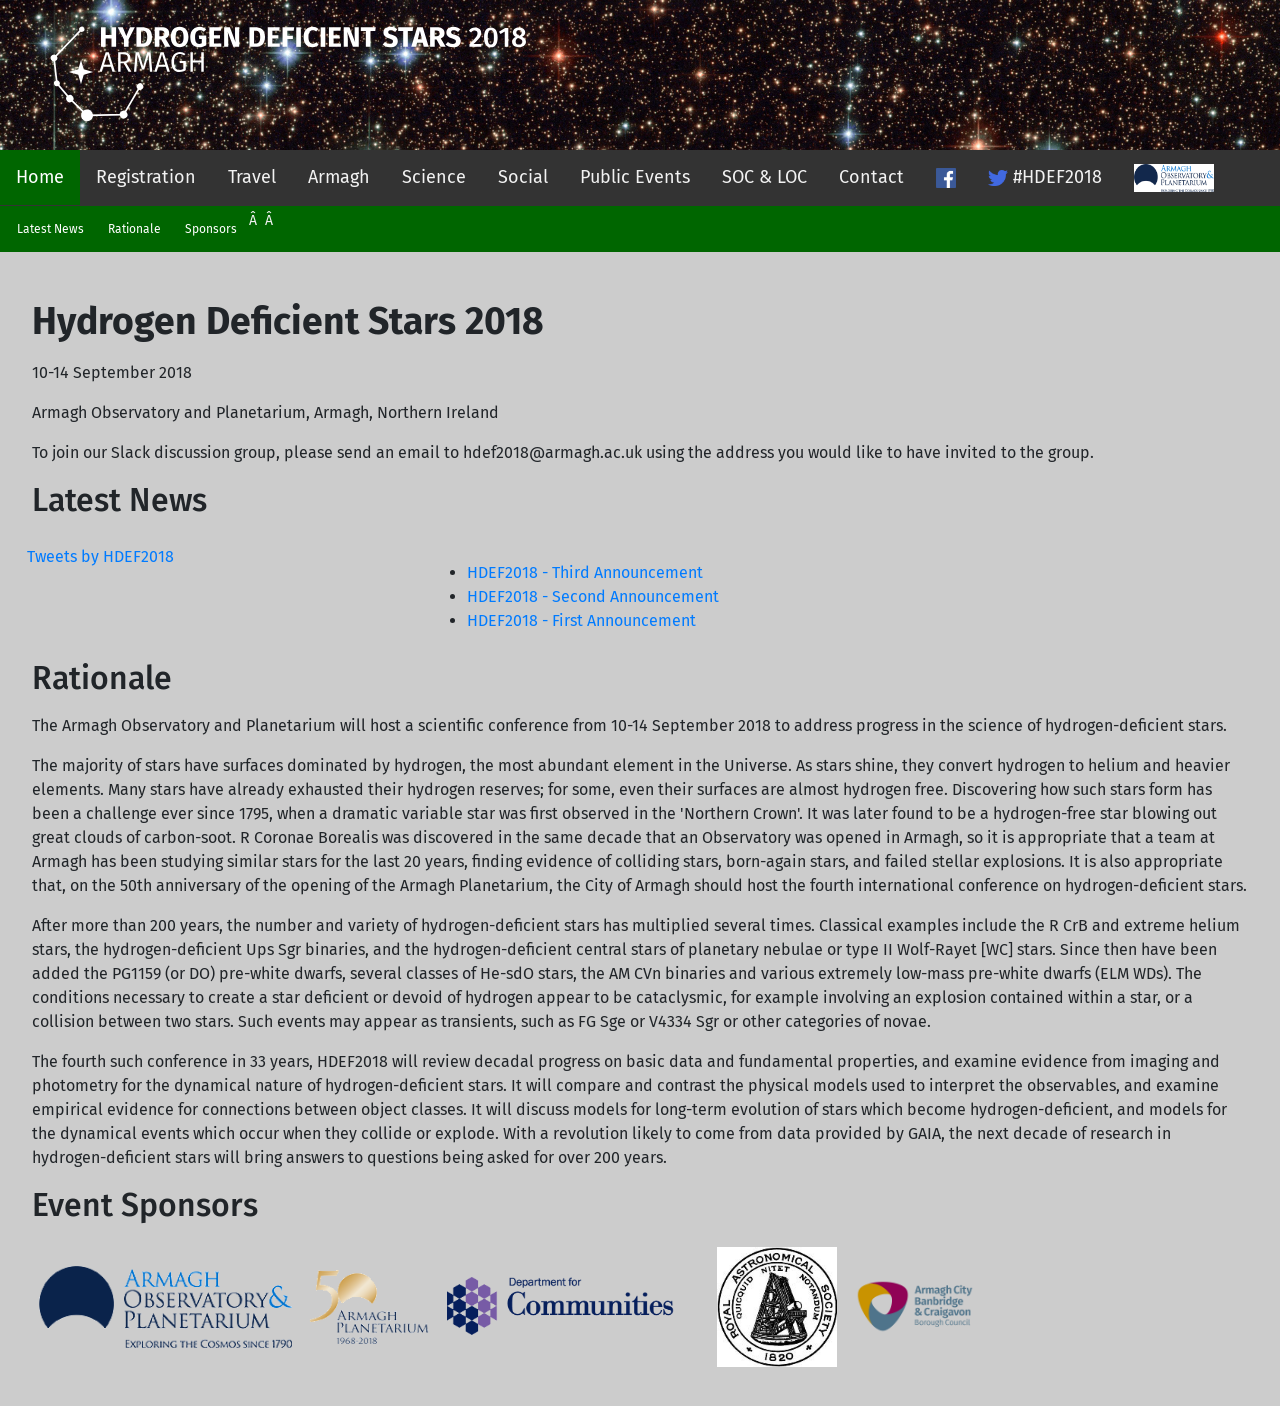
<file: index.html>
<!DOCTYPE html>
<html lang="en">
<head>
<link rel="stylesheet" href="https://maxcdn.bootstrapcdn.com/bootstrap/4.0.0-beta.2/css/bootstrap.min.css" integrity="sha384-PsH8R72JQ3SOdhVi3uxftmaW6Vc51MKb0q5P2rRUpPvrszuE4W1povHYgTpBfshb" crossorigin="anonymous">
<meta name="viewport" content="width=device-width, initial-scale=1, shrink-to-fit=no">
  <link rel="stylesheet" href="bootstrap-4/css/bootstrap.css">
  <link rel="stylesheet" href="styles.css">
  <link href='https://fonts.googleapis.com/css?family=Fira Sans' rel='stylesheet'>
  <title>HDEF2018 - Hydrogen Deficient Stars 2018</title>
</head>
<body style="background-color:#CCCCCC">
<div class="fixed-bg"><img src="img/hdef2018_long_logo.svg" alt="HDEF2018_logo" style="width:99%;max-width:600px;height:130px"></div>
<!-- <div><img src="img/sag.jpeg"alt="Banner Image "id="banner" style="width: 100%;  background-position:center;background-attachment:fixed"></div> -->
<div class="topnav" id="myTopnav">
  <a href="index.html" class="active">Home</a>
  <a href="registration.html">Registration</a>
  <a href="travel.html">Travel</a>
  <a href="about.html">Armagh</a>
  <a href="programme.html">Science</a>
  <a href="social_events.html">Social</a>
  <a href="public.html">Public Events</a>
  <a href="socloc.html">SOC & LOC</a>
  <a href="contact.html">Contact</a>
  <a href="https://www.facebook.com/armaghplanet/"> <img src="img/soc.png" alt="Facebook" style="width:20px;height:20px;border:0;"> </a>
    <a href="https://twitter.com/hashtag/HDEF2018"> <img src="img/soc2.png" alt="Twitter" style="width:20px;height:20px;border:0;"> #HDEF2018 </a>
  <a href="http://armagh.ac.uk"> <img src="img/aop.png" alt="AOP" style="width:80px;height:28px;border:0;"></a>
</div>
<div class="topnav" id="secondnav">
   <a href="#news">Latest News</a>
   <a href="#motiv">Rationale</a>
   <a href="#sponsors">Sponsors</a>   
</div>
<div style="padding:2em">
<p><h3>Hydrogen Deficient Stars 2018</h3></p><p>

10-14 September 2018 </p><p>
Armagh Observatory and Planetarium, Armagh, Northern Ireland </p><p>

<!-- <h2><a href="https://docs.google.com/spreadsheets/d/1M2UPjoc_paFL4BTm52u6Mo26QC9ECTrWk_k5aMcVnAo/edit?usp=sharing">Armagh Departure Spreadsheet</a></h2></p><p> -->

To join our Slack discussion group, please send an email to hdef2018@armagh.ac.uk using the address you would like to have invited to the group.</p><p>

<!-- <h1><a href="registration.html">Registration is now open</a></h1></p><p> 

<h1><a id="news"></a>Latest News</h1></p><p>

<ul>
<li><a href="doc/2nd_announcement.pdf">HDEF2018 - Second Announcement</a></li>
<li><a href="doc/announcement1.pdf">HDEF2018 - First Announcement</a></li>
</ul>  
</p><p>

<a class="twitter-timeline" data-width="50%" data-height="500" data-theme="light" href="https://twitter.com/HDEF2018?ref_src=twsrc%5Etfw">Tweets by HDEF2018</a> <script async src="https://platform.twitter.com/widgets.js" charset="utf-8"></script> -->

<h1><a id="news"></a>Latest News</h1></p><p>
<div class="row">
  <div class="column1">
<a class="twitter-timeline" data-width="99%" max-data-width="200" data-height="450" data-theme="light" href="https://twitter.com/HDEF2018?ref_src=twsrc%5Etfw">Tweets by HDEF2018</a> <script async src="https://platform.twitter.com/widgets.js" charset="utf-8"></script>
  </div>
  <div class="column2">
<p><ul>
<li><a href="doc/announcement3.pdf">HDEF2018 - Third Announcement</a></li>
<li><a href="doc/2nd_announcement.pdf">HDEF2018 - Second Announcement</a></li>
<li><a href="doc/announcement1.pdf">HDEF2018 - First Announcement</a></li>
</ul>
  </div>
</div>

<h1><a id="motiv"></a>Rationale</h1>
</p><p>
The Armagh Observatory and Planetarium will host a scientific conference from 10-14 September 2018 to address progress in the science of hydrogen-deficient stars.  </p><p>
The majority of stars have surfaces dominated by hydrogen, the most abundant element in the Universe. As stars shine, they convert hydrogen to helium and heavier elements. Many stars have already exhausted their hydrogen reserves; for some, even  their surfaces are almost hydrogen free. Discovering how such stars form has been a challenge ever since 1795, when a dramatic variable star was first observed in the 'Northern Crown'. It was later found to  be a hydrogen-free star blowing out great clouds of carbon-soot. R Coronae Borealis was discovered in the same decade that an Observatory was opened in Armagh, so it is appropriate that a team at Armagh has been studying similar stars for the last 20 years, finding evidence of colliding stars,  born-again stars, and failed stellar explosions. It is also appropriate that, on the 50th anniversary of the opening of the Armagh Planetarium, the City of Armagh should host the fourth international conference on hydrogen-deficient stars. </p><p>
After more than 200 years, the number and variety of hydrogen-deficient stars has multiplied several times. Classical examples include the R CrB and extreme helium stars, the hydrogen-deficient Ups Sgr binaries, and the hydrogen-deficient central stars of planetary nebulae or type II Wolf-Rayet [WC] stars. Since then have been added the PG1159 (or DO) pre-white dwarfs, several classes of He-sdO stars, the AM CVn binaries and various extremely low-mass pre-white dwarfs (ELM WDs). The conditions necessary to create a star deficient or devoid of hydrogen appear to be cataclysmic, for example involving an explosion contained within a star, or a collision between two stars. Such events may appear as transients, such as FG Sge or V4334 Sgr or other categories of novae. </p><p>
The fourth such conference in 33 years, HDEF2018 will review decadal progress on basic data and fundamental properties, and examine evidence from imaging and photometry for the dynamical nature of hydrogen-deficient stars. It will compare and contrast the physical models used to interpret the observables, and examine empirical evidence for connections between object classes. It will discuss models for long-term evolution of stars which become hydrogen-deficient, and models for the dynamical events which occur when they collide or explode. With a revolution likely to come from data provided by GAIA, the next decade of research in hydrogen-deficient stars will bring answers to questions being asked for over 200 years. </p><p>

<h1> Event Sponsors <a id="sponsors"></a></h1></p>

  <a href="http://armagh.ac.uk" title="Armagh Observatory & Planetarium"> <img src="img/aop_2.png" alt="Armagh Observatory and Planetarium" style="width:30%;max-width:200pt;max-height:90pt;border:0;padding:5pt;"></a>
  <a href="http://armagh.ac.uk" title="Armagh Observatory & Planetarium"> <img src="img/aop50_2.png" alt="Armagh Observatory and Planetarium" style="width:17%;max-width:100pt;max-height:65pt;border:0;padding:5pt;"></a>
<!--  <a href="" title="Project Juno"> <img src="img/juno_2.png" alt="Project Juno" style="width:25%;max-width:120pt;max-height:65pt;border:0;padding:5pt;"></a> -->
      <a href="https://www.communities-ni.gov.uk"title="Northern Ireland Department for Communities"> <img src="img/nidfc.png" alt="Northern Ireland Department for Communities" style="width:33%;max-width:200pt;border:0;padding:5pt;"></a>
    <a href="https://www.ras.org.uk"title="Royal Astronomical Society"> <img src="img/ras.jpg" alt="Royal Astronomical Society" style="width:15%;max-width:100pt;max-height:100pt;border:0;;padding:5pt;"></a>
    <a href="https://www.armaghbanbridgecraigavon.gov.uk"title="Armagh City Banbridge &amp; Craigavon Borough Council"> <img src="img/ACBCBC-logo.png" alt="Armagh City Banbridge &amp; Craigavon Borough Council" style="width:20%;max-width:100pt;max-height:100pt;border:0;;padding:5pt;"></a>
    
<script src="https://code.jquery.com/jquery-3.2.1.slim.min.js" integrity="sha384-KJ3o2DKtIkvYIK3UENzmM7KCkRr/rE9/Qpg6aAZGJwFDMVNA/GpGFF93hXpG5KkN" crossorigin="anonymous"></script>
<script src="https://cdnjs.cloudflare.com/ajax/libs/popper.js/1.12.3/umd/popper.min.js" integrity="sha384-vFJXuSJphROIrBnz7yo7oB41mKfc8JzQZiCq4NCceLEaO4IHwicKwpJf9c9IpFgh" crossorigin="anonymous"></script>
<script src="https://maxcdn.bootstrapcdn.com/bootstrap/4.0.0-beta.2/js/bootstrap.min.js" integrity="sha384-alpBpkh1PFOepccYVYDB4do5UnbKysX5WZXm3XxPqe5iKTfUKjNkCk9SaVuEZflJ" crossorigin="anonymous"></script>
</div>
</body>
</html>
</file>
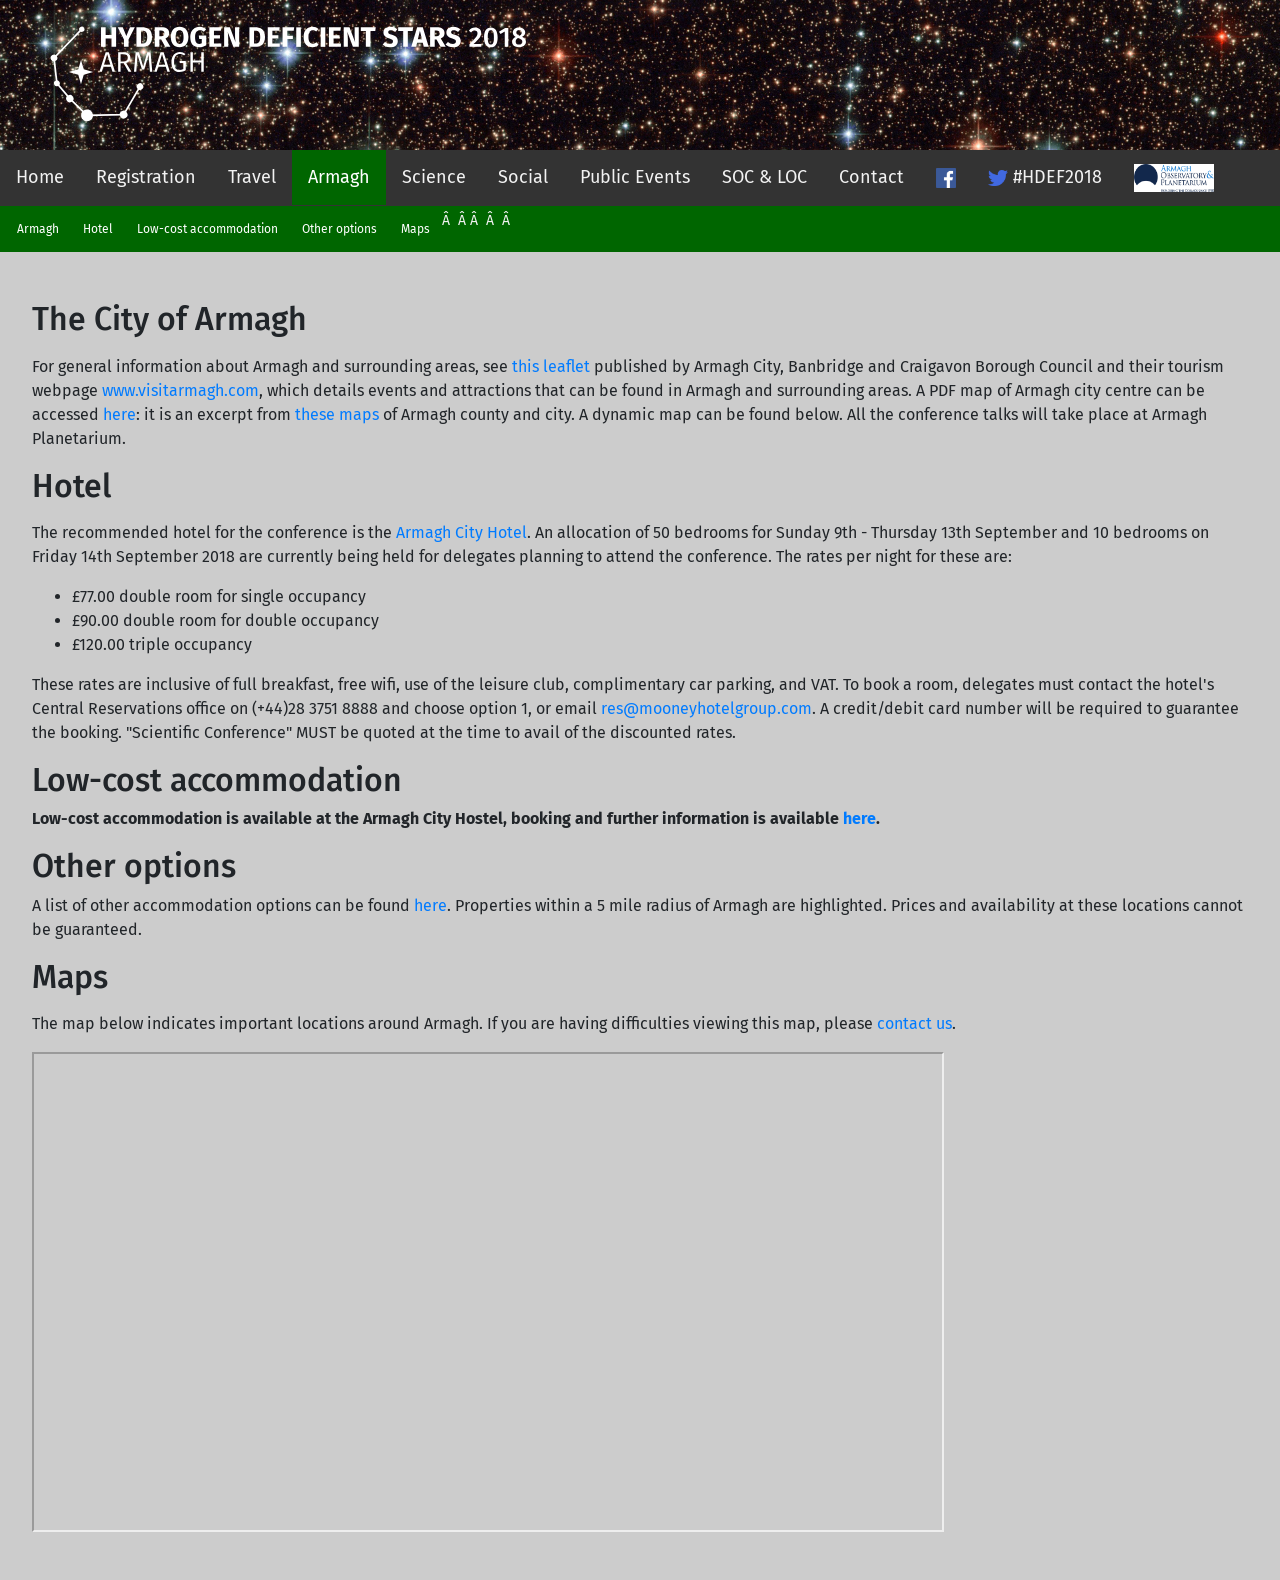
<file: about.html>
<!DOCTYPE html>
<html lang="en">
<head>
<link rel="stylesheet" href="https://maxcdn.bootstrapcdn.com/bootstrap/4.0.0-beta.2/css/bootstrap.min.css" integrity="sha384-PsH8R72JQ3SOdhVi3uxftmaW6Vc51MKb0q5P2rRUpPvrszuE4W1povHYgTpBfshb" crossorigin="anonymous">
<meta name="viewport" content="width=device-width, initial-scale=1, shrink-to-fit=no">
  <link rel="stylesheet" href="bootstrap-4/css/bootstrap.css">
  <link rel="stylesheet" href="styles.css">
  <link href='https://fonts.googleapis.com/css?family=Fira Sans' rel='stylesheet'>
  <title>HDEF2018 - About Armagh</title>
</head>
<body>
<div class="fixed-bg"><img src="img/hdef2018_long_logo.svg" alt="HDEF2018_logo" style="width:99%;max-width:600px;height:130px"></div>
<!-- <div><img src="img/sag.jpeg"alt="Banner Image "id="banner" style="width: 100%;  background-position:center;background-attachment:fixed"></div> -->
<div class="topnav" id="myTopnav">
  <a href="index.html">Home</a>
  <a href="registration.html">Registration</a>
  <a href="travel.html">Travel</a>
  <a href="about.html" class="active">Armagh</a>
  <a href="programme.html">Science</a>
  <a href="social_events.html">Social</a>
  <a href="public.html">Public Events</a>
  <a href="socloc.html">SOC & LOC</a>
  <a href="contact.html">Contact</a>
  <a href="https://www.facebook.com/armaghplanet/"> <img src="img/soc.png" alt="Facebook" style="width:20px;height:20px;border:0;"> </a>
    <a href="https://twitter.com/hashtag/HDEF2018"> <img src="img/soc2.png" alt="Twitter" style="width:20px;height:20px;border:0;"> #HDEF2018 </a>
  <a href="http://armagh.ac.uk"> <img src="img/aop.png" alt="AOP" style="width:80px;height:28px;border:0;"></a>
</div>
<div class="topnav" id="secondnav">
   <a href="#armagh">Armagh</a>
   <a href="#hotels">Hotel</a> 
   <a href="#hostel">Low-cost accommodation</a>
   <a href="#other">Other options</a>  
   <a href="#maps">Maps</a>   
</div>

<div style="padding:2em;background-color:#CCCCCC">

<p>
<h1><a id="armagh"></a>The City of Armagh</h1>
</p><p>

For general information about Armagh and surrounding areas, see <a href="doc/visitarmagh.pdf">this leaflet</a> published by Armagh City, Banbridge and Craigavon Borough Council and their tourism webpage <a href="http://www.visitarmagh.com">www.visitarmagh.com</a>, which details events and attractions that can be found in Armagh and surrounding areas. A PDF map of Armagh city centre can be accessed <a href="img/Armagh_centre_map.pdf">here</a>: it is an excerpt from <a href="https://visitarmagh.com/visitor-information/download-maps/">these maps</a> of Armagh county and city. A dynamic map can be found below. All the conference talks will take place at Armagh Planetarium. </p><p>

<h1><a id="hotels"></a>Hotel</h1>
</p><p>
The recommended hotel for the conference is the <a href="https://www.armaghcityhotel.com">Armagh City Hotel</a>. An allocation of 50 bedrooms for Sunday 9th - Thursday 13th September and 10 bedrooms on Friday 14th September 2018 are currently being held for delegates planning to attend the conference.  The rates per night for these are:
<ul>
<li>&pound;77.00 double room for single occupancy</li>
<li>&pound;90.00 double room for double occupancy</li>
<li>&pound;120.00 triple occupancy</li>
</ul>
These rates are inclusive of full breakfast, free wifi, use of the leisure club, complimentary car parking, and VAT. To book a room, delegates must contact the hotel's Central Reservations office on (+44)28 3751 8888 and choose option 1, or email <a href="mailto:res@mooneyhotelgroup.com">res@mooneyhotelgroup.com</a>. A credit/debit card number will be required to guarantee the booking. "Scientific Conference" MUST be quoted at the time to avail of the discounted rates.<!--  The rooms will be held until one month prior at which time any rooms not booked will be automatically released. --> </p><p>

<h1><a id="hostel"></a>Low-cost accommodation</h1>
<strong>Low-cost accommodation is available at the Armagh City Hostel, booking and further information is available <a href="https://www.hostelworld.com/hosteldetails.php/Armagh-City-Hostel/Armagh/454?HostelNumber=454">here</a>.</strong></p><p>

<h1><a id="other"></a>Other options</h1>
A list of other accommodation options can be found <a href="doc/ABC_accomm.pdf">here</a>. Properties within a 5 mile radius of Armagh are highlighted. Prices and availability at these locations cannot be guaranteed.</p><p>

<h1><a id="maps"></a>Maps</h1>
</p><p>
The map below indicates important locations around Armagh. If you are having difficulties viewing this map, please <a href="mailto:hdef2018@armagh.ac.uk">contact us</a>. </p><p>
<iframe src="https://www.google.com/maps/d/u/1/embed?mid=1DbDpYn6XaqBwA2EGWrvZv1QBiz3Hl88a" width="75%" height="480" align="middle"></iframe></p>


<script src="https://code.jquery.com/jquery-3.2.1.slim.min.js" integrity="sha384-KJ3o2DKtIkvYIK3UENzmM7KCkRr/rE9/Qpg6aAZGJwFDMVNA/GpGFF93hXpG5KkN" crossorigin="anonymous"></script>
<script src="https://cdnjs.cloudflare.com/ajax/libs/popper.js/1.12.3/umd/popper.min.js" integrity="sha384-vFJXuSJphROIrBnz7yo7oB41mKfc8JzQZiCq4NCceLEaO4IHwicKwpJf9c9IpFgh" crossorigin="anonymous"></script>
<script src="https://maxcdn.bootstrapcdn.com/bootstrap/4.0.0-beta.2/js/bootstrap.min.js" integrity="sha384-alpBpkh1PFOepccYVYDB4do5UnbKysX5WZXm3XxPqe5iKTfUKjNkCk9SaVuEZflJ" crossorigin="anonymous"></script>
</div>
</body>

</html>
</file>
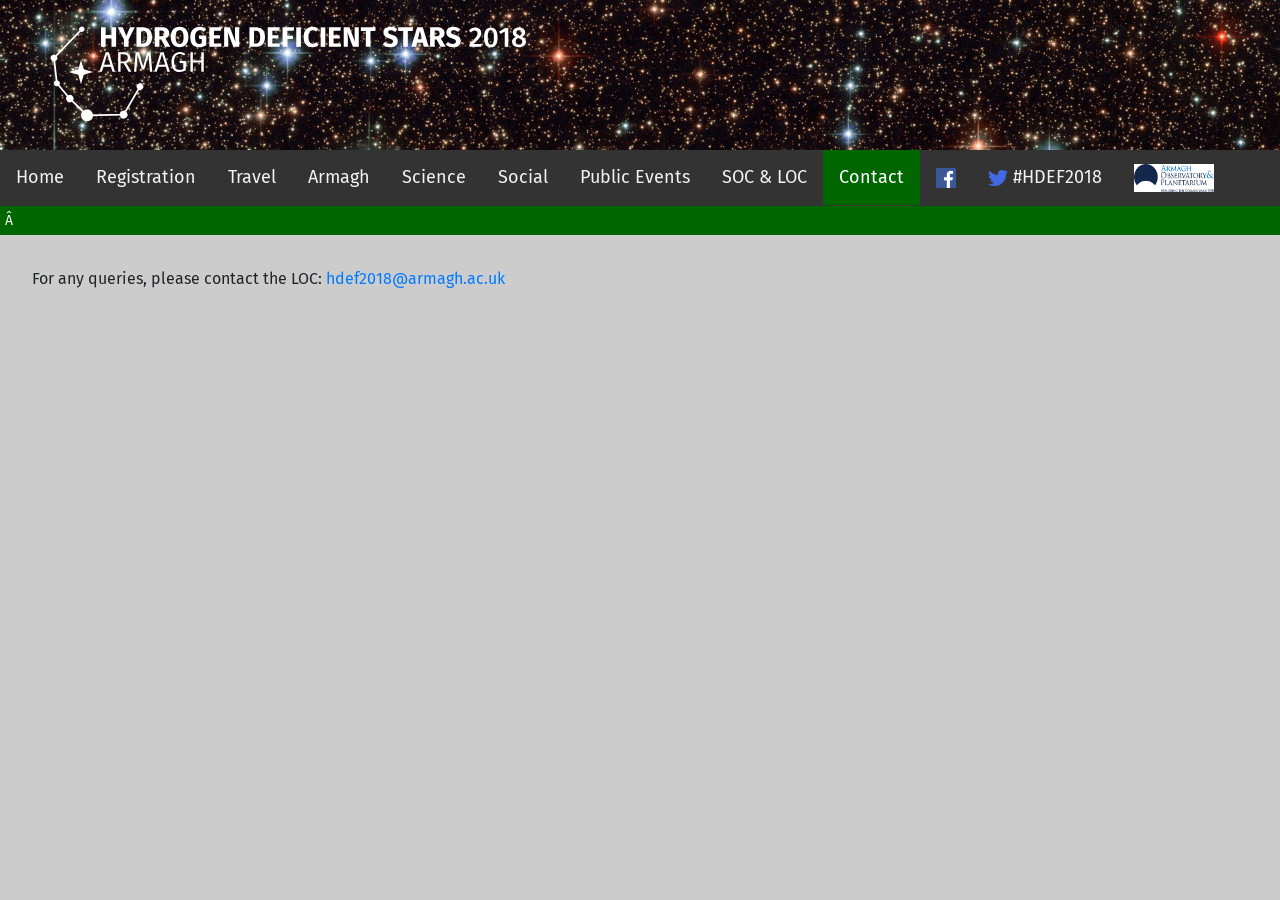
<file: contact.html>
<!DOCTYPE html>
<html lang="en">
<head>
<link rel="stylesheet" href="https://maxcdn.bootstrapcdn.com/bootstrap/4.0.0-beta.2/css/bootstrap.min.css" integrity="sha384-PsH8R72JQ3SOdhVi3uxftmaW6Vc51MKb0q5P2rRUpPvrszuE4W1povHYgTpBfshb" crossorigin="anonymous">
<meta name="viewport" content="width=device-width, initial-scale=1, shrink-to-fit=no">
  <link rel="stylesheet" href="bootstrap-4/css/bootstrap.css">
  <link rel="stylesheet" href="styles.css">
  <link href='https://fonts.googleapis.com/css?family=Fira Sans' rel='stylesheet'>
  <title>HDEF2018 - Contact</title>
</head>
<body style="background-color:#CCCCCC">
<div class="fixed-bg"><img src="img/hdef2018_long_logo.svg" alt="HDEF2018_logo" style="width:99%;max-width:600px;height:130px"></div>
<!-- <div><img src="img/sag.jpeg"alt="Banner Image "id="banner" style="width: 100%;  background-position:center;background-attachment:fixed"></div> -->
<div class="topnav" id="myTopnav">
  <a href="index.html">Home</a>
  <a href="registration.html">Registration</a>
  <a href="travel.html">Travel</a>
  <a href="about.html">Armagh</a>
  <a href="programme.html">Science</a>
  <a href="social_events.html">Social</a>
  <a href="public.html">Public Events</a>
  <a href="socloc.html">SOC & LOC</a>
  <a href="contact.html" class="active">Contact</a>
  <a href="https://www.facebook.com/armaghplanet/"> <img src="img/soc.png" alt="Facebook" style="width:20px;height:20px;border:0;"> </a>
    <a href="https://twitter.com/hashtag/HDEF2018"> <img src="img/soc2.png" alt="Twitter" style="width:20px;height:20px;border:0;"> #HDEF2018 </a>
      <a href="http://armagh.ac.uk"> <img src="img/aop.png" alt="AOP" style="width:80px;height:28px;border:0;"></a>
</div>

<div class="topnav" id="secondnav">
<!-- 
   <a href="#news">Latest News</a>
   <a href="#sponsors">Sponsors</a>  
 --> 
</div>
<div style="padding:2em;">
For any queries, please contact the LOC: <a href = "mailto:hdef2018@armagh.ac.uk">hdef2018@armagh.ac.uk </a>
<script src="https://code.jquery.com/jquery-3.2.1.slim.min.js" integrity="sha384-KJ3o2DKtIkvYIK3UENzmM7KCkRr/rE9/Qpg6aAZGJwFDMVNA/GpGFF93hXpG5KkN" crossorigin="anonymous"></script>
<script src="https://cdnjs.cloudflare.com/ajax/libs/popper.js/1.12.3/umd/popper.min.js" integrity="sha384-vFJXuSJphROIrBnz7yo7oB41mKfc8JzQZiCq4NCceLEaO4IHwicKwpJf9c9IpFgh" crossorigin="anonymous"></script>
<script src="https://maxcdn.bootstrapcdn.com/bootstrap/4.0.0-beta.2/js/bootstrap.min.js" integrity="sha384-alpBpkh1PFOepccYVYDB4do5UnbKysX5WZXm3XxPqe5iKTfUKjNkCk9SaVuEZflJ" crossorigin="anonymous"></script>
</div>
</body>

</html>
</file>
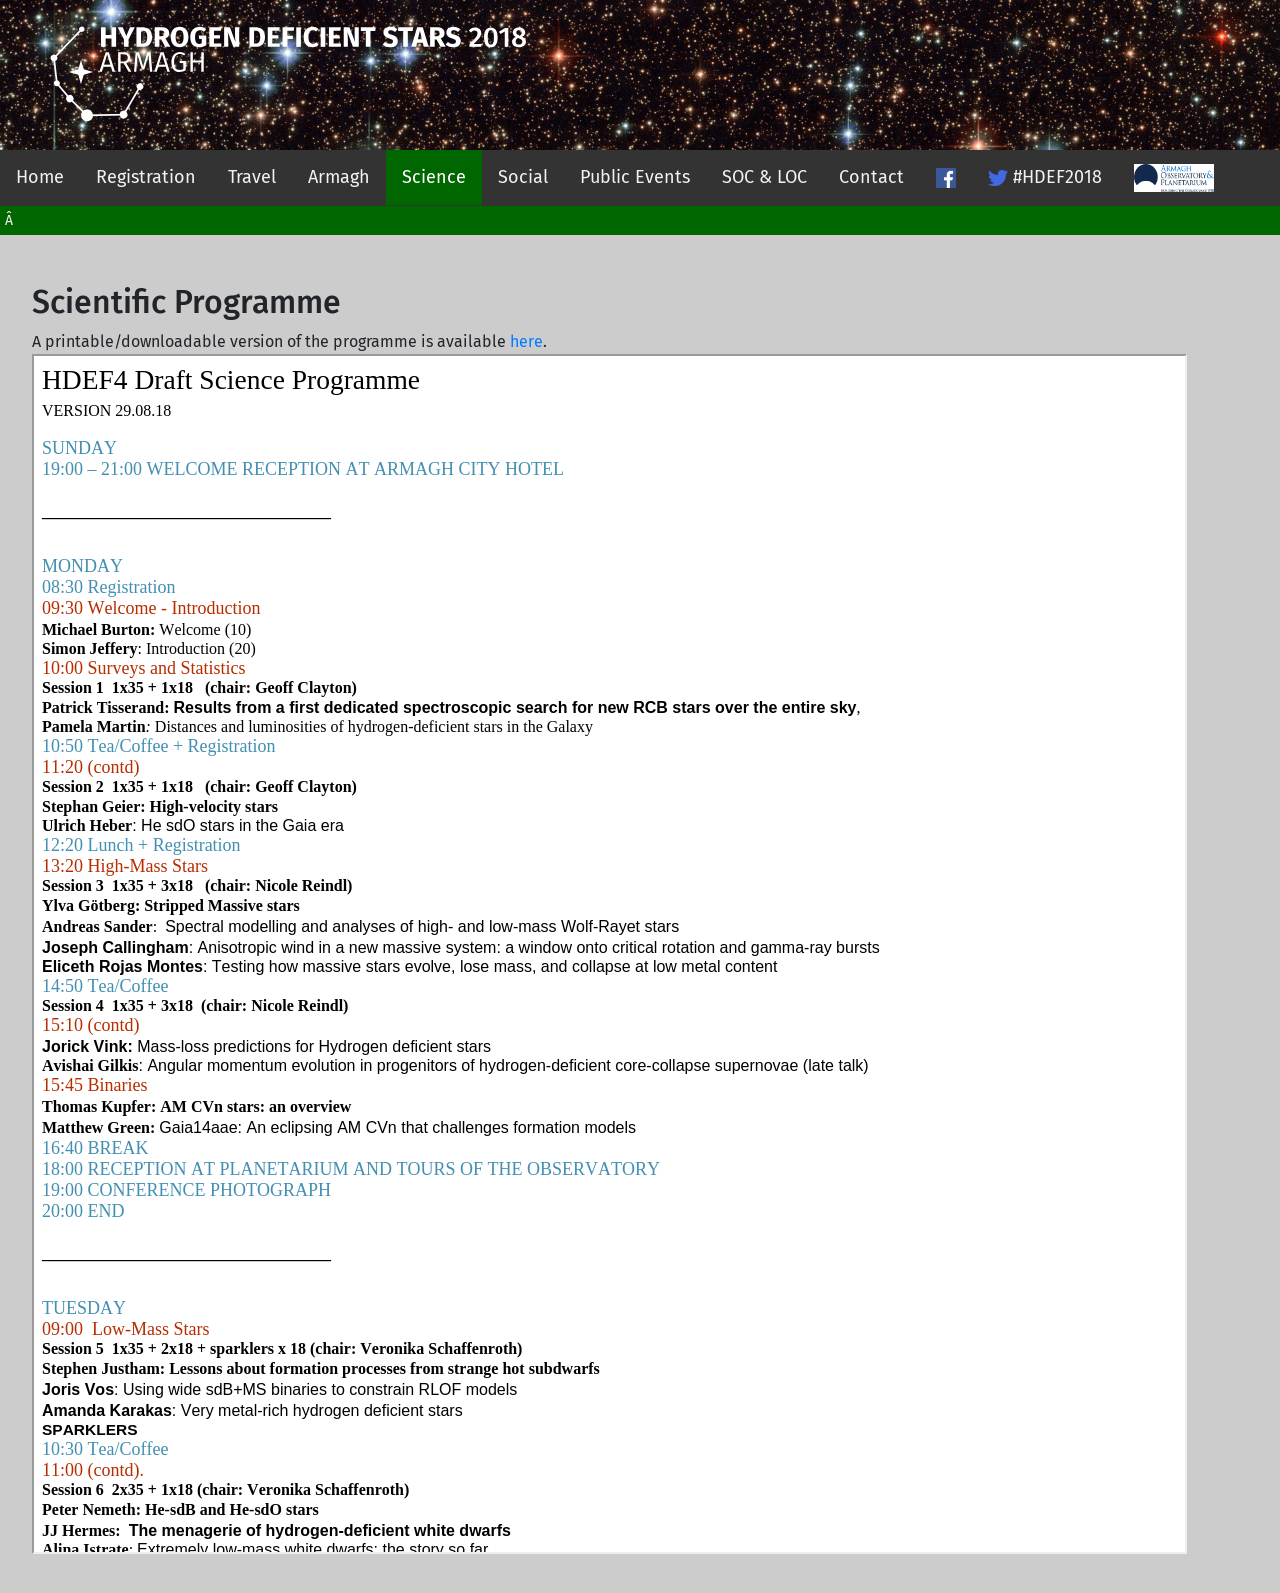
<file: draft_programme.html>
<!DOCTYPE html>
<html lang="en">
<head>
<link rel="stylesheet" href="https://maxcdn.bootstrapcdn.com/bootstrap/4.0.0-beta.2/css/bootstrap.min.css" integrity="sha384-PsH8R72JQ3SOdhVi3uxftmaW6Vc51MKb0q5P2rRUpPvrszuE4W1povHYgTpBfshb" crossorigin="anonymous">
<meta name="viewport" content="width=device-width, initial-scale=1, shrink-to-fit=no">
  <link rel="stylesheet" href="bootstrap-4/css/bootstrap.css">
  <link rel="stylesheet" href="styles.css">
  <link href='https://fonts.googleapis.com/css?family=Fira Sans' rel='stylesheet'>
  <title>HDEF2018 - Science</title>
</head>
<body style="background-color:#CCCCCC">
<div class="fixed-bg"><img src="img/hdef2018_long_logo.svg" alt="HDEF2018_logo" style="width:99%;max-width:600px;height:130px"></div>
<!-- <div><img src="img/sag.jpeg"alt="Banner Image "id="banner" style="width: 100%;  background-position:center;background-attachment:fixed"></div> -->
<div class="topnav" id="myTopnav">
  <a href="index.html">Home</a>
  <a href="registration.html">Registration</a>
  <a href="travel.html">Travel</a>
  <a href="about.html">Armagh</a>
  <a href="programme.html" class="active">Science</a>
  <a href="social_events.html">Social</a>
  <a href="public.html">Public Events</a>
  <a href="socloc.html">SOC & LOC</a>
  <a href="contact.html">Contact</a>
  <a href="https://www.facebook.com/armaghplanet/"> <img src="img/soc.png" alt="Facebook" style="width:20px;height:20px;border:0;"> </a>
    <a href="https://twitter.com/hashtag/HDEF2018"> <img src="img/soc2.png" alt="Twitter" style="width:20px;height:20px;border:0;"> #HDEF2018 </a>
  <a href="http://armagh.ac.uk"> <img src="img/aop.png" alt="AOP" style="width:80px;height:28px;border:0;"></a>
</div>
<div class="topnav" id="secondnav">
<!-- 
   <a href="#topics">Science Topics</a>  
   <a href="#sciprog">Science Programme</a> 
 -->  
</div>
<div style="padding:2em">


<p>

</p><p>

<h1><a id="sciprog"></a>Scientific Programme</h1>

A printable/downloadable version of the programme is available <a href="doc/sci_programme.pdf"> here</a>.

<iframe allow_transparency = "true" style="background: #FFFFFF;" src="doc/sci_programme.html" height="1200" width="95%"></iframe>


<!-- <h1><a id="sciprog"></a>Provisional Programme</h1>
</p>
<font color="#2B6990"><strong>Monday</strong></font>
<ul>
<li>Surveys and Statistics</li>
<ul>
<li>Galactic Distribution, Kinematics, High-velocity stars, H-deficient stars in other galaxies</li>
</ul>
<li>High Mass Stars</li>
<ul>
<li>Wolf-Rayet stars, stripped stars</li>
</ul>
<li>Binaries</li>
<ul>
<li>AM CVn stars, Ups Sgr binaries</li>
</ul>
</ul>
<font color="#2B6990"><strong>Tuesday</strong></font>
<ul>
<li>Low Mass Stars</li>
<ul>
<li>R CrB stars, H-deficient giants, extreme helium stars, [WC] stars, O(He) stars, PG 1159 stars</li>
<li>He-sdB and He-sdO stars,DO, DB and DQ white dwarfs, model atmospheres</li>
</ul>
</ul>
<font color="#2B6990"><strong>Wednesday</strong></font>
<ul>
<li>Transients</li>
<ul>
<li>H-deficient novae, born-again stars, supernovae Ib/c</li>
</ul>
<li><font color="#A61C00"><strong>Conference Excursion</strong></font></li>
</ul>
<font color="#2B6990"><strong>Thursday</strong></font>
<ul>
<li>Connections I: H-deficient stars from birth to death</li>
<ul>
<li>Double white dwarf mergers, late-hot-flash and final-flash stars</li>
</ul>
<li>Ejecta</li>
<ul>
<li>R CrB shells, H-deficient dust, H-deficient chemistry</li>
</ul>
</ul>
<font color="#2B6990"><strong>Friday</strong></font>
<ul>
<li>Connections II: H-deficient stars from birth to death</li>
<ul>
<li>SN Ib/c progenitors, subdwarf binaries</li>
</ul>
<li>Pulsation</li>
</ul>
<p>
The programme will also contain discussion sessions and poster sparkler sessions.</p><p>
A complete scientific programme will appear here in due course.
</p> -->
<script src="https://code.jquery.com/jquery-3.2.1.slim.min.js" integrity="sha384-KJ3o2DKtIkvYIK3UENzmM7KCkRr/rE9/Qpg6aAZGJwFDMVNA/GpGFF93hXpG5KkN" crossorigin="anonymous"></script>
<script src="https://cdnjs.cloudflare.com/ajax/libs/popper.js/1.12.3/umd/popper.min.js" integrity="sha384-vFJXuSJphROIrBnz7yo7oB41mKfc8JzQZiCq4NCceLEaO4IHwicKwpJf9c9IpFgh" crossorigin="anonymous"></script>
<script src="https://maxcdn.bootstrapcdn.com/bootstrap/4.0.0-beta.2/js/bootstrap.min.js" integrity="sha384-alpBpkh1PFOepccYVYDB4do5UnbKysX5WZXm3XxPqe5iKTfUKjNkCk9SaVuEZflJ" crossorigin="anonymous"></script>
</div>
</body>
</html>
</file>
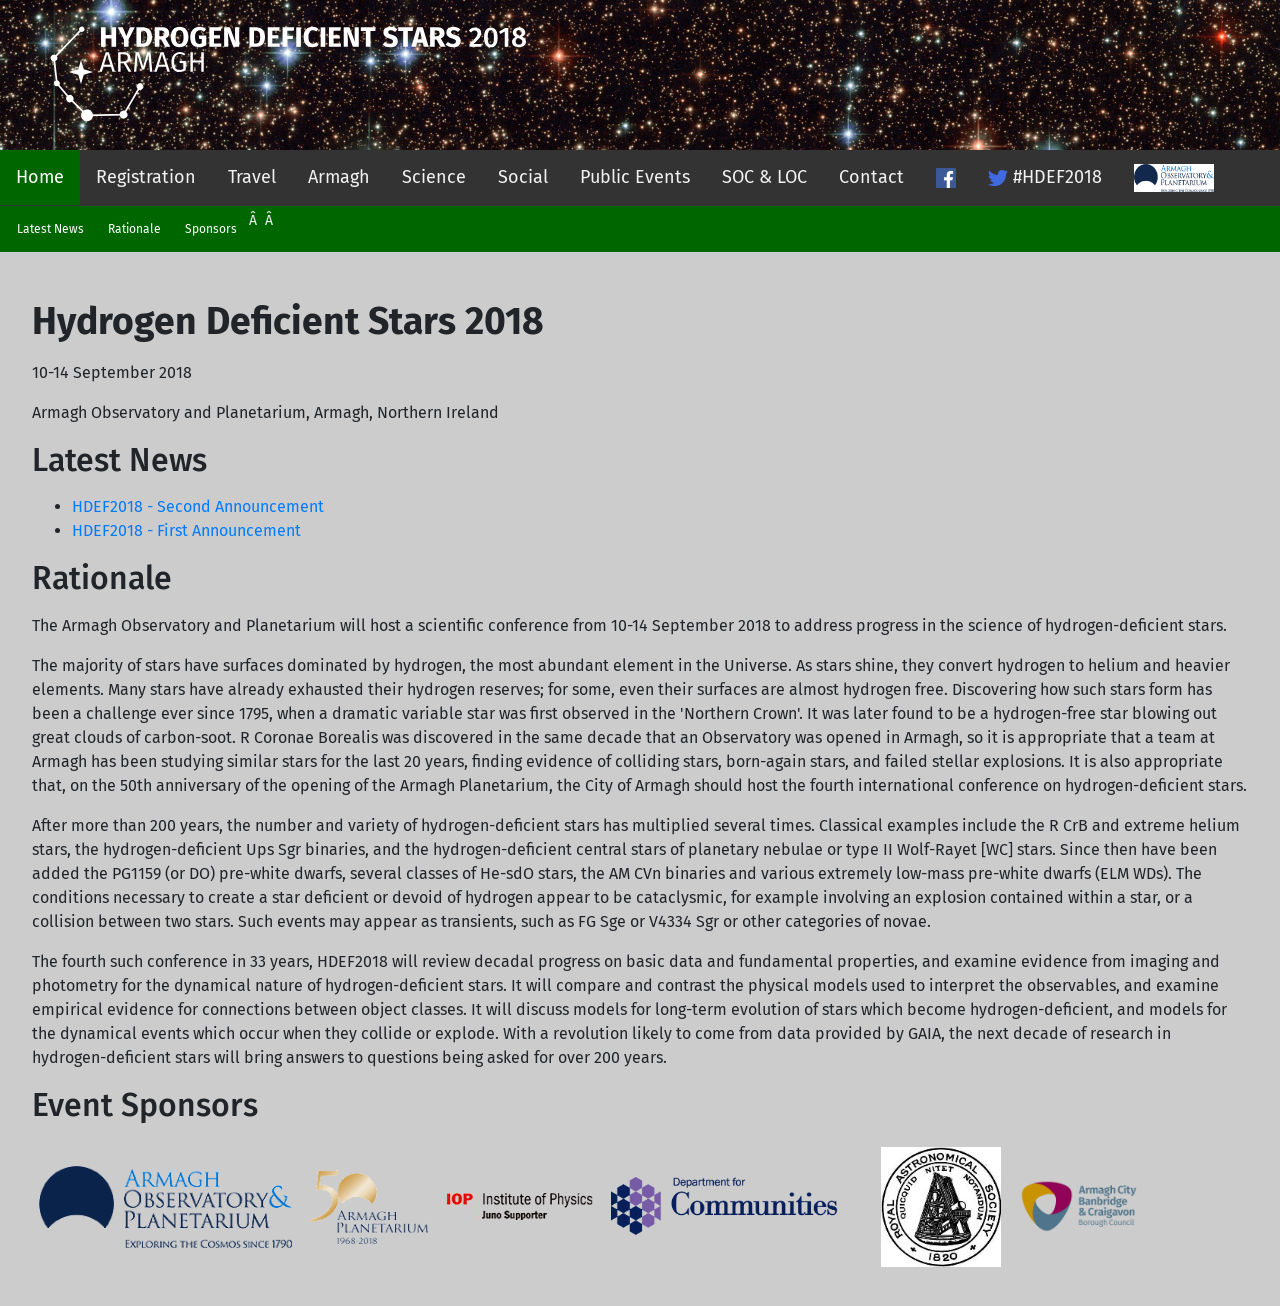
<file: index2.html>
<!DOCTYPE html>
<html lang="en">
<head>
<link rel="stylesheet" href="https://maxcdn.bootstrapcdn.com/bootstrap/4.0.0-beta.2/css/bootstrap.min.css" integrity="sha384-PsH8R72JQ3SOdhVi3uxftmaW6Vc51MKb0q5P2rRUpPvrszuE4W1povHYgTpBfshb" crossorigin="anonymous">
<meta name="viewport" content="width=device-width, initial-scale=1, shrink-to-fit=no">
  <link rel="stylesheet" href="bootstrap-4/css/bootstrap.css">
  <link rel="stylesheet" href="styles.css">
  <link href='https://fonts.googleapis.com/css?family=Fira Sans' rel='stylesheet'>
  <title>HDEF2018 - Hydrogen Deficient Stars 2018</title>
</head>
<body style="background-color:#CCCCCC">
<div class="fixed-bg"><img src="img/hdef2018_long_logo.svg" alt="HDEF2018_logo" style="width:99%;max-width:600px;height:130px"></div>
<!-- <div><img src="img/sag.jpeg"alt="Banner Image "id="banner" style="width: 100%;  background-position:center;background-attachment:fixed"></div> -->
<div class="topnav" id="myTopnav">
  <a href="index.html" class="active">Home</a>
  <a href="registration.html">Registration</a>
  <a href="travel.html">Travel</a>
  <a href="about.html">Armagh</a>
  <a href="programme.html">Science</a>
  <a href="social_events.html">Social</a>
  <a href="public.html">Public Events</a>
  <a href="socloc.html">SOC & LOC</a>
  <a href="contact.html">Contact</a>
  <a href="https://www.facebook.com/armaghplanet/"> <img src="img/soc.png" alt="Facebook" style="width:20px;height:20px;border:0;"> </a>
    <a href="https://twitter.com/hashtag/HDEF2018"> <img src="img/soc2.png" alt="Twitter" style="width:20px;height:20px;border:0;"> #HDEF2018 </a>
  <a href="http://armagh.ac.uk"> <img src="img/aop.png" alt="AOP" style="width:80px;height:28px;border:0;"></a>
</div>
<div class="topnav" id="secondnav">
   <a href="#news">Latest News</a>
   <a href="#motiv">Rationale</a>
   <a href="#sponsors">Sponsors</a>   
</div>
<div style="padding:2em">
<p><h3>Hydrogen Deficient Stars 2018</h3></p><p>

10-14 September 2018 </p><p>
Armagh Observatory and Planetarium, Armagh, Northern Ireland </p><p>

<!-- <h1><a href="registration.html">Registration is now open</a></h1></p><p> 

<h1><a id="news"></a>Latest News</h1></p><p>

<ul>
<li><a href="doc/2nd_announcement.pdf">HDEF2018 - Second Announcement</a></li>
<li><a href="doc/announcement1.pdf">HDEF2018 - First Announcement</a></li>
</ul>  
</p><p>

<a class="twitter-timeline" data-width="50%" data-height="500" data-theme="light" href="https://twitter.com/HDEF2018?ref_src=twsrc%5Etfw">Tweets by HDEF2018</a> <script async src="https://platform.twitter.com/widgets.js" charset="utf-8"></script> -->

<h1><a id="news"></a>Latest News</h1></p><p>

<p><ul>
<li><a href="doc/2nd_announcement.pdf">HDEF2018 - Second Announcement</a></li>
<li><a href="doc/announcement1.pdf">HDEF2018 - First Announcement</a></li>
</ul>


<h1><a id="motiv"></a>Rationale</h1>
</p><p>
The Armagh Observatory and Planetarium will host a scientific conference from 10-14 September 2018 to address progress in the science of hydrogen-deficient stars.  </p><p>
The majority of stars have surfaces dominated by hydrogen, the most abundant element in the Universe. As stars shine, they convert hydrogen to helium and heavier elements. Many stars have already exhausted their hydrogen reserves; for some, even  their surfaces are almost hydrogen free. Discovering how such stars form has been a challenge ever since 1795, when a dramatic variable star was first observed in the 'Northern Crown'. It was later found to  be a hydrogen-free star blowing out great clouds of carbon-soot. R Coronae Borealis was discovered in the same decade that an Observatory was opened in Armagh, so it is appropriate that a team at Armagh has been studying similar stars for the last 20 years, finding evidence of colliding stars,  born-again stars, and failed stellar explosions. It is also appropriate that, on the 50th anniversary of the opening of the Armagh Planetarium, the City of Armagh should host the fourth international conference on hydrogen-deficient stars. </p><p>
After more than 200 years, the number and variety of hydrogen-deficient stars has multiplied several times. Classical examples include the R CrB and extreme helium stars, the hydrogen-deficient Ups Sgr binaries, and the hydrogen-deficient central stars of planetary nebulae or type II Wolf-Rayet [WC] stars. Since then have been added the PG1159 (or DO) pre-white dwarfs, several classes of He-sdO stars, the AM CVn binaries and various extremely low-mass pre-white dwarfs (ELM WDs). The conditions necessary to create a star deficient or devoid of hydrogen appear to be cataclysmic, for example involving an explosion contained within a star, or a collision between two stars. Such events may appear as transients, such as FG Sge or V4334 Sgr or other categories of novae. </p><p>
The fourth such conference in 33 years, HDEF2018 will review decadal progress on basic data and fundamental properties, and examine evidence from imaging and photometry for the dynamical nature of hydrogen-deficient stars. It will compare and contrast the physical models used to interpret the observables, and examine empirical evidence for connections between object classes. It will discuss models for long-term evolution of stars which become hydrogen-deficient, and models for the dynamical events which occur when they collide or explode. With a revolution likely to come from data provided by GAIA, the next decade of research in hydrogen-deficient stars will bring answers to questions being asked for over 200 years. </p><p>

<h1> Event Sponsors <a id="sponsors"></a></h1></p>

  <a href="http://armagh.ac.uk" title="Armagh Observatory & Planetarium"> <img src="img/aop_2.png" alt="Armagh Observatory and Planetarium" style="width:30%;max-width:200pt;max-height:90pt;border:0;padding:5pt;"></a>
  <a href="http://armagh.ac.uk" title="Armagh Observatory & Planetarium"> <img src="img/aop50_2.png" alt="Armagh Observatory and Planetarium" style="width:17%;max-width:100pt;max-height:65pt;border:0;padding:5pt;"></a>
  <a href="" title="Project Juno"> <img src="img/juno_2.png" alt="Project Juno" style="width:25%;max-width:120pt;max-height:65pt;border:0;padding:5pt;"></a>
      <a href="https://www.communities-ni.gov.uk"title="Northern Ireland Department for Communities"> <img src="img/nidfc.png" alt="Northern Ireland Department for Communities" style="width:33%;max-width:200pt;border:0;padding:5pt;"></a>
    <a href="https://www.ras.org.uk"title="Royal Astronomical Society"> <img src="img/ras.jpg" alt="Royal Astronomical Society" style="width:15%;max-width:100pt;max-height:100pt;border:0;;padding:5pt;"></a>
    <a href="https://www.armaghbanbridgecraigavon.gov.uk"title="Armagh City Banbridge &amp; Craigavon Borough Council"> <img src="img/ACBCBC-logo.png" alt="Armagh City Banbridge &amp; Craigavon Borough Council" style="width:20%;max-width:100pt;max-height:100pt;border:0;;padding:5pt;"></a>
    
<script src="https://code.jquery.com/jquery-3.2.1.slim.min.js" integrity="sha384-KJ3o2DKtIkvYIK3UENzmM7KCkRr/rE9/Qpg6aAZGJwFDMVNA/GpGFF93hXpG5KkN" crossorigin="anonymous"></script>
<script src="https://cdnjs.cloudflare.com/ajax/libs/popper.js/1.12.3/umd/popper.min.js" integrity="sha384-vFJXuSJphROIrBnz7yo7oB41mKfc8JzQZiCq4NCceLEaO4IHwicKwpJf9c9IpFgh" crossorigin="anonymous"></script>
<script src="https://maxcdn.bootstrapcdn.com/bootstrap/4.0.0-beta.2/js/bootstrap.min.js" integrity="sha384-alpBpkh1PFOepccYVYDB4do5UnbKysX5WZXm3XxPqe5iKTfUKjNkCk9SaVuEZflJ" crossorigin="anonymous"></script>
</div>
</body>
</html>
</file>
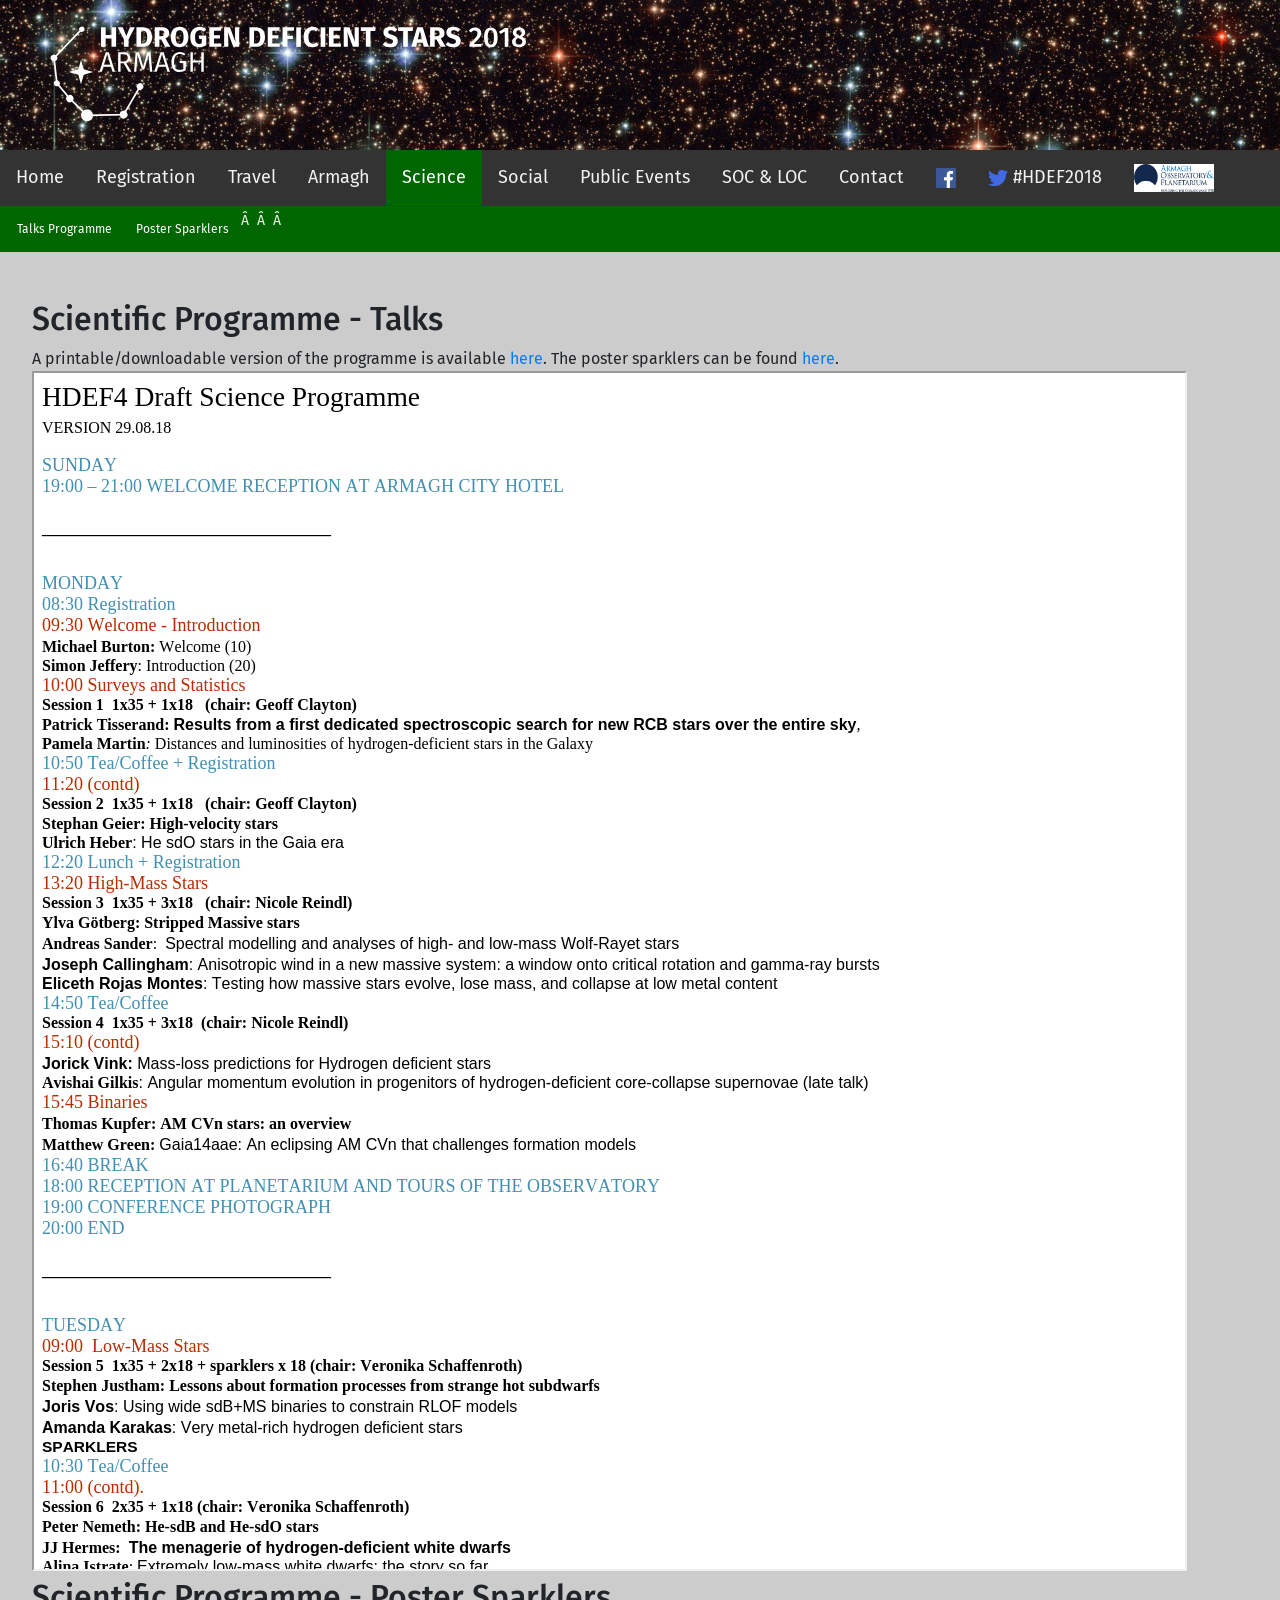
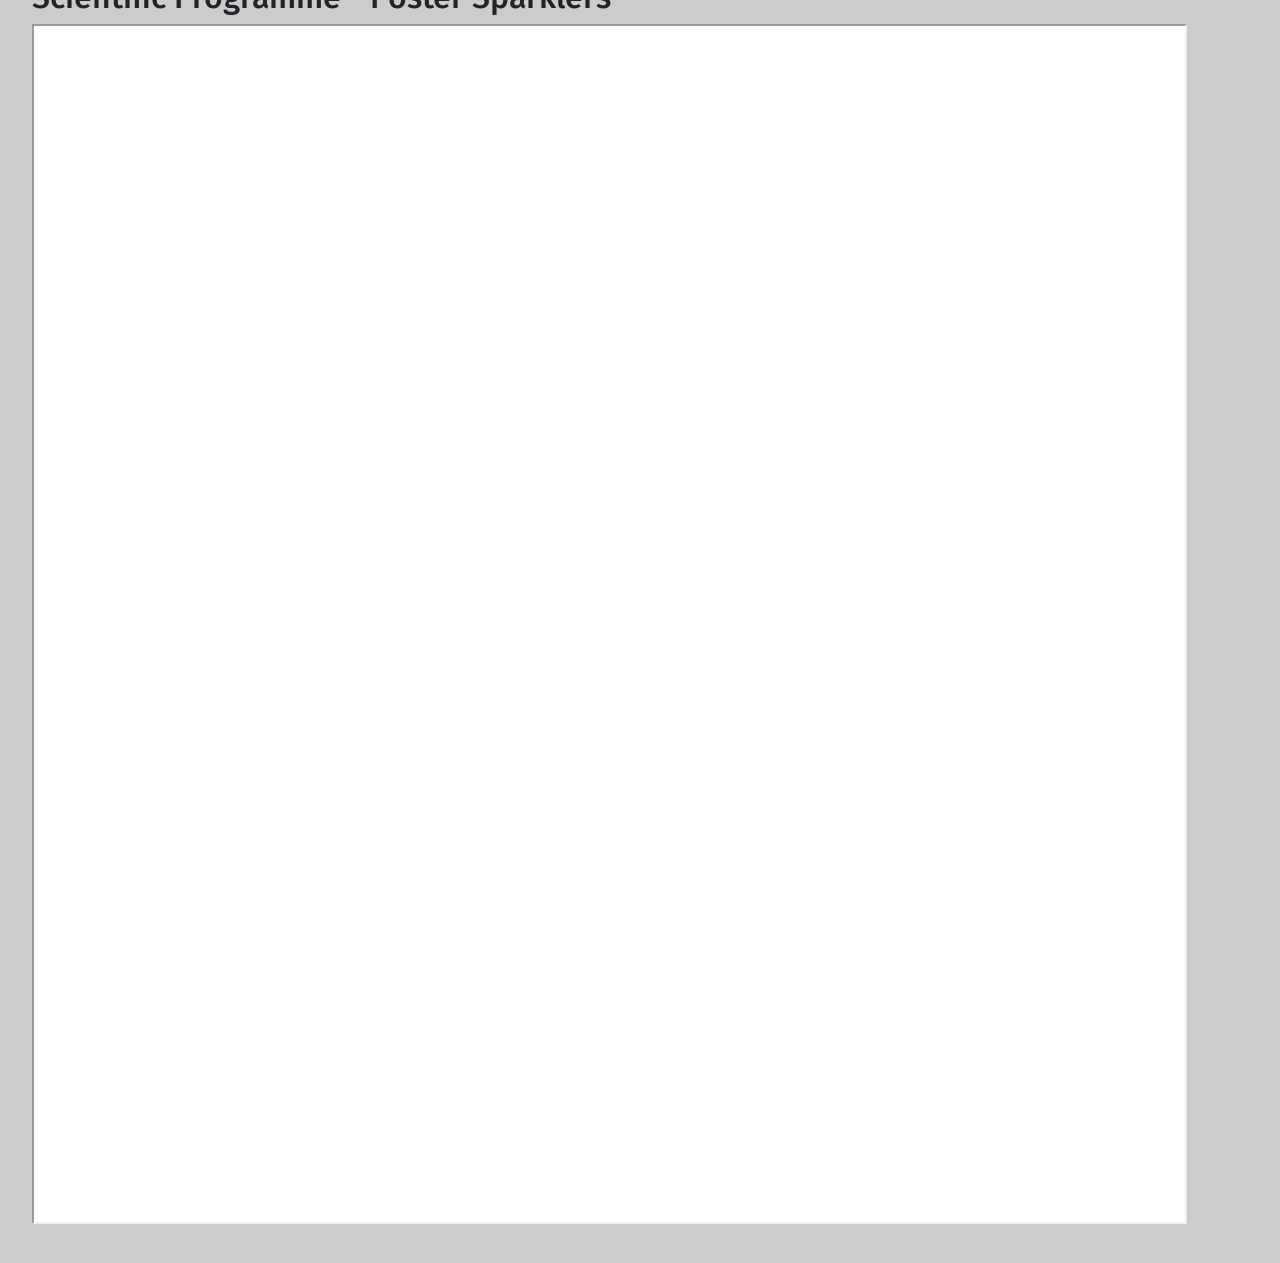
<file: programme.html>
<!DOCTYPE html>
<html lang="en">
<head>
<link rel="stylesheet" href="https://maxcdn.bootstrapcdn.com/bootstrap/4.0.0-beta.2/css/bootstrap.min.css" integrity="sha384-PsH8R72JQ3SOdhVi3uxftmaW6Vc51MKb0q5P2rRUpPvrszuE4W1povHYgTpBfshb" crossorigin="anonymous">
<meta name="viewport" content="width=device-width, initial-scale=1, shrink-to-fit=no">
  <link rel="stylesheet" href="bootstrap-4/css/bootstrap.css">
  <link rel="stylesheet" href="styles.css">
  <link href='https://fonts.googleapis.com/css?family=Fira Sans' rel='stylesheet'>
  <title>HDEF2018 - Science</title>
</head>
<body style="background-color:#CCCCCC">
<div class="fixed-bg"><img src="img/hdef2018_long_logo.svg" alt="HDEF2018_logo" style="width:99%;max-width:600px;height:130px"></div>
<!-- <div><img src="img/sag.jpeg"alt="Banner Image "id="banner" style="width: 100%;  background-position:center;background-attachment:fixed"></div> -->
<div class="topnav" id="myTopnav">
  <a href="index.html">Home</a>
  <a href="registration.html">Registration</a>
  <a href="travel.html">Travel</a>
  <a href="about.html">Armagh</a>
  <a href="programme.html" class="active">Science</a>
  <a href="social_events.html">Social</a>
  <a href="public.html">Public Events</a>
  <a href="socloc.html">SOC & LOC</a>
  <a href="contact.html">Contact</a>
  <a href="https://www.facebook.com/armaghplanet/"> <img src="img/soc.png" alt="Facebook" style="width:20px;height:20px;border:0;"> </a>
    <a href="https://twitter.com/hashtag/HDEF2018"> <img src="img/soc2.png" alt="Twitter" style="width:20px;height:20px;border:0;"> #HDEF2018 </a>
  <a href="http://armagh.ac.uk"> <img src="img/aop.png" alt="AOP" style="width:80px;height:28px;border:0;"></a>
</div>
<div class="topnav" id="secondnav">
 
   <a href="#sciprog">Talks Programme</a> 
   <a href="#sparklers">Poster Sparklers</a>  
   
</div>
<div style="padding:2em">


<p>

</p><p>

<h1><a id="sciprog"></a>Scientific Programme - Talks</h1>

A printable/downloadable version of the programme is available <a href="doc/sci_programme.pdf"> here</a>.

The poster sparklers can be found <a href="#sparklers">here</a>.

<iframe allow_transparency = "true" style="background: #FFFFFF;" src="doc/sci_programme.html" height="1200" width="95%"></iframe>

<h1><a id="sparklers"></a>Scientific Programme - Poster Sparklers</h1>

<iframe allow_transparency = "true" style="background: #FFFFFF;" src="doc/SPARKLERS.pdf" height="1200" width="95%"></iframe>

<!-- <h1><a id="sciprog"></a>Provisional Programme</h1>
</p>
<font color="#2B6990"><strong>Monday</strong></font>
<ul>
<li>Surveys and Statistics</li>
<ul>
<li>Galactic Distribution, Kinematics, High-velocity stars, H-deficient stars in other galaxies</li>
</ul>
<li>High Mass Stars</li>
<ul>
<li>Wolf-Rayet stars, stripped stars</li>
</ul>
<li>Binaries</li>
<ul>
<li>AM CVn stars, Ups Sgr binaries</li>
</ul>
</ul>
<font color="#2B6990"><strong>Tuesday</strong></font>
<ul>
<li>Low Mass Stars</li>
<ul>
<li>R CrB stars, H-deficient giants, extreme helium stars, [WC] stars, O(He) stars, PG 1159 stars</li>
<li>He-sdB and He-sdO stars,DO, DB and DQ white dwarfs, model atmospheres</li>
</ul>
</ul>
<font color="#2B6990"><strong>Wednesday</strong></font>
<ul>
<li>Transients</li>
<ul>
<li>H-deficient novae, born-again stars, supernovae Ib/c</li>
</ul>
<li><font color="#A61C00"><strong>Conference Excursion</strong></font></li>
</ul>
<font color="#2B6990"><strong>Thursday</strong></font>
<ul>
<li>Connections I: H-deficient stars from birth to death</li>
<ul>
<li>Double white dwarf mergers, late-hot-flash and final-flash stars</li>
</ul>
<li>Ejecta</li>
<ul>
<li>R CrB shells, H-deficient dust, H-deficient chemistry</li>
</ul>
</ul>
<font color="#2B6990"><strong>Friday</strong></font>
<ul>
<li>Connections II: H-deficient stars from birth to death</li>
<ul>
<li>SN Ib/c progenitors, subdwarf binaries</li>
</ul>
<li>Pulsation</li>
</ul>
<p>
The programme will also contain discussion sessions and poster sparkler sessions.</p><p>
A complete scientific programme will appear here in due course.
</p> -->
<script src="https://code.jquery.com/jquery-3.2.1.slim.min.js" integrity="sha384-KJ3o2DKtIkvYIK3UENzmM7KCkRr/rE9/Qpg6aAZGJwFDMVNA/GpGFF93hXpG5KkN" crossorigin="anonymous"></script>
<script src="https://cdnjs.cloudflare.com/ajax/libs/popper.js/1.12.3/umd/popper.min.js" integrity="sha384-vFJXuSJphROIrBnz7yo7oB41mKfc8JzQZiCq4NCceLEaO4IHwicKwpJf9c9IpFgh" crossorigin="anonymous"></script>
<script src="https://maxcdn.bootstrapcdn.com/bootstrap/4.0.0-beta.2/js/bootstrap.min.js" integrity="sha384-alpBpkh1PFOepccYVYDB4do5UnbKysX5WZXm3XxPqe5iKTfUKjNkCk9SaVuEZflJ" crossorigin="anonymous"></script>
</div>
</body>
</html>
</file>
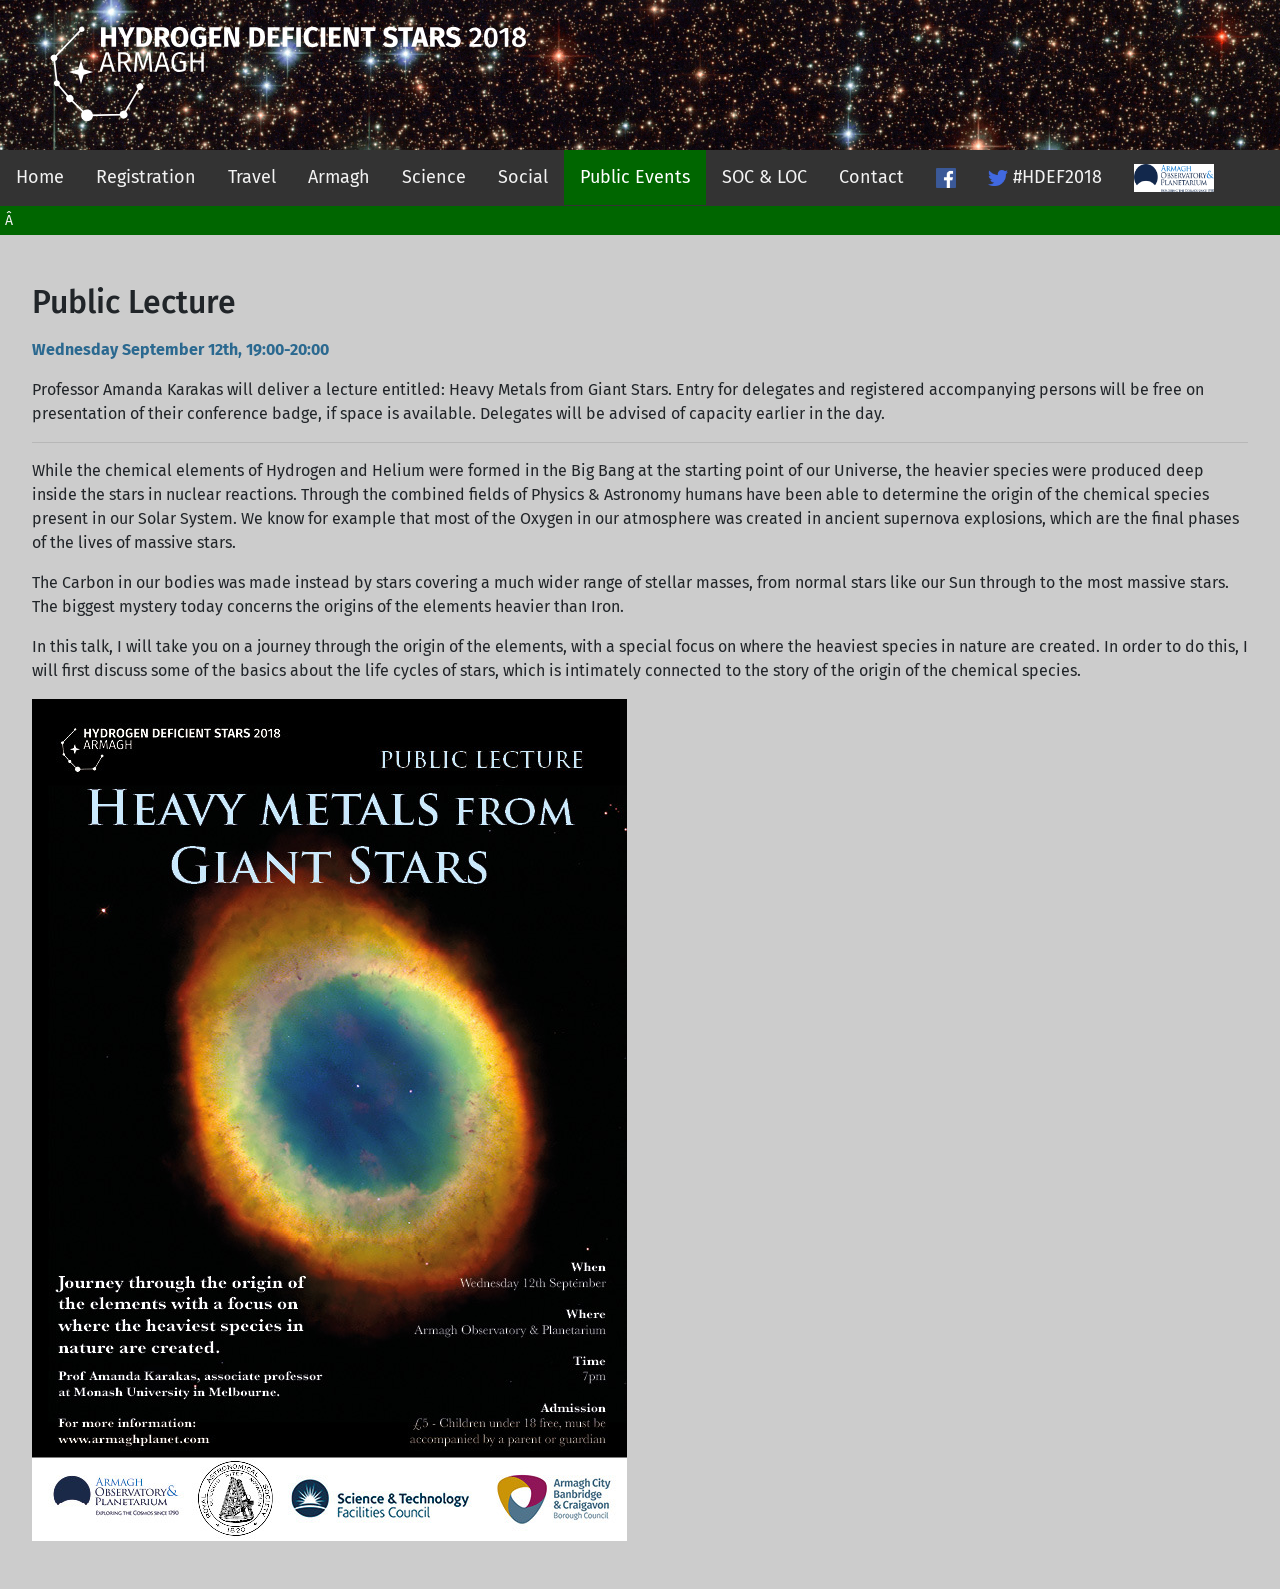
<file: public.html>
<!DOCTYPE html>
<html lang="en">
<head>
<link rel="stylesheet" href="https://maxcdn.bootstrapcdn.com/bootstrap/4.0.0-beta.2/css/bootstrap.min.css" integrity="sha384-PsH8R72JQ3SOdhVi3uxftmaW6Vc51MKb0q5P2rRUpPvrszuE4W1povHYgTpBfshb" crossorigin="anonymous">
<meta name="viewport" content="width=device-width, initial-scale=1, shrink-to-fit=no">
  <link rel="stylesheet" href="bootstrap-4/css/bootstrap.css">
  <link rel="stylesheet" href="styles.css">
  <link href='https://fonts.googleapis.com/css?family=Fira Sans' rel='stylesheet'>
  <title>HDEF2018 - Public Events</title>
</head>
<body style="background-color:#CCCCCC">
<div class="fixed-bg"><img src="img/hdef2018_long_logo.svg" alt="HDEF2018_logo" style="width:99%;max-width:600px;height:130px"></div>
<!-- <div><img src="img/sag.jpeg"alt="Banner Image "id="banner" style="width: 100%;  background-position:center;background-attachment:fixed"></div> -->
<div class="topnav" id="myTopnav">
  <a href="index.html">Home</a>
  <a href="registration.html">Registration</a>
  <a href="travel.html">Travel</a>
  <a href="about.html">Armagh</a>
  <a href="programme.html">Science</a>
  <a href="social_events.html">Social</a>
  <a href="public.html" class="active">Public Events</a>
  <a href="socloc.html">SOC & LOC</a>
  <a href="contact.html">Contact</a>
  <a href="https://www.facebook.com/armaghplanet/"> <img src="img/soc.png" alt="Facebook" style="width:20px;height:20px;border:0;"> </a>
    <a href="https://twitter.com/hashtag/HDEF2018"> <img src="img/soc2.png" alt="Twitter" style="width:20px;height:20px;border:0;"> #HDEF2018 </a>
  <a href="http://armagh.ac.uk"> <img src="img/aop.png" alt="AOP" style="width:80px;height:28px;border:0;"></a>
</div>
<div class="topnav" id="secondnav">
<!-- 
   <a href="#socprog">Social Events</a>
   <a href="#public">Public Talk & Events</a>  
 --> 
</div>
<div style="padding:2em">

<p></p><p>

<h1><a id="public"></a>Public Lecture</h1>
</p><p>
<font color="#2B6990"><strong>Wednesday September 12th, 19:00-20:00</strong></font></p><p>
Professor Amanda Karakas will deliver a lecture entitled: Heavy Metals from Giant Stars. Entry for delegates and registered accompanying persons will be free on presentation of their conference badge, if space is available. Delegates will be advised of capacity earlier in the day.</p><p>

<hr>

While the chemical elements of Hydrogen and Helium were formed in the Big Bang at the starting point of our Universe, the heavier species were produced deep inside the stars in nuclear reactions. Through the combined fields of Physics & Astronomy humans have been able to determine the origin of the chemical species present in our Solar System.  We know for example that most of the Oxygen in our atmosphere was created in ancient supernova explosions, which are the final phases of the lives of massive stars.</p><p>
 
The Carbon in our bodies was made instead by stars covering a much wider range of stellar masses, from normal stars like our Sun through
to the most massive stars. The biggest mystery today concerns the origins of the elements heavier than Iron.</p><p>
 
In this talk, I will take you on a journey through the origin of the elements, with a special focus on where the heaviest species in nature are created.
In order to do this, I will first discuss some of the basics about the life cycles of stars, which is intimately connected to the story of the origin of the
chemical species.</p><p>

<img src="img/public_lecture.jpeg" alt="Public Lecture Poster">

<script src="https://code.jquery.com/jquery-3.2.1.slim.min.js" integrity="sha384-KJ3o2DKtIkvYIK3UENzmM7KCkRr/rE9/Qpg6aAZGJwFDMVNA/GpGFF93hXpG5KkN" crossorigin="anonymous"></script>
<script src="https://cdnjs.cloudflare.com/ajax/libs/popper.js/1.12.3/umd/popper.min.js" integrity="sha384-vFJXuSJphROIrBnz7yo7oB41mKfc8JzQZiCq4NCceLEaO4IHwicKwpJf9c9IpFgh" crossorigin="anonymous"></script>
<script src="https://maxcdn.bootstrapcdn.com/bootstrap/4.0.0-beta.2/js/bootstrap.min.js" integrity="sha384-alpBpkh1PFOepccYVYDB4do5UnbKysX5WZXm3XxPqe5iKTfUKjNkCk9SaVuEZflJ" crossorigin="anonymous"></script>
</div>
</body>

</html>
</file>
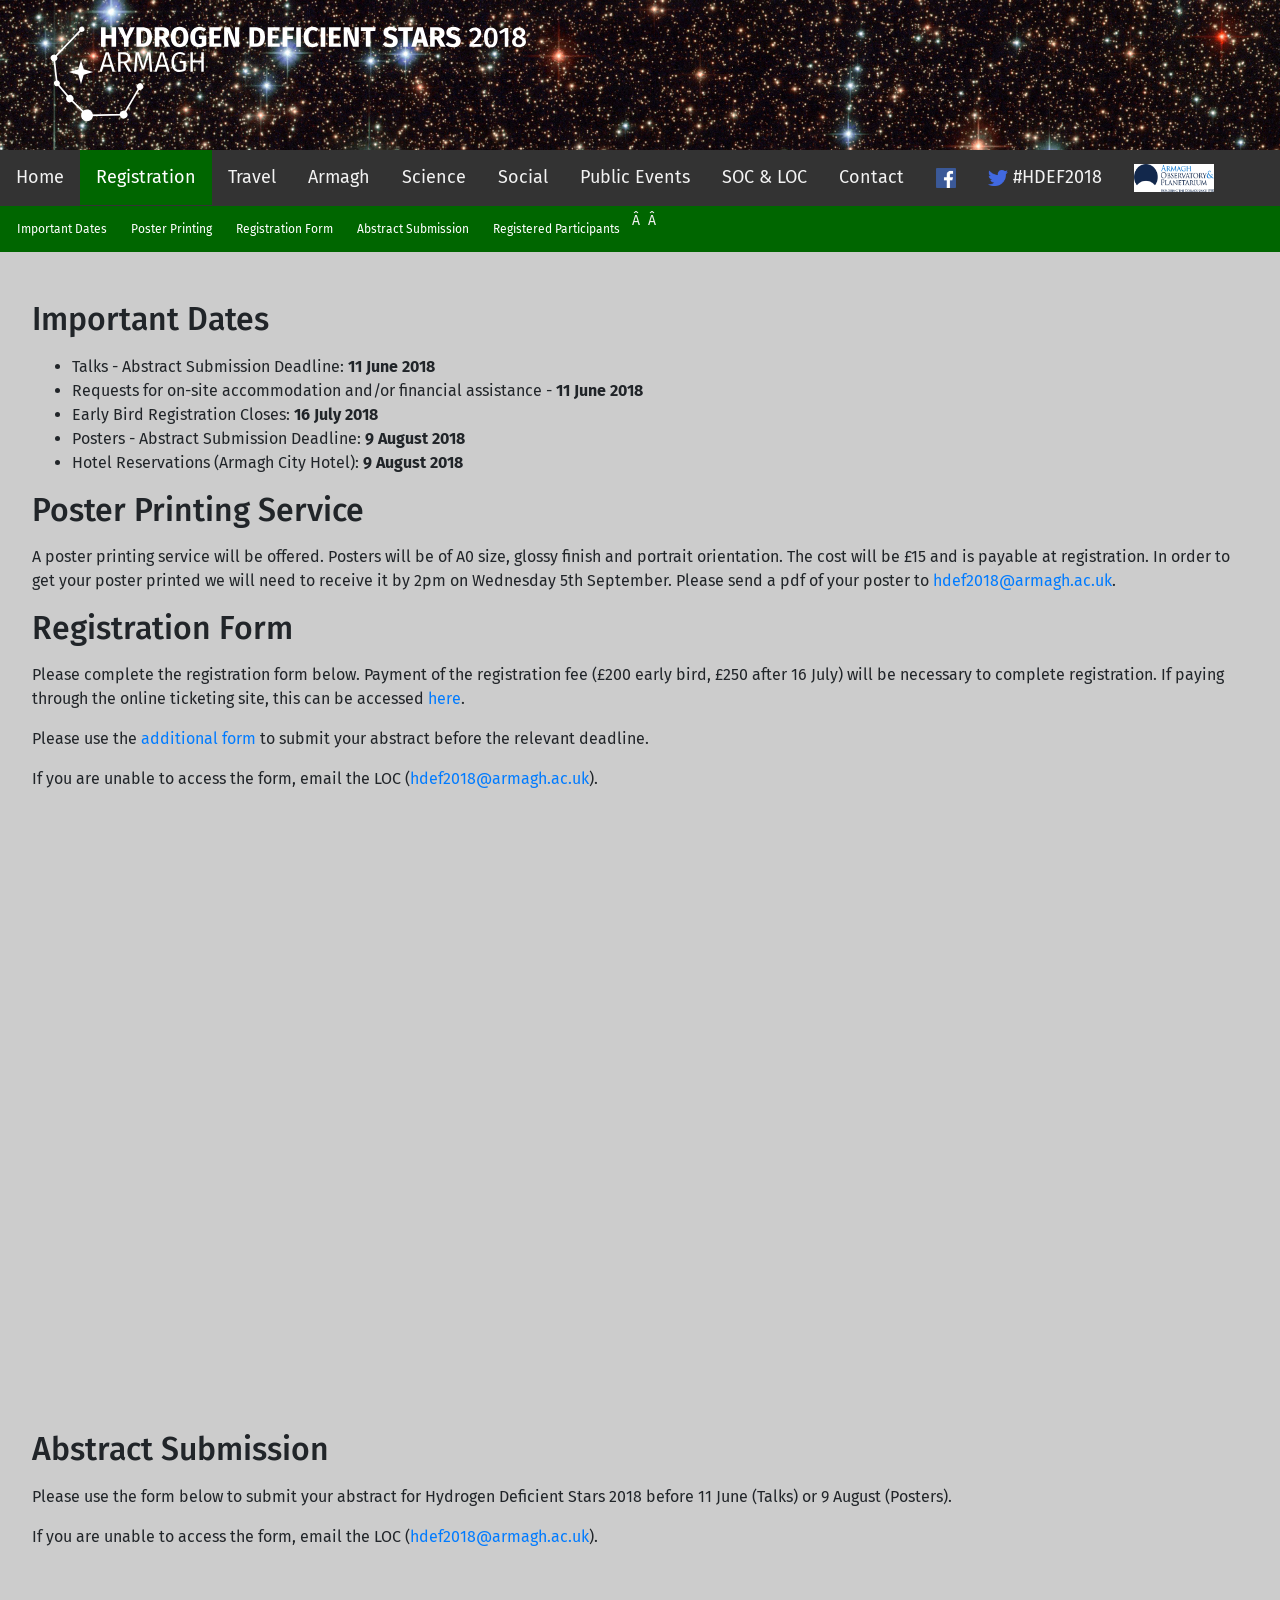
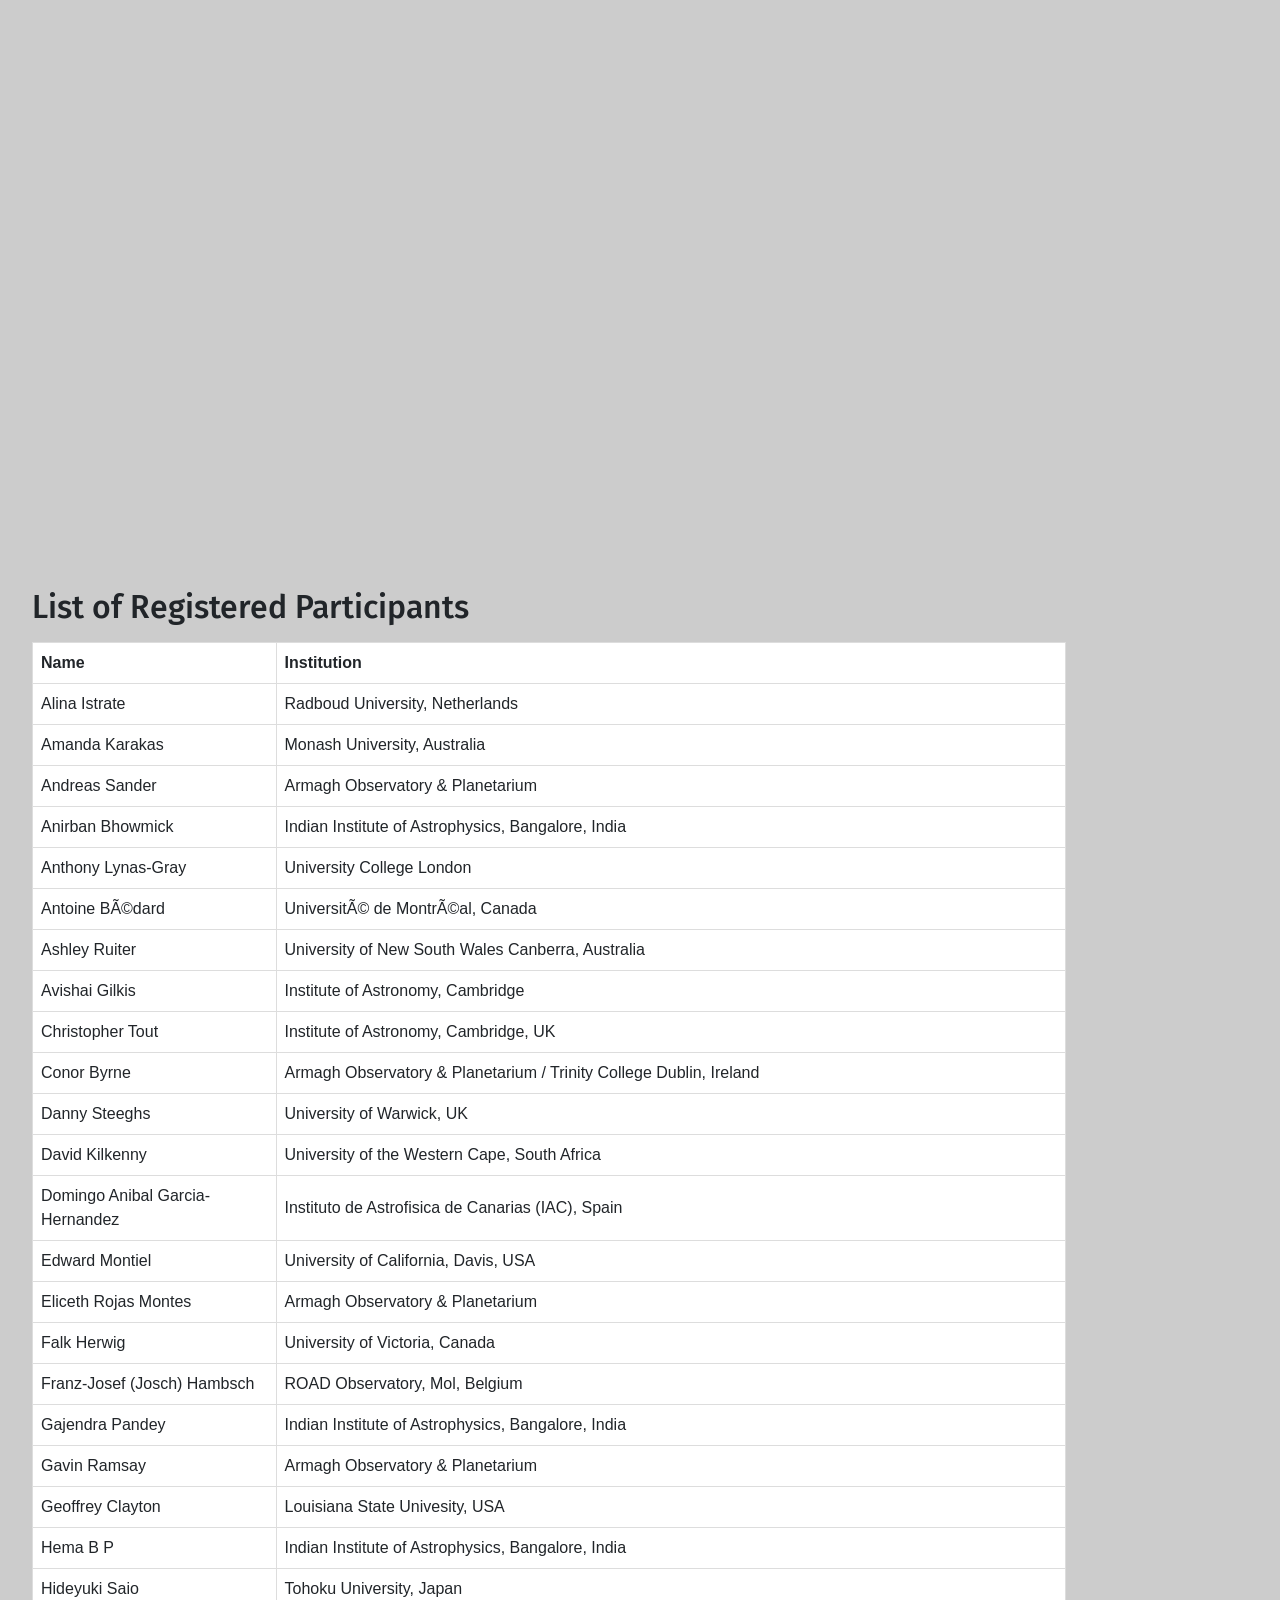
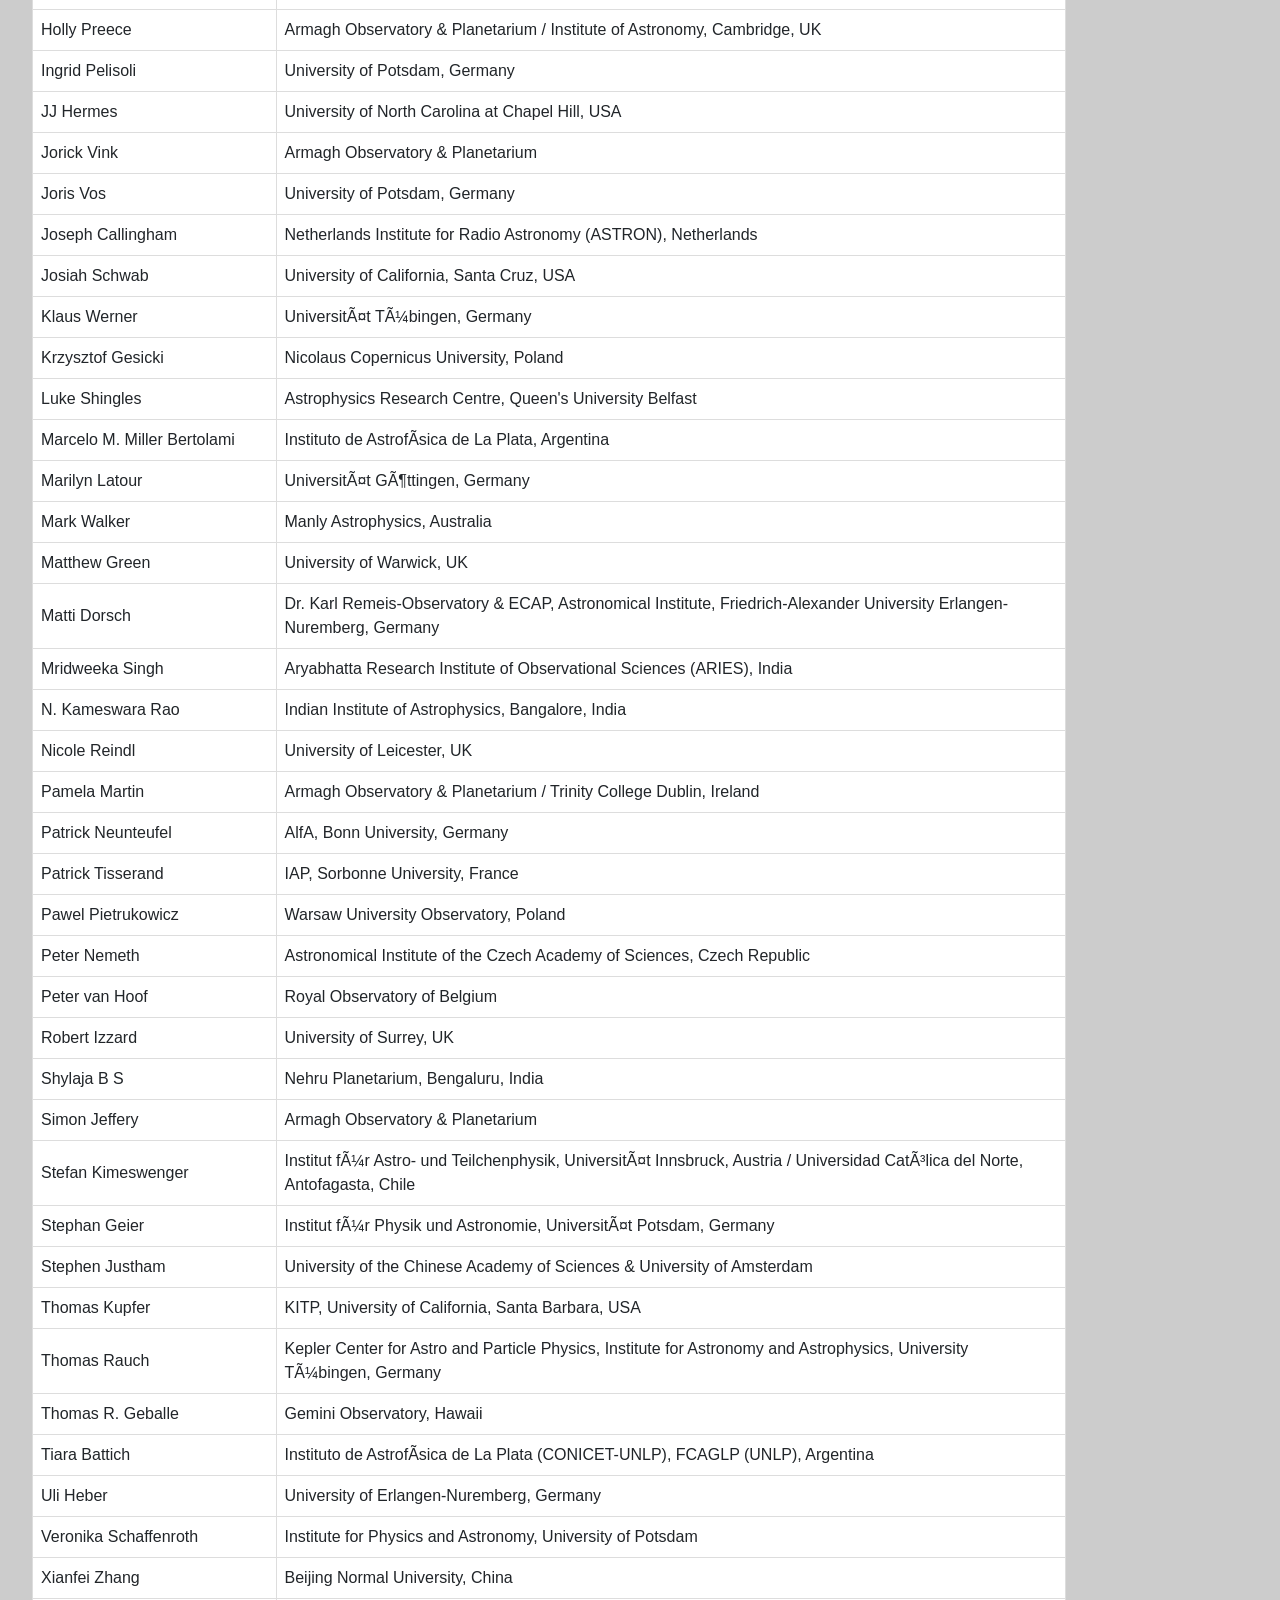
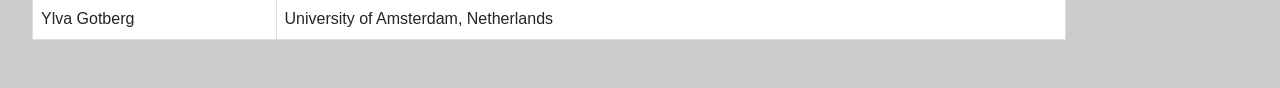
<file: registration.html>
<!DOCTYPE html>
<html lang="en">
<head>
<link rel="stylesheet" href="https://maxcdn.bootstrapcdn.com/bootstrap/4.0.0-beta.2/css/bootstrap.min.css" integrity="sha384-PsH8R72JQ3SOdhVi3uxftmaW6Vc51MKb0q5P2rRUpPvrszuE4W1povHYgTpBfshb" crossorigin="anonymous">
<meta name="viewport" content="width=device-width, initial-scale=1, shrink-to-fit=no">
  <link rel="stylesheet" href="bootstrap-4/css/bootstrap.css">
  <link rel="stylesheet" href="styles.css">
  <link href='https://fonts.googleapis.com/css?family=Fira Sans' rel='stylesheet'>
  <title>HDEF2018 - Registration</title>
</head>
<body style="background-color:#CCCCCC">
<div class="fixed-bg"><img src="img/hdef2018_long_logo.svg" alt="HDEF2018_logo" style="width:99%;max-width:600px;height:130px"></div>
<!-- <div><img src="img/sag.jpeg"alt="Banner Image "id="banner" style="width: 100%;  background-position:center;background-attachment:fixed"></div> -->
<div class="topnav" id="myTopnav">
  <a href="index.html">Home</a>
  <a href="registration.html" class="active"">Registration</a>
  <a href="travel.html">Travel</a>
  <a href="about.html">Armagh</a>
  <a href="programme.html">Science</a>
  <a href="social_events.html">Social</a>
  <a href="public.html">Public Events</a>
  <a href="socloc.html">SOC & LOC</a>
  <a href="contact.html">Contact</a>
  <a href="https://www.facebook.com/armaghplanet/"> <img src="img/soc.png" alt="Facebook" style="width:20px;height:20px;border:0;"> </a>
    <a href="https://twitter.com/hashtag/HDEF2018"> <img src="img/soc2.png" alt="Twitter" style="width:20px;height:20px;border:0;"> #HDEF2018 </a>
  <a href="http://armagh.ac.uk"> <img src="img/aop.png" alt="AOP" style="width:80px;height:28px;border:0;"></a>
</div>
<div class="topnav" id="secondnav">
   <a href="#dates">Important Dates</a>
   <a href="#posters">Poster Printing</a>
   <a href="#form">Registration Form</a>
   <a href="#abstract">Abstract Submission</a>
   <a href="#attendees">Registered Participants</a>   
</div>
<div style="padding:2em">
<p>

<!-- <h3> Registration is now open </h3></p><p> -->

<h1><a id="dates"></a>Important Dates</h1></p><p>

<ul>
 
	<li> Talks - Abstract Submission Deadline: <strong>11 June 2018</strong></li>
	<li> Requests for on-site accommodation and/or financial assistance - <strong>11 June 2018</strong></li>
	<li> Early Bird Registration Closes: <strong>16 July 2018</strong></li>
	<li> Posters - Abstract Submission Deadline: <strong>9 August 2018</strong></li>
	<li> Hotel Reservations (Armagh City Hotel): <strong>9 August 2018</strong></li>

</ul></p><p>

<h1><a id="posters"></a>Poster Printing Service</h1></p><p>

A poster printing service will be offered. Posters will be of A0 size, glossy finish and portrait orientation. The cost will be &pound;15 and is payable at registration. In order to get your poster printed we will need to receive it by 2pm on Wednesday 5th September. Please send a pdf of your poster to <a href="mailto:hdef2018@armagh.ac.uk">hdef2018@armagh.ac.uk</a>.</p><p>

<h1><a id="form"></a>Registration Form</h1></p><p>

Please complete the registration form below. Payment of the registration fee (&pound;200 early bird, &pound;250 after 16 July) will be necessary to complete registration. If paying through the online ticketing site, this can be accessed <a href="https://www.eventbrite.co.uk/e/scientific-conference-hydrogen-deficient-stars-2018-tickets-43248151385?aff=es2">here</a>. </p><p>

Please use the <a href="#abstract">additional form</a> to submit your abstract before the relevant deadline.</p><p>
If you are unable to access the form, email the LOC (<a href="mailto:hdef2018@armagh.ac.uk">hdef2018@armagh.ac.uk</a>).</p><p>

<iframe src="https://docs.google.com/forms/d/e/1FAIpQLSdvoEx8_rqovuCI8P6ayHQx4ONJZo_IMIc-IJmEL6zzkYyEaA/viewform?embedded=true" width="95%" height="600" frameborder="0" marginheight="0" marginwidth="0">Loading...</iframe>

<h1><a id="abstract"></a>Abstract Submission</h1></p><p>


Please use the form below to submit your abstract for Hydrogen Deficient Stars 2018 before 11 June (Talks) or 9 August (Posters). </p><p>
If you are unable to access the form, email the LOC (<a href="mailto:hdef2018@armagh.ac.uk">hdef2018@armagh.ac.uk</a>).</p><p>

<iframe src="https://docs.google.com/forms/d/e/1FAIpQLScarhDUAprGj25jw7jW3ueFQnmuUzJObjatMxcStVNHTYksqw/viewform?embedded=true" width="95%" height="600" frameborder="0" marginheight="0" marginwidth="0">Loading...</iframe>

<h1><a id="attendees"></a>List of Registered Participants</h1>
</p><p>

<table>
  <tr>
    <th>Name</th>
    <th>Institution</th>
  </tr>
  <tr>
    <td>Alina Istrate</td>
    <td>Radboud University, Netherlands</td>
  </tr>
  <tr>
    <td>Amanda Karakas</td>
    <td>Monash University, Australia</td>
  </tr>
  <tr>
    <td>Andreas Sander</td>
    <td>Armagh Observatory &amp; Planetarium</td>
  </tr>
  <tr>
    <td>Anirban Bhowmick</td>
    <td>Indian Institute of Astrophysics, Bangalore, India</td>
  </tr>
  <tr>
    <td>Anthony Lynas-Gray</td>
    <td>University College London</td>
  </tr>
  <tr>
    <td>Antoine Bédard</td>
    <td>Université de Montréal, Canada</td>
  </tr>
  <tr>
    <td>Ashley Ruiter</td>
    <td>University of New South Wales Canberra, Australia</td>
  </tr>
  <tr>
    <td>Avishai Gilkis</td>
    <td>Institute of Astronomy, Cambridge</td>
  </tr>
  <tr>
    <td>Christopher Tout</td>
    <td>Institute of Astronomy, Cambridge, UK</td>
  </tr>
  <tr>
    <td>Conor Byrne</td>
    <td>Armagh Observatory &amp; Planetarium / Trinity College Dublin, Ireland</td>
  </tr>
  <tr>
    <td>Danny Steeghs</td>
    <td>University of Warwick, UK</td>
  </tr>
  <tr>
    <td>David Kilkenny</td>
    <td>University of the Western Cape, South Africa</td>
  </tr>
  <tr>
    <td>Domingo Anibal Garcia-Hernandez</td>
    <td>Instituto de Astrofisica de Canarias (IAC), Spain</td>
  </tr>
  <tr>
    <td>Edward Montiel</td>
    <td>University of California, Davis, USA</td>
  </tr>
  <tr>
    <td>Eliceth Rojas Montes</td>
    <td>Armagh Observatory &amp; Planetarium</td>
  </tr>
  <tr>
    <td>Falk Herwig</td>
    <td>University of Victoria, Canada</td>
  </tr>
  <tr>
    <td>Franz-Josef (Josch) Hambsch</td>
    <td>ROAD Observatory, Mol, Belgium</td>
  </tr>
  <tr>
    <td>Gajendra Pandey</td>
    <td>Indian Institute of Astrophysics, Bangalore, India</td>
  </tr>
  <tr>
    <td>Gavin Ramsay</td>
    <td>Armagh Observatory &amp; Planetarium</td>
  </tr>
  <tr>
    <td>Geoffrey Clayton</td>
    <td>Louisiana State Univesity, USA</td>
  </tr>
  <tr>
    <td>Hema B P</td>
    <td>Indian Institute of Astrophysics, Bangalore, India</td>
  </tr>
  <tr>
    <td>Hideyuki Saio</td>
    <td>Tohoku University, Japan</td>
  </tr>
  <tr>
    <td>Holly Preece</td>
    <td>Armagh Observatory &amp; Planetarium / Institute of Astronomy, Cambridge, UK</td>
  </tr>
  <tr>
    <td>Ingrid Pelisoli</td>
    <td>University of Potsdam, Germany</td>
  </tr>
  <tr>
    <td>JJ Hermes</td>
    <td>University of North Carolina at Chapel Hill, USA</td>
  </tr>
  <tr>
    <td>Jorick Vink</td>
    <td>Armagh Observatory &amp; Planetarium</td>
  </tr>
  <tr>
    <td>Joris Vos</td>
    <td>University of Potsdam, Germany</td>
  </tr>
  <tr>
    <td>Joseph Callingham</td>
    <td>Netherlands Institute for Radio Astronomy (ASTRON), Netherlands</td>
  </tr>
  <tr>
    <td>Josiah Schwab</td>
    <td>University of California, Santa Cruz, USA</td>
  </tr>
  <tr>
    <td>Klaus Werner</td>
    <td>Universität Tübingen, Germany</td>
  </tr>
  <tr>
    <td>Krzysztof Gesicki</td>
    <td>Nicolaus Copernicus University, Poland</td>
  </tr>
  <tr>
    <td>Luke Shingles</td>
    <td>Astrophysics Research Centre, Queen's University Belfast</td>
  </tr>
  <tr>
    <td>Marcelo M. Miller Bertolami</td>
    <td>Instituto de Astrofísica de La Plata, Argentina</td>
  </tr>
  <tr>
    <td>Marilyn Latour</td>
    <td>Universität Göttingen, Germany</td>
  </tr>
  <tr>
    <td>Mark Walker</td>
    <td>Manly Astrophysics, Australia</td>
  </tr>
  <tr>
    <td>Matthew Green</td>
    <td>University of Warwick, UK</td>
  </tr>
  <tr>
    <td>Matti Dorsch</td>
    <td>Dr. Karl Remeis-Observatory &amp; ECAP, Astronomical Institute, Friedrich-Alexander University Erlangen-Nuremberg, Germany</td>
  </tr>
  <tr>
    <td>Mridweeka Singh</td>
    <td>Aryabhatta Research Institute of Observational Sciences (ARIES), India </td>
  </tr>
  <tr>
    <td>N. Kameswara Rao</td>
    <td>Indian Institute of Astrophysics, Bangalore, India</td>
  </tr>
  <tr>
    <td>Nicole Reindl</td>
    <td>University of Leicester, UK</td>
  </tr>
  <tr>
    <td>Pamela Martin</td>
    <td>Armagh Observatory &amp; Planetarium / Trinity College Dublin, Ireland</td>
  </tr>
  <tr>
    <td>Patrick Neunteufel</td>
    <td>AlfA, Bonn University, Germany</td>
  </tr>
  <tr>
    <td>Patrick Tisserand</td>
    <td>IAP, Sorbonne University, France</td>
  </tr>
  <tr>
    <td>Pawel Pietrukowicz</td>
    <td>Warsaw University Observatory, Poland</td>
  </tr>
  <tr>
    <td>Peter Nemeth</td>
    <td>Astronomical Institute of the Czech Academy of Sciences, Czech Republic</td>
  </tr>
  <tr>
    <td>Peter van Hoof</td>
    <td>Royal Observatory of Belgium</td>
  </tr>
  <tr>
    <td>Robert Izzard</td>
    <td>University of Surrey, UK</td>
  </tr>
  <tr>
    <td>Shylaja B S</td>
    <td>Nehru Planetarium, Bengaluru, India</td>
  </tr>
  <tr>
    <td>Simon Jeffery</td>
    <td>Armagh Observatory &amp; Planetarium</td>
  </tr>
  <tr>
    <td>Stefan Kimeswenger</td>
    <td>Institut für Astro- und Teilchenphysik, Universität Innsbruck, Austria / Universidad Católica del Norte, Antofagasta, Chile</td>
  </tr>
  <tr>
    <td>Stephan Geier</td>
    <td>Institut für Physik und Astronomie, Universität Potsdam, Germany</td>
  </tr>
  <tr>
    <td>Stephen Justham</td>
    <td>University of the Chinese Academy of Sciences &amp; University of Amsterdam</td>
  </tr>
  <tr>
    <td>Thomas Kupfer</td>
    <td>KITP, University of California, Santa Barbara, USA </td>
  </tr>
  <tr>
    <td>Thomas Rauch</td>
    <td>Kepler Center for Astro and Particle Physics, Institute for Astronomy and Astrophysics, University Tübingen, Germany</td>
  </tr>
  <tr>
    <td>Thomas R. Geballe</td>
    <td>Gemini Observatory, Hawaii</td>
  </tr>
  <tr>
    <td>Tiara Battich</td>
    <td>Instituto de Astrofísica de La Plata (CONICET-UNLP), FCAGLP (UNLP), Argentina</td>
  </tr>
  <tr>
    <td>Uli Heber</td>
    <td>University of Erlangen-Nuremberg, Germany</td>
  </tr>
  <tr>
    <td>Veronika Schaffenroth</td>
    <td>Institute for Physics and Astronomy, University of Potsdam</td>
  </tr>
  <tr>
    <td>Xianfei Zhang</td>
    <td>Beijing Normal University, China</td>
  </tr>
  <tr>
    <td>Ylva Gotberg</td>
    <td>University of Amsterdam, Netherlands</td>
  </tr>
</table>

</p>
<script src="https://code.jquery.com/jquery-3.2.1.slim.min.js" integrity="sha384-KJ3o2DKtIkvYIK3UENzmM7KCkRr/rE9/Qpg6aAZGJwFDMVNA/GpGFF93hXpG5KkN" crossorigin="anonymous"></script>
<script src="https://cdnjs.cloudflare.com/ajax/libs/popper.js/1.12.3/umd/popper.min.js" integrity="sha384-vFJXuSJphROIrBnz7yo7oB41mKfc8JzQZiCq4NCceLEaO4IHwicKwpJf9c9IpFgh" crossorigin="anonymous"></script>
<script src="https://maxcdn.bootstrapcdn.com/bootstrap/4.0.0-beta.2/js/bootstrap.min.js" integrity="sha384-alpBpkh1PFOepccYVYDB4do5UnbKysX5WZXm3XxPqe5iKTfUKjNkCk9SaVuEZflJ" crossorigin="anonymous"></script>
</div>
</body>

</html>
</file>
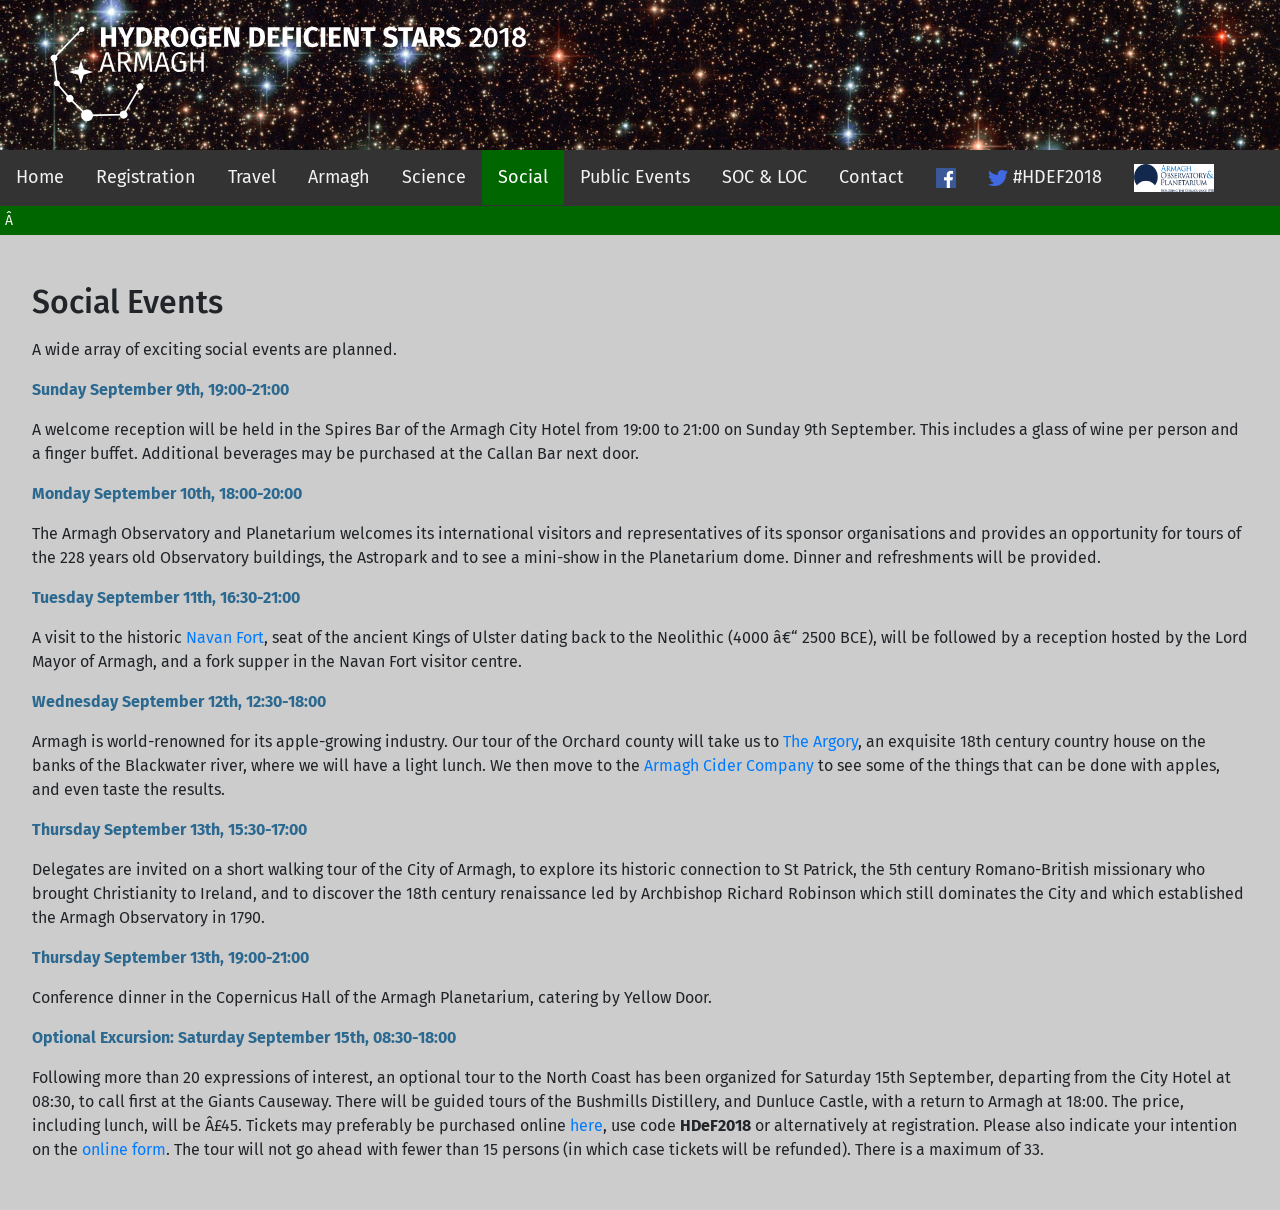
<file: social_events.html>
<!DOCTYPE html>
<html lang="en">
<head>
<link rel="stylesheet" href="https://maxcdn.bootstrapcdn.com/bootstrap/4.0.0-beta.2/css/bootstrap.min.css" integrity="sha384-PsH8R72JQ3SOdhVi3uxftmaW6Vc51MKb0q5P2rRUpPvrszuE4W1povHYgTpBfshb" crossorigin="anonymous">
<meta name="viewport" content="width=device-width, initial-scale=1, shrink-to-fit=no">
  <link rel="stylesheet" href="bootstrap-4/css/bootstrap.css">
  <link rel="stylesheet" href="styles.css">
  <link href='https://fonts.googleapis.com/css?family=Fira Sans' rel='stylesheet'>
  <title>HDEF2018 - Social Programme</title>
</head>
<body style="background-color:#CCCCCC">
<div class="fixed-bg"><img src="img/hdef2018_long_logo.svg" alt="HDEF2018_logo" style="width:99%;max-width:600px;height:130px"></div>
<!-- <div><img src="img/sag.jpeg"alt="Banner Image "id="banner" style="width: 100%;  background-position:center;background-attachment:fixed"></div> -->
<div class="topnav" id="myTopnav">
  <a href="index.html">Home</a>
  <a href="registration.html">Registration</a>
  <a href="travel.html">Travel</a>
  <a href="about.html">Armagh</a>
  <a href="programme.html">Science</a>
  <a href="social_events.html" class="active">Social</a>
  <a href="public.html">Public Events</a>
  <a href="socloc.html">SOC & LOC</a>
  <a href="contact.html">Contact</a>
  <a href="https://www.facebook.com/armaghplanet/"> <img src="img/soc.png" alt="Facebook" style="width:20px;height:20px;border:0;"> </a>
    <a href="https://twitter.com/hashtag/HDEF2018"> <img src="img/soc2.png" alt="Twitter" style="width:20px;height:20px;border:0;"> #HDEF2018 </a>
  <a href="http://armagh.ac.uk"> <img src="img/aop.png" alt="AOP" style="width:80px;height:28px;border:0;"></a>
</div>
<div class="topnav" id="secondnav">
<!-- 
   <a href="#socprog">Social Events</a>
   <a href="#public">Public Talk & Events</a>  
 --> 
</div>
<div style="padding:2em">

<p></p><p>

<h1><a id="socprog"></a>Social Events</h1>
</p><p>
A wide array of exciting social events are planned. 
</p><p>
<font color="#2B6990"><strong>Sunday September 9th, 19:00-21:00</strong></font></p><p>
A welcome reception will be held in the Spires Bar of the Armagh City Hotel from 19:00 to 21:00 on Sunday 9th September. This includes a glass of wine per person and a finger buffet. Additional beverages may be purchased at the Callan Bar next door.</p><p>

<font color="#2B6990"><strong>Monday September 10th, 18:00-20:00</strong></font></p><p>
The Armagh Observatory and Planetarium welcomes its international visitors and representatives of its sponsor organisations and provides an opportunity for tours of the 228 years old Observatory buildings, the Astropark and to see a mini-show in the Planetarium dome. Dinner and refreshments will be provided.</p><p>

<font color="#2B6990"><strong>Tuesday September 11th, 16:30-21:00</strong></font></p><p>
A visit to the historic <a href="https://visitarmagh.com/places-to-explore/navan-centre-fort">Navan Fort</a>, seat of the ancient Kings of Ulster dating back to the Neolithic (4000 – 2500 BCE), will be followed by a reception hosted by the Lord Mayor of Armagh, and a fork supper in the Navan Fort visitor centre.</p><p>

<font color="#2B6990"><strong>Wednesday September 12th, 12:30-18:00</strong></font></p><p>
Armagh is world-renowned for its apple-growing industry. Our tour of the Orchard county will take us to <a href="https://www.nationaltrust.org.uk/the-argory">The Argory</a>, an exquisite 18th century country house on the banks of the Blackwater river, where we will have a light lunch. We then move to the <a href="http://www.armaghcider.com">Armagh Cider Company</a> to see some of the things that can be done with apples, and even taste the results.</p><p>    

<font color="#2B6990"><strong>Thursday September 13th, 15:30-17:00</strong></font></p><p>
Delegates are invited on a short walking tour of the City of Armagh, to explore its historic connection to St Patrick, the 5th century Romano-British missionary who brought Christianity to Ireland, and to discover the 18th century renaissance led by Archbishop Richard Robinson which still dominates the City and which established the Armagh Observatory in 1790.</p><p>

<font color="#2B6990"><strong>Thursday September 13th, 19:00-21:00</strong></font></p><p>
Conference dinner in the Copernicus Hall of the Armagh Planetarium, catering by Yellow Door.</p><p>

<font color="#2B6990"><strong>Optional Excursion: Saturday September 15th, 08:30-18:00</strong></font></p><p>

Following more than 20 expressions of interest, an optional tour to the North Coast has been organized for Saturday 15th September, departing from the City Hotel at 08:30, to call first at the Giants Causeway. There will be guided tours of the Bushmills Distillery, and Dunluce Castle, with a return to Armagh at 18:00. The price, including lunch, will be £45. Tickets may preferably be purchased online <a href = "https://armaghobservatoryplanetarium.ticketsolve.com/shows/1173589700">here</a>, use code <strong>HDeF2018</strong> or alternatively at registration. Please also indicate your intention on the <a href="travel.html#form">online form</a>. The tour will not go ahead with fewer than 15 persons (in which case tickets will be refunded). There is a maximum of 33.</p><p>

</p>
<script src="https://code.jquery.com/jquery-3.2.1.slim.min.js" integrity="sha384-KJ3o2DKtIkvYIK3UENzmM7KCkRr/rE9/Qpg6aAZGJwFDMVNA/GpGFF93hXpG5KkN" crossorigin="anonymous"></script>
<script src="https://cdnjs.cloudflare.com/ajax/libs/popper.js/1.12.3/umd/popper.min.js" integrity="sha384-vFJXuSJphROIrBnz7yo7oB41mKfc8JzQZiCq4NCceLEaO4IHwicKwpJf9c9IpFgh" crossorigin="anonymous"></script>
<script src="https://maxcdn.bootstrapcdn.com/bootstrap/4.0.0-beta.2/js/bootstrap.min.js" integrity="sha384-alpBpkh1PFOepccYVYDB4do5UnbKysX5WZXm3XxPqe5iKTfUKjNkCk9SaVuEZflJ" crossorigin="anonymous"></script>
</div>
</body>

</html>
</file>
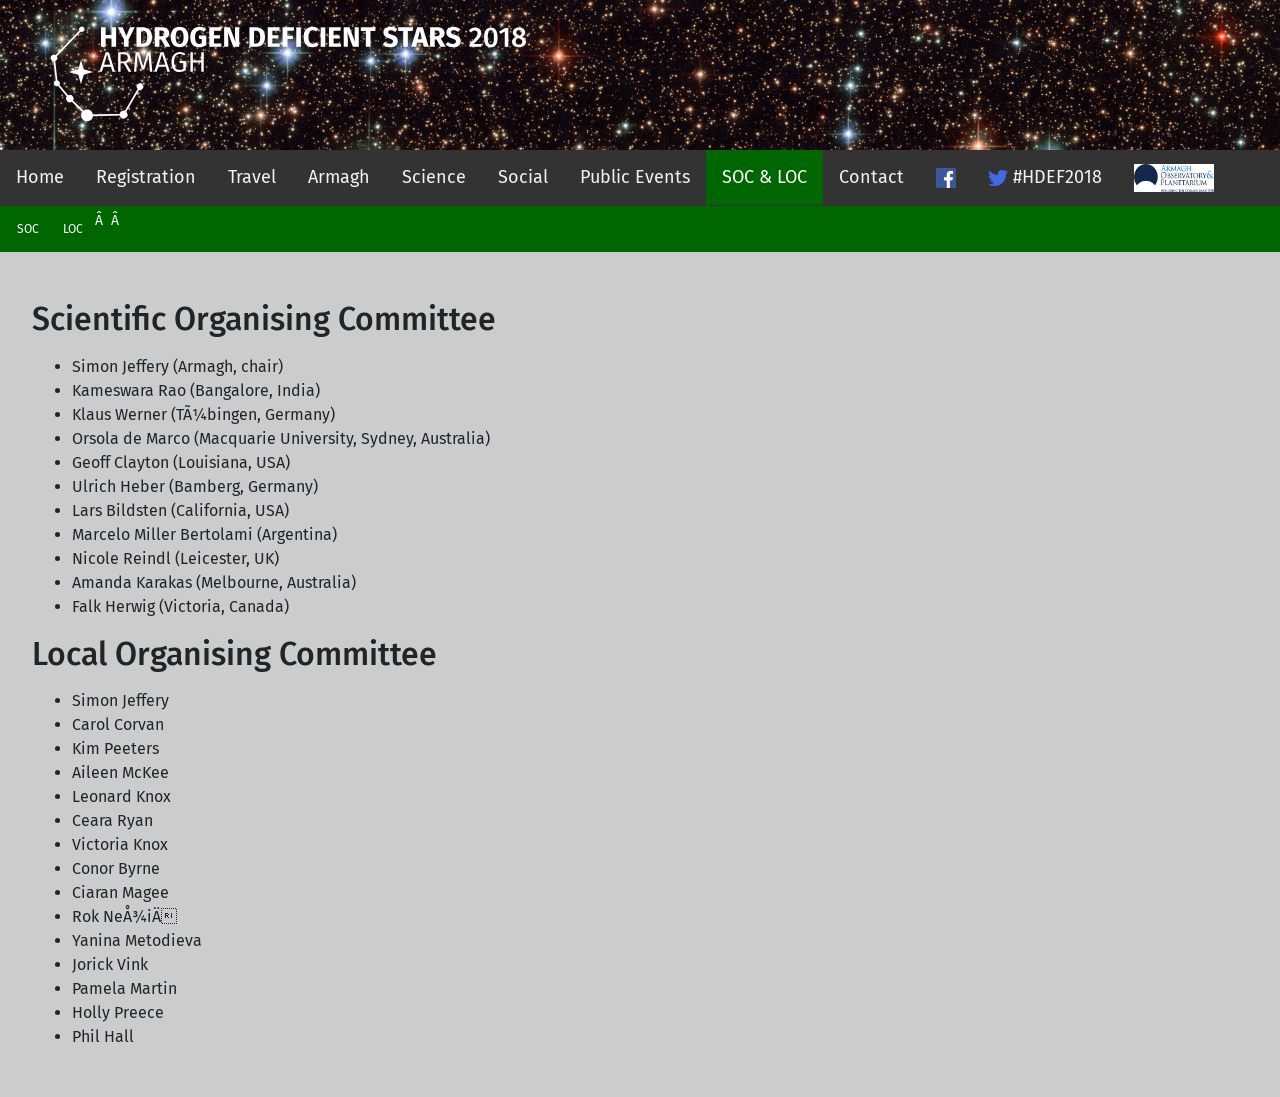
<file: socloc.html>
<!DOCTYPE html>
<html lang="en">
<head>
<link rel="stylesheet" href="https://maxcdn.bootstrapcdn.com/bootstrap/4.0.0-beta.2/css/bootstrap.min.css" integrity="sha384-PsH8R72JQ3SOdhVi3uxftmaW6Vc51MKb0q5P2rRUpPvrszuE4W1povHYgTpBfshb" crossorigin="anonymous">
<meta name="viewport" content="width=device-width, initial-scale=1, shrink-to-fit=no">
  <link rel="stylesheet" href="bootstrap-4/css/bootstrap.css">
  <link rel="stylesheet" href="styles.css">
  <link href='https://fonts.googleapis.com/css?family=Fira Sans' rel='stylesheet'>
  <title>HDEF2018 - SOC & LOC</title>
</head>
<body style="background-color:#CCCCCC">
<div class="fixed-bg"><img src="img/hdef2018_long_logo.svg" alt="HDEF2018_logo" style="width:99%;max-width:600px;height:130px"></div>
<!-- <div><img src="img/sag.jpeg"alt="Banner Image "id="banner" style="width: 100%;  background-position:center;background-attachment:fixed"></div> -->
<div class="topnav" id="myTopnav">
  <a href="index.html">Home</a>
  <a href="registration.html">Registration</a>
  <a href="travel.html">Travel</a>
  <a href="about.html">Armagh</a>
  <a href="programme.html">Science</a>
  <a href="social_events.html">Social</a>
  <a href="public.html">Public Events</a>
  <a href="socloc.html" class="active">SOC & LOC</a>
  <a href="contact.html">Contact</a>
  <a href="https://www.facebook.com/armaghplanet/"> <img src="img/soc.png" alt="Facebook" style="width:20px;height:20px;border:0;"> </a>
    <a href="https://twitter.com/hashtag/HDEF2018"> <img src="img/soc2.png" alt="Twitter" style="width:20px;height:20px;border:0;"> #HDEF2018 </a>
  <a href="http://armagh.ac.uk"> <img src="img/aop.png" alt="AOP" style="width:80px;height:28px;border:0;"></a>
</div>
<div class="topnav" id="secondnav">
   <a href="#soc">SOC</a>
   <a href="#loc">LOC</a>   
</div>
<div style="padding:2em">
<p>

<h1><a id="soc"></a>Scientific Organising Committee</h1>

</p><p>

<ul>
<li> Simon Jeffery (Armagh, chair) </li>
<li> Kameswara Rao (Bangalore, India)  </li>
<li> Klaus Werner (Tübingen, Germany) </li>
<li> Orsola de Marco (Macquarie University, Sydney, Australia) </li>
<li> Geoff Clayton (Louisiana, USA) </li>
<li> Ulrich Heber (Bamberg, Germany) </li>
<li> Lars Bildsten (California, USA) </li>
<li> Marcelo Miller Bertolami (Argentina)  </li>
<li> Nicole Reindl (Leicester, UK) </li>
<li> Amanda Karakas (Melbourne, Australia) </li>
<li> Falk Herwig (Victoria, Canada) </li>
</ul>

</p><p>
<h1><a id="loc"></a>Local Organising Committee</h1>

</p><p>

<ul>
<li> Simon Jeffery</li>
<li> Carol Corvan</li>
<li> Kim Peeters</li>
<li> Aileen McKee</li>
<li> Leonard Knox</li>
<li> Ceara Ryan</li>
<li> Victoria Knox</li>
<li> Conor Byrne</li>
<li> Ciaran Magee</li>
<li> Rok Nežič</li>
<li> Yanina Metodieva</li>
<li> Jorick Vink</li>
<li> Pamela Martin</li>
<li> Holly Preece</li>
<li> Phil Hall</li>
</ul>

</p>

<script src="https://code.jquery.com/jquery-3.2.1.slim.min.js" integrity="sha384-KJ3o2DKtIkvYIK3UENzmM7KCkRr/rE9/Qpg6aAZGJwFDMVNA/GpGFF93hXpG5KkN" crossorigin="anonymous"></script>
<script src="https://cdnjs.cloudflare.com/ajax/libs/popper.js/1.12.3/umd/popper.min.js" integrity="sha384-vFJXuSJphROIrBnz7yo7oB41mKfc8JzQZiCq4NCceLEaO4IHwicKwpJf9c9IpFgh" crossorigin="anonymous"></script>
<script src="https://maxcdn.bootstrapcdn.com/bootstrap/4.0.0-beta.2/js/bootstrap.min.js" integrity="sha384-alpBpkh1PFOepccYVYDB4do5UnbKysX5WZXm3XxPqe5iKTfUKjNkCk9SaVuEZflJ" crossorigin="anonymous"></script>
</div>
</body>

</html>
</file>
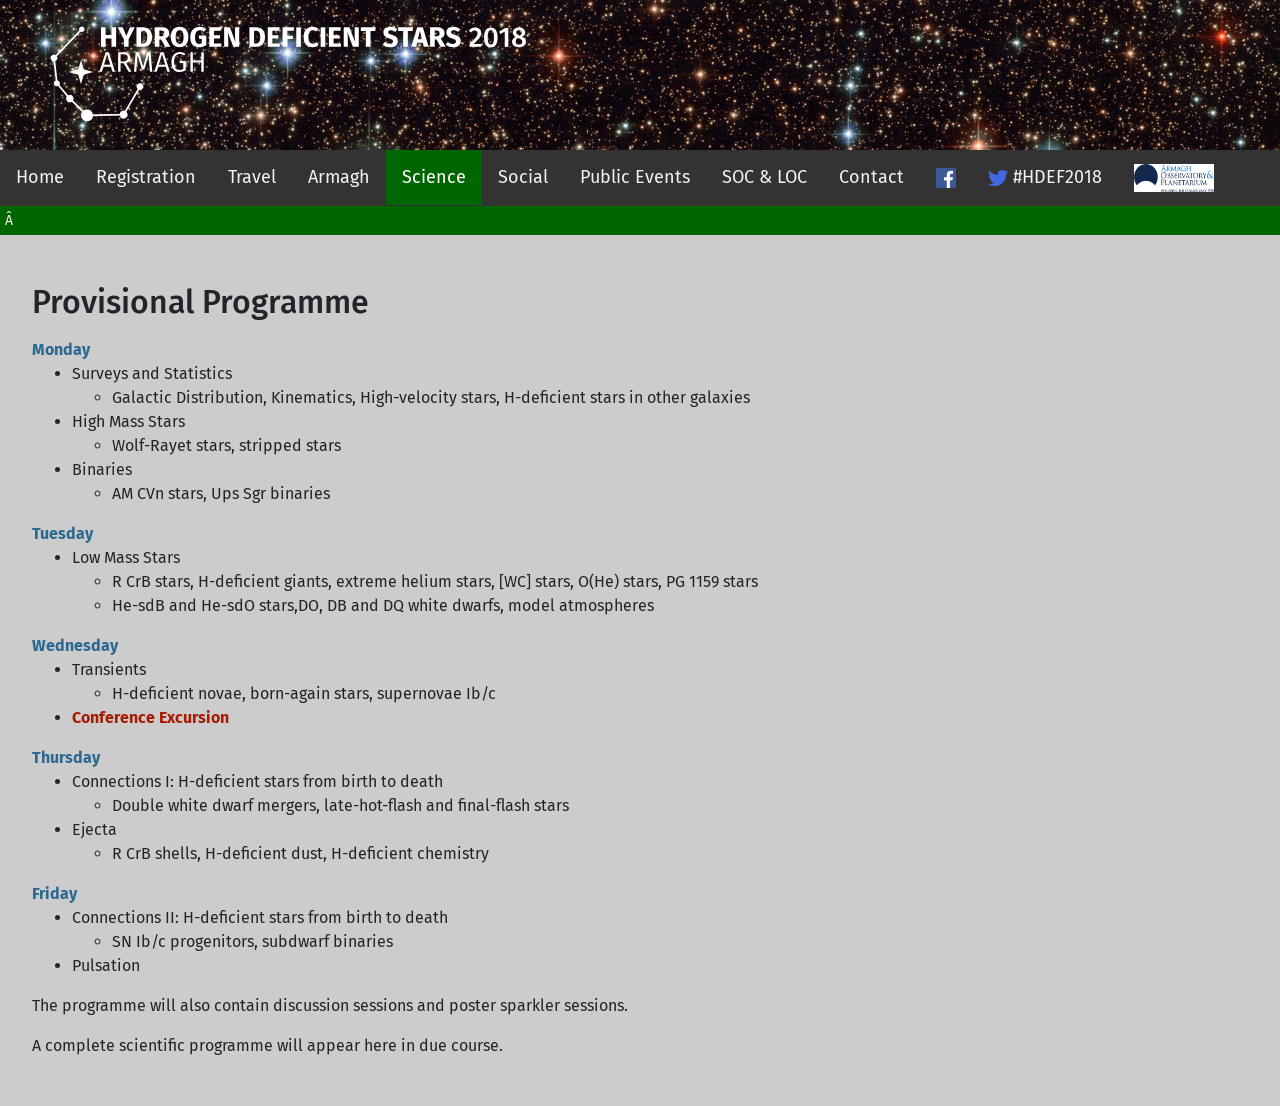
<file: testprogramme.html>
<!DOCTYPE html>
<html lang="en">
<head>
<link rel="stylesheet" href="https://maxcdn.bootstrapcdn.com/bootstrap/4.0.0-beta.2/css/bootstrap.min.css" integrity="sha384-PsH8R72JQ3SOdhVi3uxftmaW6Vc51MKb0q5P2rRUpPvrszuE4W1povHYgTpBfshb" crossorigin="anonymous">
<meta name="viewport" content="width=device-width, initial-scale=1, shrink-to-fit=no">
  <link rel="stylesheet" href="bootstrap-4/css/bootstrap.css">
  <link rel="stylesheet" href="styles.css">
  <link href='https://fonts.googleapis.com/css?family=Fira Sans' rel='stylesheet'>
  <title>HDEF2018 - Science</title>
</head>
<body style="background-color:#CCCCCC">
<div class="fixed-bg"><img src="img/hdef2018_long_logo.svg" alt="HDEF2018_logo" style="width:99%;max-width:600px;height:130px"></div>
<!-- <div><img src="img/sag.jpeg"alt="Banner Image "id="banner" style="width: 100%;  background-position:center;background-attachment:fixed"></div> -->
<div class="topnav" id="myTopnav">
  <a href="index.html">Home</a>
  <a href="registration.html">Registration</a>
  <a href="travel.html">Travel</a>
  <a href="about.html">Armagh</a>
  <a href="programme.html" class="active">Science</a>
  <a href="social_events.html">Social</a>
  <a href="public.html">Public Events</a>
  <a href="socloc.html">SOC & LOC</a>
  <a href="contact.html">Contact</a>
  <a href="https://www.facebook.com/armaghplanet/"> <img src="img/soc.png" alt="Facebook" style="width:20px;height:20px;border:0;"> </a>
    <a href="https://twitter.com/hashtag/HDEF2018"> <img src="img/soc2.png" alt="Twitter" style="width:20px;height:20px;border:0;"> #HDEF2018 </a>
  <a href="http://armagh.ac.uk"> <img src="img/aop.png" alt="AOP" style="width:80px;height:28px;border:0;"></a>
</div>
<div class="topnav" id="secondnav">
<!-- 
   <a href="#topics">Science Topics</a>  
   <a href="#sciprog">Science Programme</a> 
 -->  
</div>
<div style="padding:2em">


<p>

</p><p>

<!-- <h1><a id="sciprog"></a>Scientific Programme</h1>

<iframe allow_transparency = "true" style="background: #FFFFFF;" src="doc/Science_Programme_V2.html" height="1200" width="95%"></iframe> -->

<h1><a id="sciprog"></a>Provisional Programme</h1>
</p>
<font color="#2B6990"><strong>Monday</strong></font>
<ul>
<li>Surveys and Statistics</li>
<ul>
<li>Galactic Distribution, Kinematics, High-velocity stars, H-deficient stars in other galaxies</li>
</ul>
<li>High Mass Stars</li>
<ul>
<li>Wolf-Rayet stars, stripped stars</li>
</ul>
<li>Binaries</li>
<ul>
<li>AM CVn stars, Ups Sgr binaries</li>
</ul>
</ul>
<font color="#2B6990"><strong>Tuesday</strong></font>
<ul>
<li>Low Mass Stars</li>
<ul>
<li>R CrB stars, H-deficient giants, extreme helium stars, [WC] stars, O(He) stars, PG 1159 stars</li>
<li>He-sdB and He-sdO stars,DO, DB and DQ white dwarfs, model atmospheres</li>
</ul>
</ul>
<font color="#2B6990"><strong>Wednesday</strong></font>
<ul>
<li>Transients</li>
<ul>
<li>H-deficient novae, born-again stars, supernovae Ib/c</li>
</ul>
<li><font color="#A61C00"><strong>Conference Excursion</strong></font></li>
</ul>
<font color="#2B6990"><strong>Thursday</strong></font>
<ul>
<li>Connections I: H-deficient stars from birth to death</li>
<ul>
<li>Double white dwarf mergers, late-hot-flash and final-flash stars</li>
</ul>
<li>Ejecta</li>
<ul>
<li>R CrB shells, H-deficient dust, H-deficient chemistry</li>
</ul>
</ul>
<font color="#2B6990"><strong>Friday</strong></font>
<ul>
<li>Connections II: H-deficient stars from birth to death</li>
<ul>
<li>SN Ib/c progenitors, subdwarf binaries</li>
</ul>
<li>Pulsation</li>
</ul>
<p>
The programme will also contain discussion sessions and poster sparkler sessions.</p><p>
A complete scientific programme will appear here in due course.
</p> 
<script src="https://code.jquery.com/jquery-3.2.1.slim.min.js" integrity="sha384-KJ3o2DKtIkvYIK3UENzmM7KCkRr/rE9/Qpg6aAZGJwFDMVNA/GpGFF93hXpG5KkN" crossorigin="anonymous"></script>
<script src="https://cdnjs.cloudflare.com/ajax/libs/popper.js/1.12.3/umd/popper.min.js" integrity="sha384-vFJXuSJphROIrBnz7yo7oB41mKfc8JzQZiCq4NCceLEaO4IHwicKwpJf9c9IpFgh" crossorigin="anonymous"></script>
<script src="https://maxcdn.bootstrapcdn.com/bootstrap/4.0.0-beta.2/js/bootstrap.min.js" integrity="sha384-alpBpkh1PFOepccYVYDB4do5UnbKysX5WZXm3XxPqe5iKTfUKjNkCk9SaVuEZflJ" crossorigin="anonymous"></script>
</div>
</body>
</html>
</file>
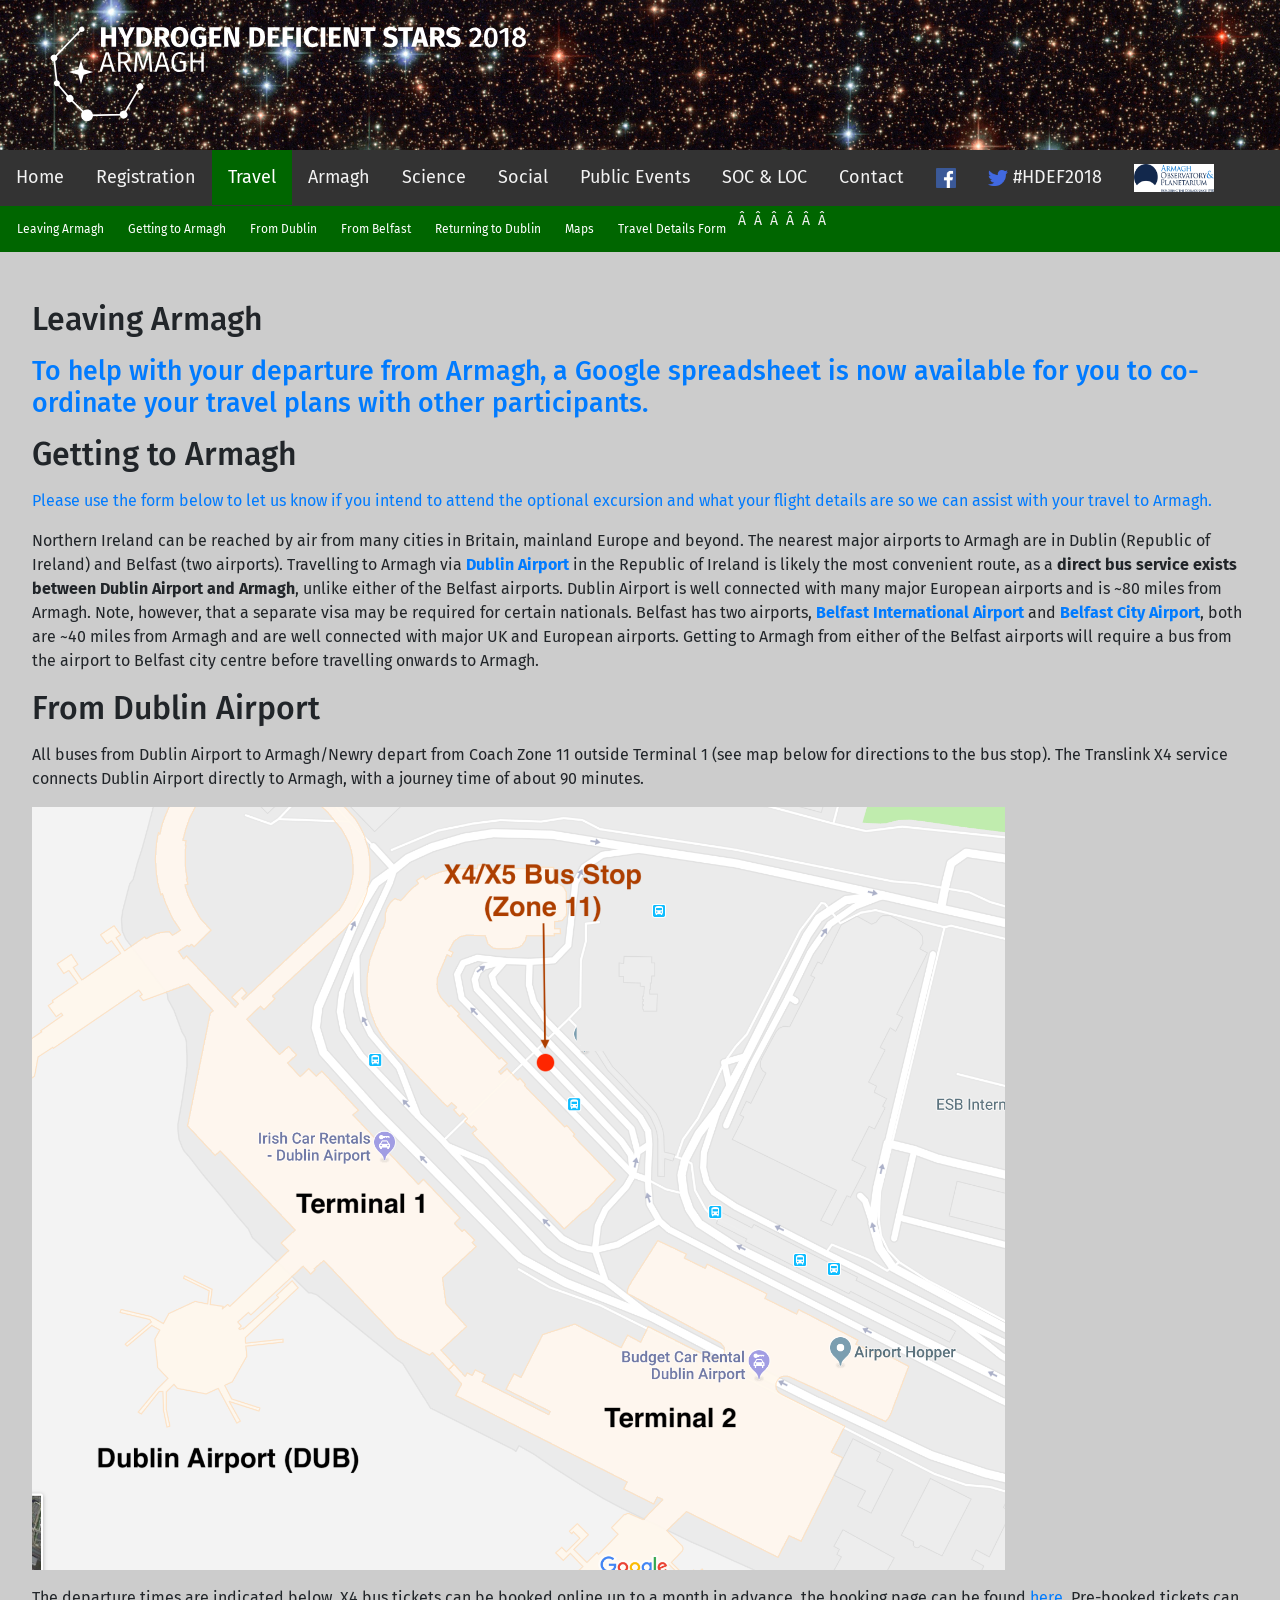
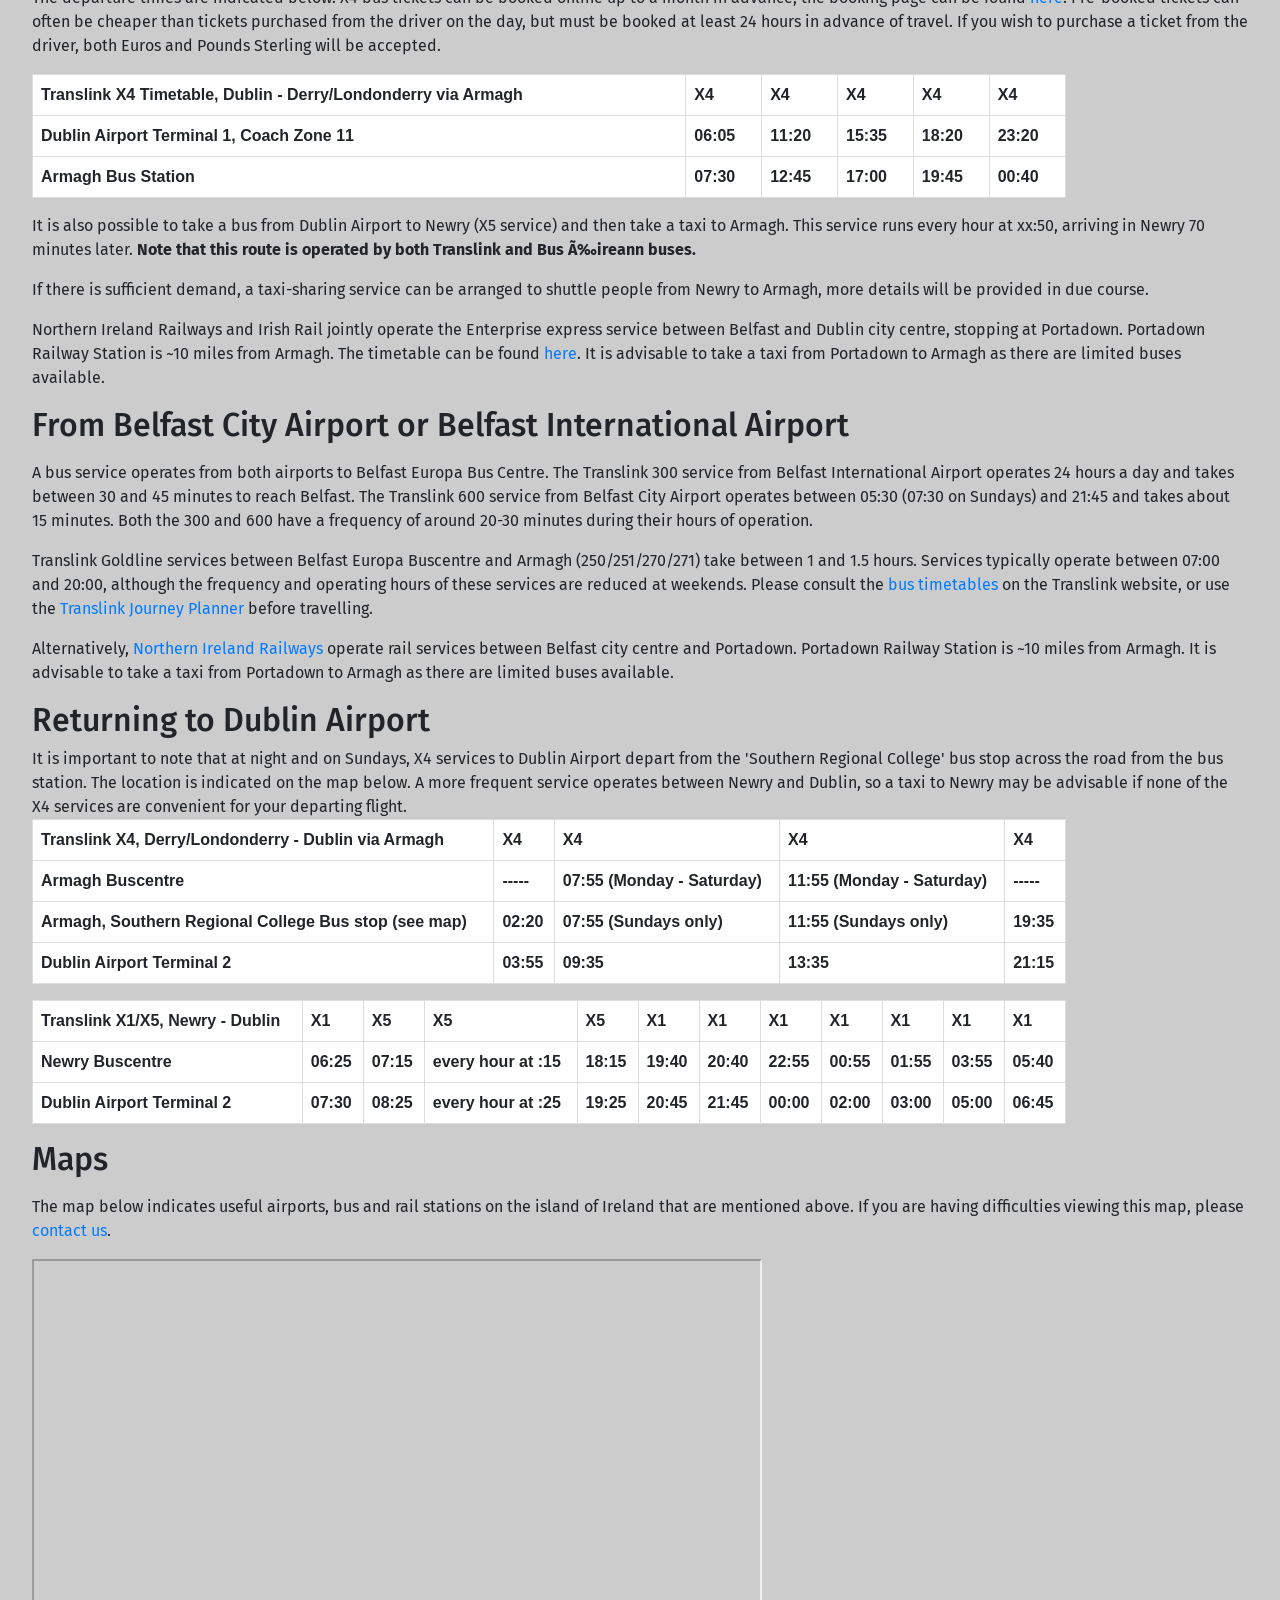
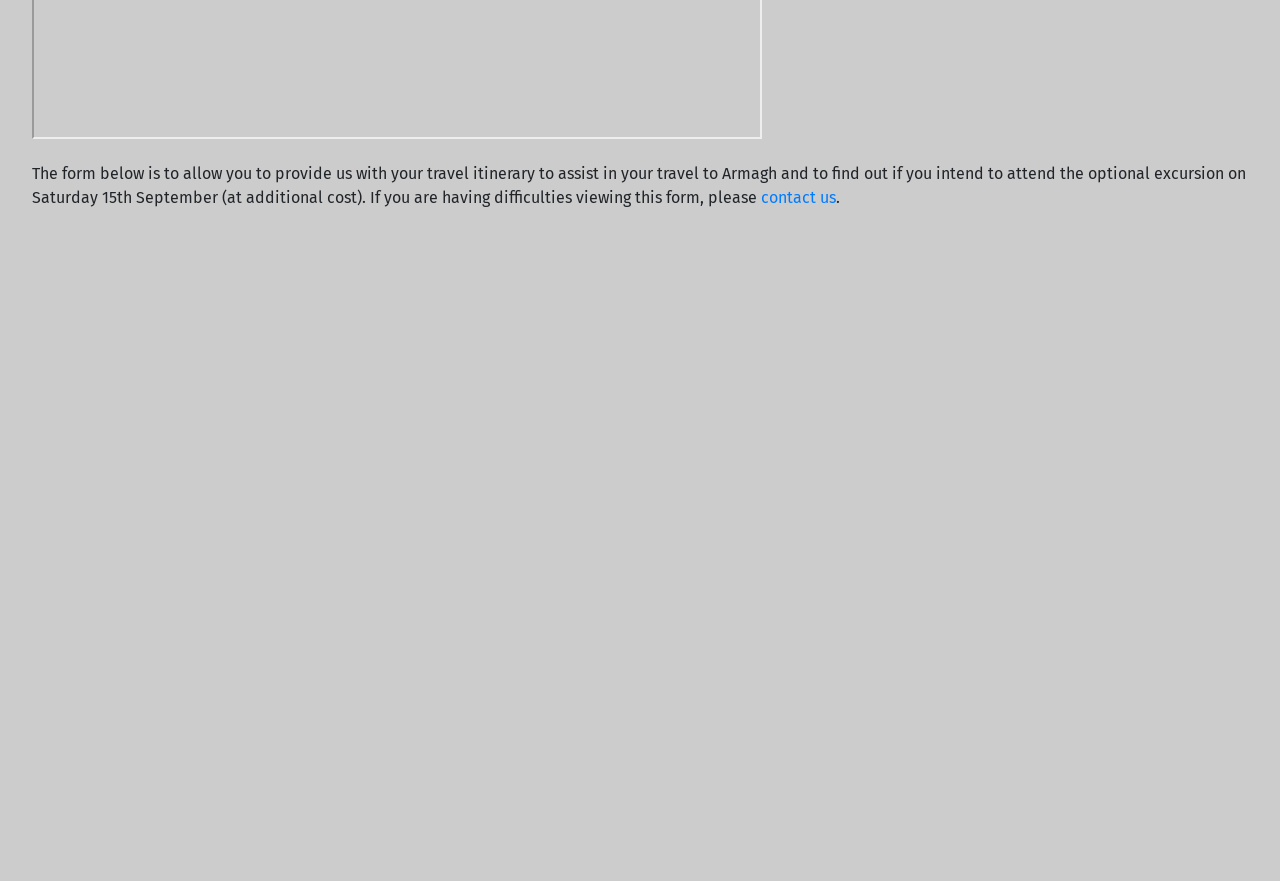
<file: travel.html>
<!DOCTYPE html>
<html lang="en">
<head>
<link rel="stylesheet" href="https://maxcdn.bootstrapcdn.com/bootstrap/4.0.0-beta.2/css/bootstrap.min.css" integrity="sha384-PsH8R72JQ3SOdhVi3uxftmaW6Vc51MKb0q5P2rRUpPvrszuE4W1povHYgTpBfshb" crossorigin="anonymous">
<meta name="viewport" content="width=device-width, initial-scale=1, shrink-to-fit=no">
  <link rel="stylesheet" href="bootstrap-4/css/bootstrap.css">
  <link rel="stylesheet" href="styles.css">
  <link href='https://fonts.googleapis.com/css?family=Fira Sans' rel='stylesheet'>
  <title>HDEF2018 - Getting to Armagh</title>
</head>
<body>
<div class="fixed-bg"><img src="img/hdef2018_long_logo.svg" alt="HDEF2018_logo" style="width:99%;max-width:600px;height:130px"></div>
<!-- <div><img src="img/sag.jpeg"alt="Banner Image "id="banner" style="width: 100%;  background-position:center;background-attachment:fixed"></div> -->
<div class="topnav" id="myTopnav">
  <a href="index.html">Home</a>
  <a href="registration.html">Registration</a>
  <a href="travel.html" class="active">Travel</a>
  <a href="about.html">Armagh</a>
  <a href="programme.html">Science</a>
  <a href="social_events.html">Social</a>
  <a href="public.html">Public Events</a>
  <a href="socloc.html">SOC & LOC</a>
  <a href="contact.html">Contact</a>
  <a href="https://www.facebook.com/armaghplanet/"> <img src="img/soc.png" alt="Facebook" style="width:20px;height:20px;border:0;"> </a>
    <a href="https://twitter.com/hashtag/HDEF2018"> <img src="img/soc2.png" alt="Twitter" style="width:20px;height:20px;border:0;"> #HDEF2018 </a>
  <a href="http://armagh.ac.uk"> <img src="img/aop.png" alt="AOP" style="width:80px;height:28px;border:0;"></a>
</div>
<div class="topnav" id="secondnav">
   <a href="#pepart">Leaving Armagh</a>
   <a href="#travel">Getting to Armagh</a>
   <a href="#dublin">From Dublin</a> 
   <a href="#belfast">From Belfast</a> 
   <a href="#return">Returning to Dublin</a> 
   <a href="#maps">Maps</a>  
   <a href="#form">Travel Details Form</a>   
</div>

<div style="padding:2em;background-color:#CCCCCC">

<p>

<h1><a id="depart"></a>Leaving Armagh</h1></p><p>

<h2><a href="">To help with your departure from Armagh, a Google spreadsheet is now available for you to co-ordinate your travel plans with other participants.</a></h2></p><p>

<h1><a id="travel"></a>Getting to Armagh</h1></p><p>

<a href="#form">Please use the form below to let us know if you intend to attend the optional excursion and what your flight details are so we can assist with your travel to Armagh.</a></p><p>

Northern Ireland can be reached by air from many cities in Britain, mainland Europe and beyond<!-- , or by ferry from England or Scotland -->. The nearest major airports to Armagh are in Dublin (Republic of Ireland) and Belfast (two airports). Travelling to Armagh via <strong><a href="https://www.dublinairport.com/">Dublin Airport</a></strong> in the Republic of Ireland is likely the most convenient route, as a <strong>direct bus service exists between Dublin Airport and Armagh</strong>, unlike either of the Belfast airports. Dublin Airport is well connected with many major European airports and is ~80 miles from Armagh. Note, however, that a separate visa may be required for certain nationals. Belfast has two airports, <strong><a href="https://www.belfastairport.com">Belfast International Airport</a></strong> and <strong><a href="http://www.belfastcityairport.com">Belfast City Airport</a></strong>, both are ~40 miles from Armagh and are well connected with major UK and European airports. Getting to Armagh from either of the Belfast airports will require a bus from the airport to Belfast city centre before travelling onwards to Armagh.</p><p>

<a id="dublin"></a><h1>From Dublin Airport</h1></p><p>
All buses from Dublin Airport to Armagh/Newry depart from Coach Zone 11 outside Terminal 1 (see map below for directions to the bus stop). The Translink X4 service connects Dublin Airport directly to Armagh, with a journey time of about 90 minutes.
</p><p>
<img src="img/dub_apt_map.png" alt="Dublin Airport Bus Stop Map" width="80%" max-width="1500px">
</p><p>
 <!-- There are only a small number of services each way, so it is advisable to consult the <a href="http://www.translink.co.uk/Services/Goldline/Timetables/">timetable</a> before travelling. --> The departure times are indicated below. X4 bus tickets can be booked online up to a month in advance, the booking page can be found <a href="https://secure.translink.co.uk/Buy-Online/Desktop/Goldline-X3X4-Ticket/Step-1/">here</a>. Pre-booked tickets can often be cheaper than tickets purchased from the driver on the day, but must be booked at least 24 hours in advance of travel. If you wish to purchase a ticket from the driver, both Euros and Pounds Sterling will be accepted.</p><p>
<table>
  <tr>
  <th>Translink X4 Timetable, Dublin - Derry/Londonderry via Armagh</th>
  <th>X4</th>
  <th>X4</th>
  <th>X4</th>
  <th>X4</th>
  <th>X4</th>
  </tr>
  <tr>
    <th>Dublin Airport Terminal 1, Coach Zone 11</th>
    <th>06:05</th>
    <th>11:20</th>
    <th>15:35</th>
    <th>18:20</th>
    <th>23:20</th>
  </tr>
  <tr>
    <th>Armagh Bus Station</th>
    <th>07:30</th>
    <th>12:45</th>
    <th>17:00</th>
    <th>19:45</th>
    <th>00:40</th>
  </tr>
</table></p><p>

It is also possible to take a bus from Dublin Airport to Newry (X5 service) and then take a taxi to Armagh. This service runs every hour at xx:50, arriving in Newry 70 minutes later. <strong>Note that this route is operated by both Translink and Bus Éireann buses.</strong></p><p> If there is sufficient demand, a taxi-sharing service can be arranged to shuttle people from Newry to Armagh, more details will be provided in due course.</p><p>
 
Northern Ireland Railways and Irish Rail jointly operate the Enterprise express service between Belfast and Dublin city centre, stopping at Portadown. Portadown Railway Station is ~10 miles from Armagh. The timetable can be found <a href="http://www.translink.co.uk/Services/Enterprise/Routes--Timetables/All-Timetables/">here</a>. It is advisable to take a taxi from Portadown to Armagh as there are limited buses available.</p><p>


<a id="belfast"></a><h1>From Belfast City Airport or Belfast International Airport</h1></p><p>
A bus service operates from both airports to Belfast Europa Bus Centre. The Translink 300 service from Belfast International Airport operates 24 hours a day and takes between 30 and 45 minutes to reach Belfast. The Translink 600 service from Belfast City Airport operates between 05:30 (07:30 on Sundays) and 21:45 and takes about 15 minutes. Both the 300 and 600 have a frequency of around 20-30 minutes during their hours of operation.</p><p>
Translink Goldline services between Belfast Europa Buscentre and Armagh (250/251/270/271) take between 1 and 1.5 hours. Services typically operate between 07:00 and 20:00, although the frequency and operating hours of these services are reduced at weekends. Please consult the <a href="http://www.translink.co.uk/Routes-and-Timetables/all-buses/">bus timetables</a> on the Translink website, or use the <a href="http://journeyplanner.translink.co.uk/web/XSLT_TRIP_REQUEST2?language=en">Translink Journey Planner</a> before travelling.</p><p>

Alternatively, <a href="http://www.translink.co.uk/Services/NI-Railways/All-Timetables/">Northern Ireland Railways</a> operate rail services between Belfast city centre and Portadown. Portadown Railway Station is ~10 miles from Armagh. It is advisable to take a taxi from Portadown to Armagh as there are limited buses available.</p><p>

<h1><a id="return"></a>Returning to Dublin Airport</h1>

It is important to note that at night and on Sundays, X4 services to Dublin Airport depart from the 'Southern Regional College' bus stop across the road from the bus station. The location is indicated on the map below. A more frequent service operates between Newry and Dublin, so a taxi to Newry may be advisable if none of the X4 services are convenient for your departing flight.

<table>
  <tr>
  <th>Translink X4, Derry/Londonderry - Dublin via Armagh</th>
  <th>X4</th>
  <th>X4</th>
  <th>X4</th>
  <th>X4</th>
  </tr>
  <tr>
    <th>Armagh Buscentre</th>
    <th>-----</th>
    <th>07:55 (Monday - Saturday)</th>
    <th>11:55 (Monday - Saturday)</th>
    <th>-----</th>
  </tr>
  <tr>
    <th>Armagh, Southern Regional College Bus stop (see map)</th>
    <th>02:20</th>
    <th>07:55 (Sundays only)</th>
    <th>11:55 (Sundays only)</th>
    <th>19:35</th>
  </tr>
  <tr>
    <th>Dublin Airport Terminal 2</th>
    <th>03:55</th>
    <th>09:35</th>
    <th>13:35</th>
    <th>21:15</th>
  </tr>
</table></p><p>

<table>
  <tr>
  <th>Translink X1/X5, Newry - Dublin </th>
  <th>X1</th>
  <th>X5</th>
  <th>X5</th>
  <th>X5</th>
  <th>X1</th>
  <th>X1</th>
  <th>X1</th>
  <th>X1</th>
  <th>X1</th>
  <th>X1</th>
  <th>X1</th>
  </tr>
  <tr>
    <th>Newry Buscentre</th>
    <th>06:25</th>
    <th>07:15</th>
    <th>every hour at :15</th>
    <th>18:15</th>
    <th>19:40</th>
    <th>20:40</th>
    <th>22:55</th>
    <th>00:55</th>
    <th>01:55</th>
    <th>03:55</th>
    <th>05:40</th>
  </tr>
  <tr>
    <th>Dublin Airport Terminal 2</th>
    <th>07:30</th>
    <th>08:25</th>
    <th>every hour at :25</th>
    <th>19:25</th>
    <th>20:45</th>
    <th>21:45</th>
    <th>00:00</th>
    <th>02:00</th>
    <th>03:00</th>
    <th>05:00</th>
    <th>06:45</th>
  </tr>
</table></p><p>

<h1><a id="maps"></a>Maps</h1>
</p><p>
The map below indicates useful airports, bus and rail stations on the island of Ireland that are mentioned above. If you are having difficulties viewing this map, please <a href="mailto:hdef2018@armagh.ac.uk">contact us</a>. </p><p>
<iframe src="https://www.google.com/maps/d/u/1/embed?mid=1iLR1eZFYdACFabVnoeUZqNbDjeIYnMF0" width="60%" height="480"></iframe></p>

<h1><a id="form"></a></h1>
</p><p>
The form below is to allow you to provide us with your travel itinerary to assist in your travel to Armagh and to find out if you intend to attend the optional excursion on Saturday 15th September (at additional cost). If you are having difficulties viewing this form, please <a href="mailto:hdef2018@armagh.ac.uk">contact us</a>. </p><p>
<iframe src="https://docs.google.com/forms/d/e/1FAIpQLSdbIsjX2OBKRvYKqTj0oKu8j6fvySATbVv7MBwS8-6iYCPLvg/viewform?embedded=true" width="95%" height="600" frameborder="0" marginheight="0" marginwidth="0">Loading...</iframe>
</p>

<script src="https://code.jquery.com/jquery-3.2.1.slim.min.js" integrity="sha384-KJ3o2DKtIkvYIK3UENzmM7KCkRr/rE9/Qpg6aAZGJwFDMVNA/GpGFF93hXpG5KkN" crossorigin="anonymous"></script>
<script src="https://cdnjs.cloudflare.com/ajax/libs/popper.js/1.12.3/umd/popper.min.js" integrity="sha384-vFJXuSJphROIrBnz7yo7oB41mKfc8JzQZiCq4NCceLEaO4IHwicKwpJf9c9IpFgh" crossorigin="anonymous"></script>
<script src="https://maxcdn.bootstrapcdn.com/bootstrap/4.0.0-beta.2/js/bootstrap.min.js" integrity="sha384-alpBpkh1PFOepccYVYDB4do5UnbKysX5WZXm3XxPqe5iKTfUKjNkCk9SaVuEZflJ" crossorigin="anonymous"></script>
</div>
</body>

</html>
</file>
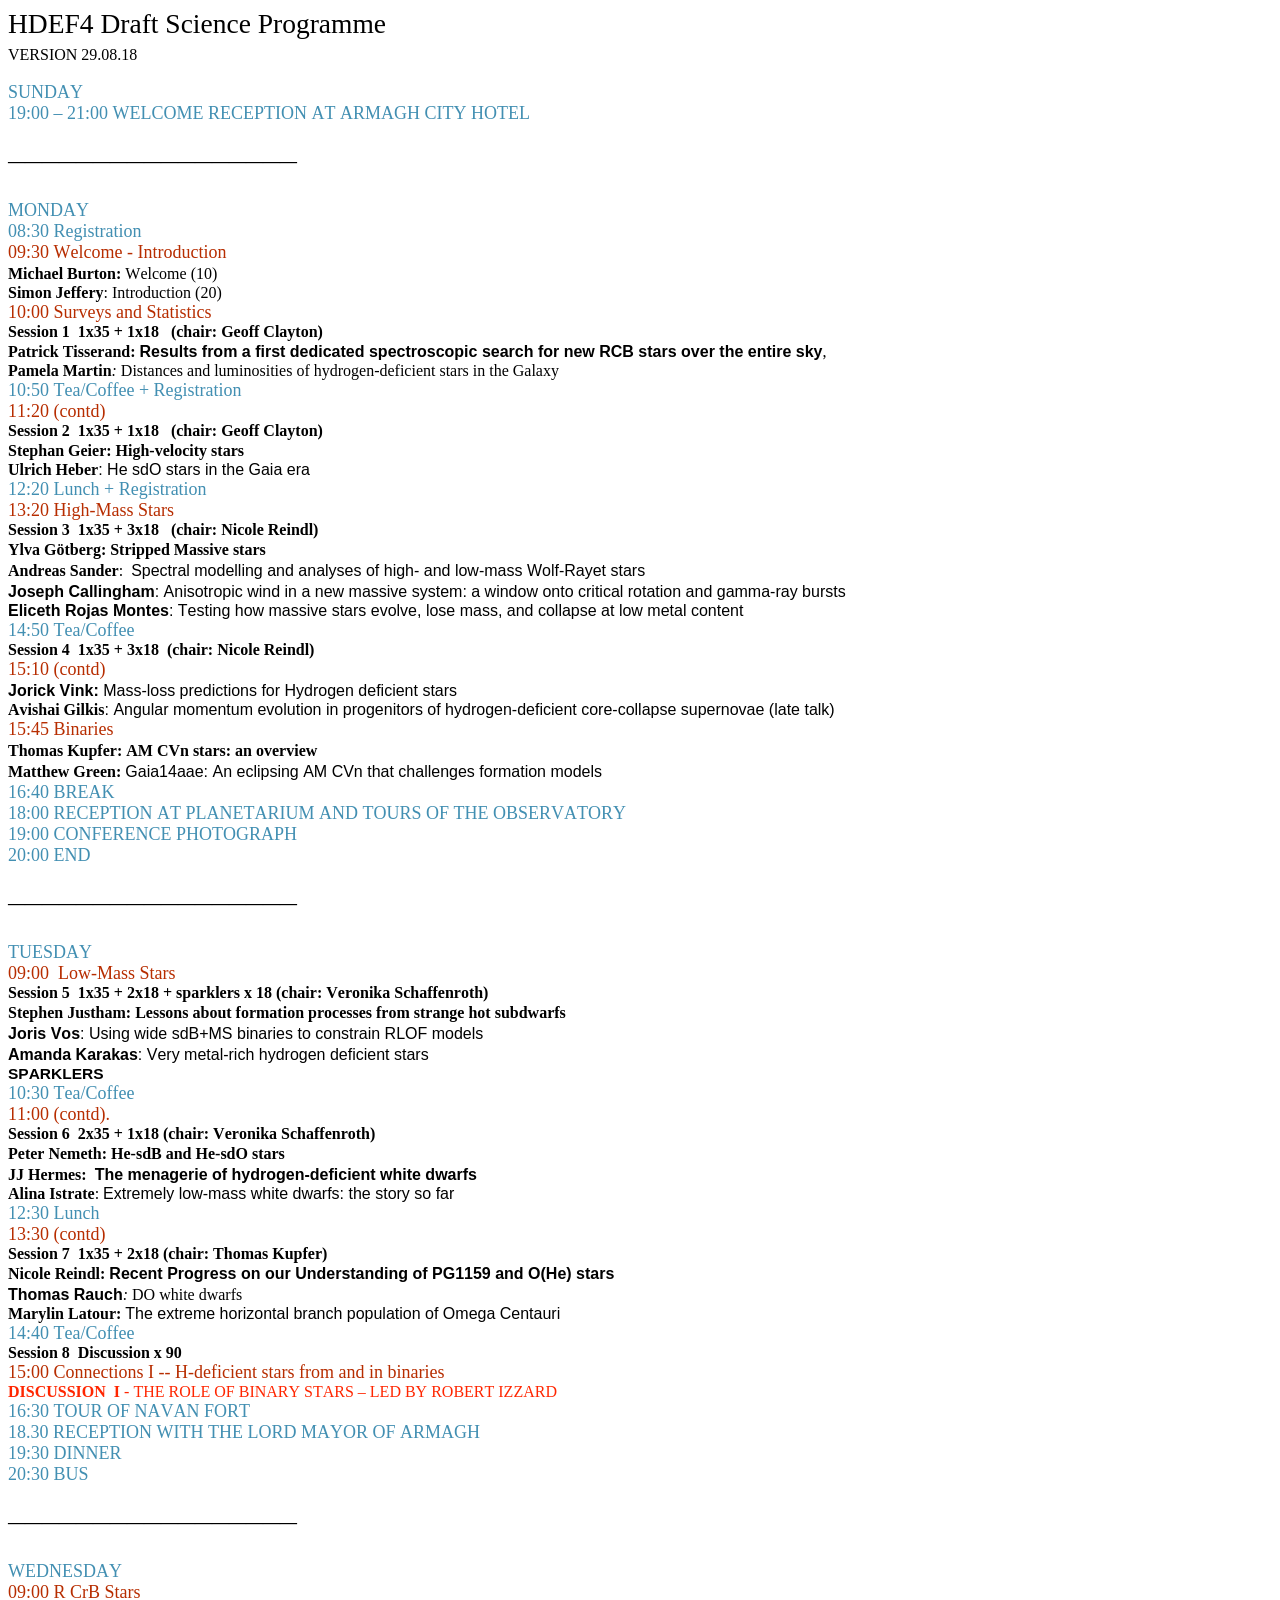
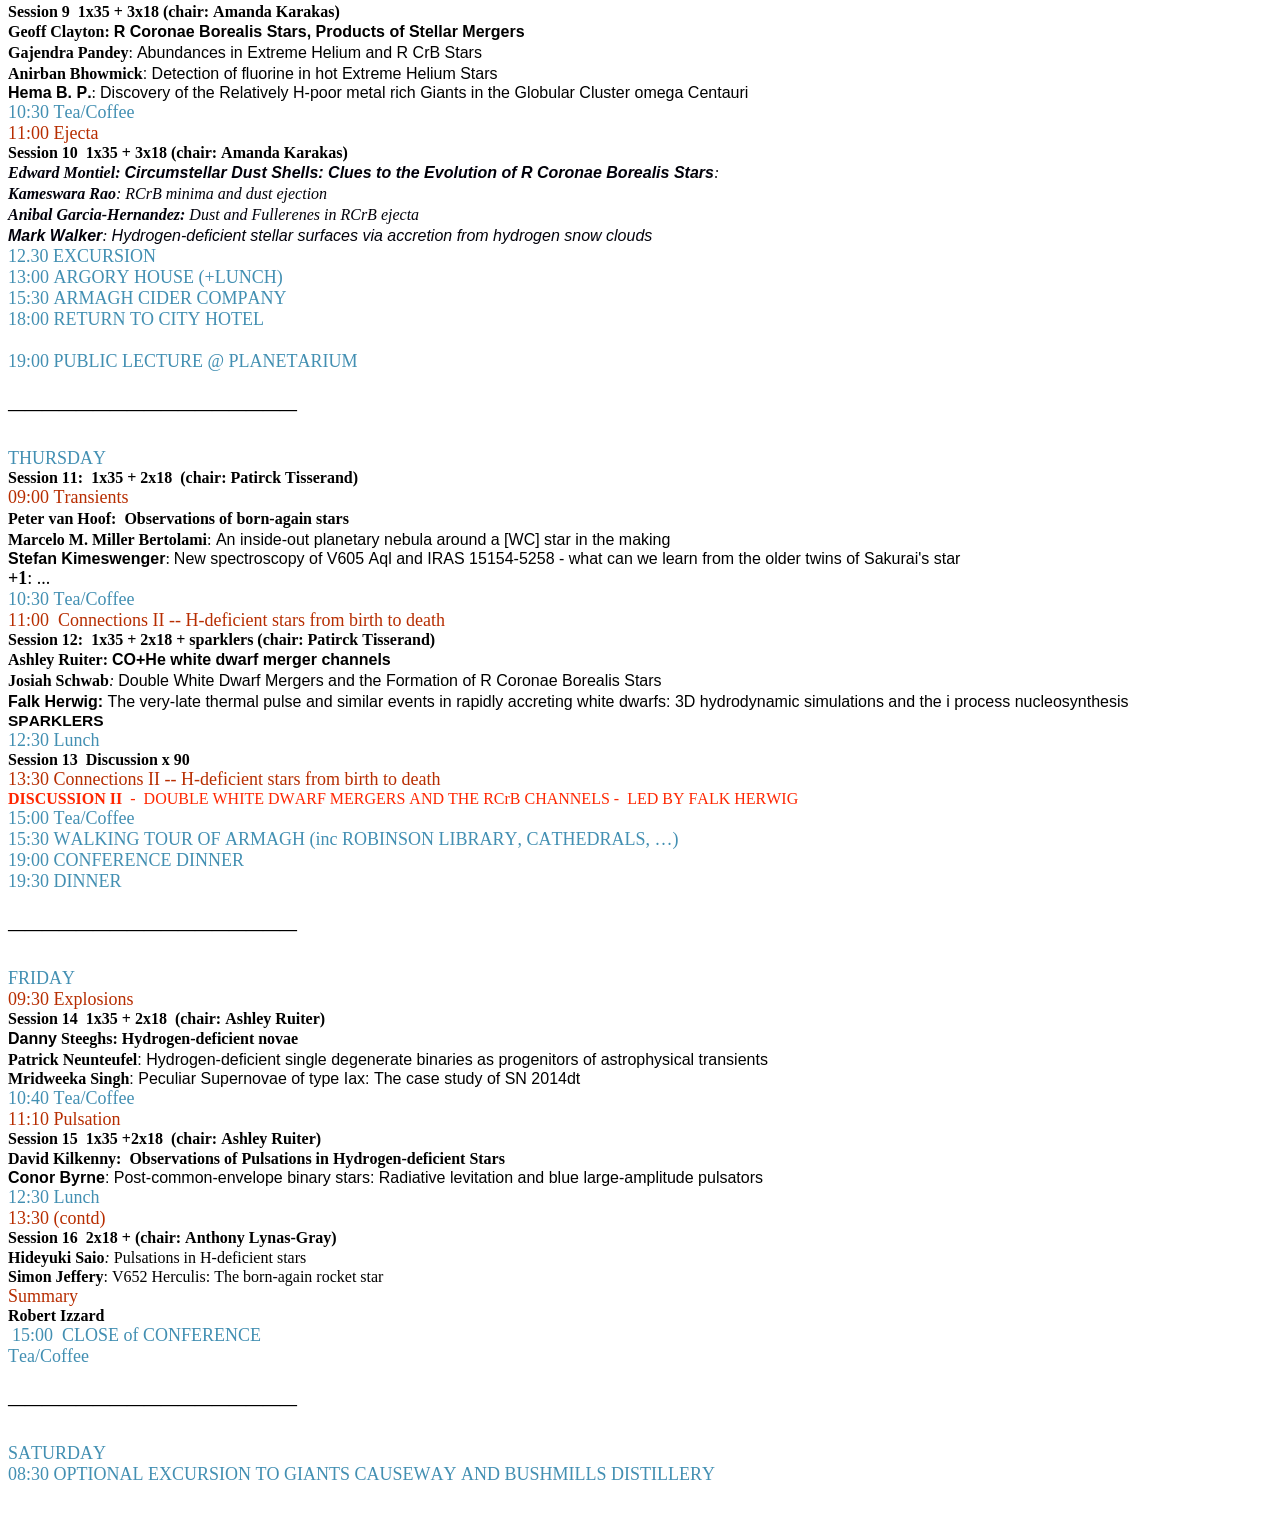
<file: doc/sci_programme.html>
<!DOCTYPE html PUBLIC "-//W3C//DTD HTML 4.01//EN" "http://www.w3.org/TR/html4/strict.dtd">
<html>
<head>
  <meta http-equiv="Content-Type" content="text/html; charset=utf-8">
  <meta http-equiv="Content-Style-Type" content="text/css">
  <title></title>
  <meta name="Author" content="Simon Jeffery">
  <meta name="Generator" content="Cocoa HTML Writer">
  <meta name="CocoaVersion" content="1561.4">
  <style type="text/css">
    p.p1 {margin: 0.0px 0.0px 6.0px 0.0px; line-height: 34.0px; font: 27.5px 'Helvetica Neue'; color: #000000; -webkit-text-stroke: #000000}
    p.p2 {margin: 0.0px 0.0px 0.0px 0.0px; line-height: 18.0px; font: 16.0px Times; color: #000000; -webkit-text-stroke: #000000}
    p.p3 {margin: 0.0px 0.0px 0.0px 0.0px; line-height: 22.0px; font: 18.0px 'Helvetica Neue'; color: #428fb2; -webkit-text-stroke: #428fb2}
    p.p4 {margin: 0.0px 0.0px 8.0px 0.0px; line-height: 20.0px; font: 17.0px 'Trebuchet MS'; color: #000000; -webkit-text-stroke: #000000}
    p.p5 {margin: 0.0px 0.0px 0.0px 0.0px; line-height: 22.0px; font: 18.0px 'Helvetica Neue'; color: #b72d00; -webkit-text-stroke: #b72d00}
    p.p6 {margin: 0.0px 0.0px 0.0px 0.0px; line-height: 19.0px; font: 16.0px 'Helvetica Neue'; color: #000000; -webkit-text-stroke: #000000}
    p.p7 {margin: 0.0px 0.0px 0.0px 0.0px; line-height: 19.0px; font: 16.0px Arial; color: #000000; -webkit-text-stroke: #000000}
    p.p8 {margin: 0.0px 0.0px 0.0px 0.0px; line-height: 18.0px; font: 16.0px Arial; color: #000000; -webkit-text-stroke: #000000}
    p.p9 {margin: 0.0px 0.0px 0.0px 0.0px; line-height: 19.0px; font: 16.0px 'Helvetica Neue'; color: #ff2600; -webkit-text-stroke: #ff2600}
    p.p10 {margin: 0.0px 0.0px 0.0px 0.0px; line-height: 19.0px; font: 16.0px Arial; color: #00000a; -webkit-text-stroke: #00000a}
    p.p11 {margin: 0.0px 0.0px 0.0px 0.0px; line-height: 18.0px; font: 18.0px 'Helvetica Neue'; color: #428fb2; -webkit-text-stroke: #428fb2}
    span.s1 {font-kerning: none}
    span.s2 {font: 18.0px Times; font-kerning: none}
    span.s3 {font: 16.0px Arial; font-kerning: none}
    span.s4 {font: 16.0px 'Helvetica Neue'; font-kerning: none}
    span.s5 {font: 18.0px 'Helvetica Neue'; font-kerning: none; color: #428fb2; -webkit-text-stroke: 0px #428fb2}
    span.s6 {font: 15.5px Arial; font-kerning: none}
    span.s7 {font: 16.0px 'Helvetica Neue'; font-kerning: none; color: #106dd6; -webkit-text-stroke: 0px #106dd6}
    span.s8 {font: 16.0px 'Helvetica Neue'; font-kerning: none; color: #7fb0ef; -webkit-text-stroke: 0px #7fb0ef}
    span.s9 {font: 18.0px Times; font-kerning: none; color: #000000; -webkit-text-stroke: 0px #000000}
    span.s10 {font: 16.0px 'Helvetica Neue'; font-kerning: none; color: #000000; -webkit-text-stroke: 0px #000000}
  </style>
</head>
<body>
<p class="p1"><span class="s1">HDEF4 Draft Science Programme<span class="Apple-converted-space"> </span></span></p>
<p class="p2"><span class="s1">VERSION 29.08.18</span></p>
<p class="p2"><span class="s1"><br>
</span></p>
<p class="p3"><span class="s1">SUNDAY</span></p>
<p class="p3"><span class="s1">19:00 – 21:00 WELCOME RECEPTION AT ARMAGH CITY HOTEL<span class="Apple-converted-space"> </span></span></p>
<p class="p4"><span class="s1"><br>
</span></p>
<p class="p4"><span class="s1"><b>————————————————— </b><br>
<br>
</span></p>
<p class="p3"><span class="s1">MONDAY</span></p>
<p class="p3"><span class="s1">08:30 Registration</span></p>
<p class="p5"><span class="s1">09:30 Welcome - Introduction<span class="Apple-converted-space"> </span></span></p>
<p class="p6"><span class="s1"><b>Michael Burton: </b>Welcome (10)</span><span class="s2"><br>
</span><span class="s1"><b>Simon Jeffery</b>: Introduction (20)</span></p>
<p class="p5"><span class="s1">10:00 Surveys and Statistics</span></p>
<p class="p6"><span class="s1"><b>Session 1<span class="Apple-converted-space">  </span>1x35 + 1x18 <span class="Apple-converted-space">  </span>(chair: Geoff Clayton)</b></span></p>
<p class="p6"><span class="s1"><b>Patrick</b> <b>Tisserand: </b></span><span class="s3"><b>Results from a first dedicated spectroscopic search for new RCB stars over the entire sky</b></span><span class="s1">, </span><span class="s2"><br>
</span><span class="s1"><b>Pamela Martin</b><i>: </i>Distances and luminosities of hydrogen-deficient stars in the Galaxy</span></p>
<p class="p3"><span class="s1">10:50 Tea/Coffee + Registration</span></p>
<p class="p5"><span class="s1">11:20 (contd)</span></p>
<p class="p6"><span class="s1"><b>Session 2<span class="Apple-converted-space">  </span>1x35 + 1x18 <span class="Apple-converted-space">  </span>(chair: Geoff Clayton)</b></span></p>
<p class="p6"><span class="s1"><b>Stephan</b> <b>Geier: High-velocity stars</b></span><span class="s2"><br>
</span><span class="s1"><b>Ulrich Heber</b></span><span class="s3">: He sdO stars in the Gaia era</span></p>
<p class="p3"><span class="s1">12:20 Lunch + Registration</span></p>
<p class="p5"><span class="s1">13:20 High-Mass Stars</span></p>
<p class="p6"><span class="s1"><b>Session 3<span class="Apple-converted-space">  </span>1x35 + 3x18 <span class="Apple-converted-space">  </span>(chair: Nicole Reindl)</b></span></p>
<p class="p7"><span class="s4"><b>Ylva</b> <b>Götberg: Stripped Massive stars</b><span class="Apple-converted-space">  </span></span><span class="s2"><br>
</span><span class="s4"><b>Andreas Sander</b>:<span class="Apple-converted-space">  </span></span><span class="s1">Spectral modelling and analyses of high- and low-mass Wolf-Rayet stars</span><span class="s2"><br>
</span><span class="s1"><b>Joseph Callingham</b>: Anisotropic wind in a new massive system: a window onto critical rotation and gamma-ray bursts</span><span class="s2"><br>
</span><span class="s1"><b>Eliceth Rojas Montes</b>: Testing how massive stars evolve, lose mass, and collapse at low metal content</span></p>
<p class="p3"><span class="s1">14:50 Tea/Coffee</span></p>
<p class="p6"><span class="s1"><b>Session 4<span class="Apple-converted-space">  </span>1x35 + 3x18<span class="Apple-converted-space">  </span>(chair: Nicole Reindl)</b></span></p>
<p class="p5"><span class="s1">15:10 (contd)</span></p>
<p class="p8"><span class="s1"><b>Jorick Vink:</b> Mass-loss predictions for Hydrogen deficient stars</span><span class="s2"><br>
</span><span class="s4"><b>Avishai Gilkis</b></span><span class="s1">: Angular momentum evolution in progenitors of hydrogen-deficient core-collapse supernovae (late talk)</span></p>
<p class="p5"><span class="s1">15:45 Binaries</span></p>
<p class="p7"><span class="s4"><b>Thomas</b> <b>Kupfer: AM CVn stars: an overview</b> </span><span class="s2"><br>
</span><span class="s4"><b>Matthew Green:</b> </span><span class="s1">Gaia14aae: An eclipsing AM CVn that challenges formation models</span><span class="s2"><br>
</span><span class="s5">16:40 BREAK<span class="Apple-converted-space"> </span></span></p>
<p class="p3"><span class="s1">18:00 RECEPTION AT PLANETARIUM AND TOURS OF THE OBSERVATORY</span></p>
<p class="p3"><span class="s1">19:00 CONFERENCE PHOTOGRAPH</span></p>
<p class="p3"><span class="s1">20:00 END<span class="Apple-converted-space"> </span></span></p>
<p class="p4"><span class="s1"><br>
</span></p>
<p class="p4"><span class="s1"><b>————————————————— </b><br>
<br>
</span></p>
<p class="p3"><span class="s1">TUESDAY<span class="Apple-converted-space"> </span></span></p>
<p class="p5"><span class="s1">09:00<span class="Apple-converted-space">  </span>Low-Mass Stars</span></p>
<p class="p6"><span class="s1"><b>Session 5<span class="Apple-converted-space">  </span>1x35 + 2x18 + sparklers x 18 (chair: Veronika Schaffenroth)</b></span></p>
<p class="p7"><span class="s4"><b>Stephen</b> <b>Justham: Lessons about formation processes from strange hot subdwarfs</b></span><span class="s2"><br>
</span><span class="s1"><b>Joris Vos</b>: Using wide sdB+MS binaries to constrain RLOF models</span><span class="s2"><br>
</span><span class="s1"><b>Amanda Karakas</b>: Very metal-rich hydrogen deficient stars</span><span class="s2"><br>
</span><span class="s6"><b>SPARKLERS</b></span></p>
<p class="p3"><span class="s1">10:30 Tea/Coffee</span></p>
<p class="p5"><span class="s1">11:00 (contd).</span></p>
<p class="p6"><span class="s1"><b>Session 6<span class="Apple-converted-space">  </span>2x35 + 1x18 (chair: Veronika Schaffenroth)</b></span></p>
<p class="p7"><span class="s4"><b>Peter</b> <b>Nemeth: He-sdB and He-sdO stars</b></span><span class="s2"><br>
</span><span class="s4"><b>JJ Hermes:<span class="Apple-converted-space">  </span></b></span><span class="s1"><b>The menagerie of hydrogen-deficient white dwarfs</b></span><span class="s4"><span class="Apple-converted-space"> </span></span><span class="s7"> </span><span class="s2"><br>
</span><span class="s4"><b>Alina Istrate</b>: </span><span class="s1">Extremely low-mass white dwarfs: the story so far</span></p>
<p class="p3"><span class="s1">12:30 Lunch</span></p>
<p class="p5"><span class="s1">13:30 (contd)<span class="Apple-converted-space"> </span></span></p>
<p class="p6"><span class="s1"><b>Session 7<span class="Apple-converted-space">  </span>1x35 + 2x18 (chair: Thomas Kupfer)</b></span></p>
<p class="p7"><span class="s4"><b>Nicole</b> <b>Reindl:</b></span><span class="s8"> </span><span class="s1"><b>Recent Progress on our Understanding of PG1159 and O(He) stars</b></span><span class="s2"><br>
</span><span class="s1"><b>Thomas Rauch</b></span><span class="s4"><i>: </i>DO white dwarfs </span><span class="s2"><br>
</span><span class="s4"><b>Marylin Latour:</b><i> </i></span><span class="s1">The extreme horizontal branch population of Omega Centauri</span></p>
<p class="p3"><span class="s1">14:40 Tea/Coffee</span></p>
<p class="p6"><span class="s1"><b>Session 8<span class="Apple-converted-space">  </span>Discussion x 90<span class="Apple-converted-space"> </span></b></span></p>
<p class="p5"><span class="s1">15:00 Connections I -- H-deficient stars from and in binaries</span></p>
<p class="p9"><span class="s1"><b>DISCUSSION<span class="Apple-converted-space">  </span>I </b>- THE ROLE OF BINARY STARS – LED BY ROBERT IZZARD</span></p>
<p class="p3"><span class="s1">16:30 TOUR OF NAVAN FORT<span class="Apple-converted-space"> </span></span></p>
<p class="p3"><span class="s1">18.30 RECEPTION WITH THE LORD MAYOR OF ARMAGH<span class="Apple-converted-space"> </span></span></p>
<p class="p3"><span class="s1">19:30 DINNER</span></p>
<p class="p3"><span class="s1">20:30 BUS</span></p>
<p class="p4"><span class="s1"><br>
</span></p>
<p class="p4"><span class="s1"><b>————————————————— </b><br>
<br>
</span></p>
<p class="p3"><span class="s1">WEDNESDAY</span></p>
<p class="p5"><span class="s1">09:00 R CrB Stars</span></p>
<p class="p6"><span class="s1"><b>Session 9<span class="Apple-converted-space">  </span>1x35 + 3x18 (chair: Amanda Karakas)</b></span></p>
<p class="p7"><span class="s4"><b>Geoff</b> <b>Clayton: </b></span><span class="s1"><b>R Coronae Borealis Stars, Products of Stellar Mergers</b></span><span class="s4"> </span><span class="s2"><br>
</span><span class="s4"><b>Gajendra Pandey</b>: </span><span class="s1">Abundances in Extreme Helium and R CrB Stars</span><span class="s4"> </span><span class="s2"><br>
</span><span class="s4"><b>Anirban Bhowmick</b></span><span class="s1">: Detection of fluorine in hot Extreme Helium Stars</span><span class="s2"><br>
</span><span class="s1"><b>Hema B. P.</b></span><span class="s4">: </span><span class="s1">Discovery of the Relatively H-poor metal rich Giants in the Globular Cluster omega Centauri<span class="Apple-converted-space"> </span></span></p>
<p class="p3"><span class="s1">10:30 Tea/Coffee</span></p>
<p class="p5"><span class="s1">11:00 Ejecta</span></p>
<p class="p6"><span class="s1"><b>Session 10<span class="Apple-converted-space">  </span>1x35 + 3x18 (chair: Amanda Karakas)<span class="Apple-converted-space"> </span></b></span></p>
<p class="p10"><span class="s4"><b><i>Edward</i></b><i> </i><b><i>Montiel: </i></b></span><span class="s1"><b><i>Circumstellar Dust Shells: Clues to the Evolution of R Coronae Borealis Stars</i></b></span><span class="s4"><i>: </i></span><span class="s9"><br>
</span><span class="s4"><b><i>Kameswara Rao</i></b><i>: RCrB minima and dust ejection</i></span><span class="s9"><br>
</span><span class="s4"><b><i>Anibal Garcia-Hernandez:</i></b><i> Dust and Fullerenes in RCrB ejecta</i></span><span class="s9"><br>
</span><span class="s1"><b><i>Mark Walker</i></b></span><span class="s4"><i>: </i></span><span class="s1"><i>Hydrogen-deficient stellar surfaces via accretion from hydrogen snow clouds</i></span><span class="s9"><br>
</span></p>
<p class="p3"><span class="s1">12.30 EXCURSION</span></p>
<p class="p3"><span class="s1">13:00 ARGORY HOUSE (+LUNCH)</span></p>
<p class="p3"><span class="s1">15:30 ARMAGH CIDER COMPANY</span></p>
<p class="p3"><span class="s1">18:00 RETURN TO CITY HOTEL</span></p>
<p class="p3"><span class="s1"><br>
</span></p>
<p class="p3"><span class="s1">19:00 PUBLIC LECTURE @ PLANETARIUM<span class="Apple-converted-space"> </span></span></p>
<p class="p4"><span class="s1"><br>
</span></p>
<p class="p4"><span class="s1"><b>————————————————— </b><br>
<br>
</span></p>
<p class="p3"><span class="s1">THURSDAY<span class="Apple-converted-space"> </span></span></p>
<p class="p6"><span class="s1"><b>Session 11:<span class="Apple-converted-space">  </span>1x35 + 2x18<span class="Apple-converted-space">  </span>(chair: Patirck Tisserand)</b></span></p>
<p class="p5"><span class="s1">09:00 Transients<span class="Apple-converted-space"> </span></span></p>
<p class="p7"><span class="s4"><b>Peter</b> <b>van Hoof:</b><span class="Apple-converted-space">  </span><b>Observations of born-again stars</b> </span><span class="s2"><br>
</span><span class="s4"><b>Marcelo M. Miller Bertolami</b>:</span><span class="s1"> An inside-out planetary nebula around a [WC] star in the making</span><span class="s2"><br>
</span><span class="s1"><b>Stefan Kimeswenger</b></span><span class="s4">: </span><span class="s1">New spectroscopy of V605 Aql and IRAS 15154-5258 - what can we learn from the older twins of Sakurai's star</span></p>
<p class="p3"><span class="s9"><b>+1</b>: ...<br>
</span><span class="s1">10:30 Tea/Coffee</span></p>
<p class="p5"><span class="s1">11:00<span class="Apple-converted-space">  </span>Connections II -- H-deficient stars from birth to death</span></p>
<p class="p6"><span class="s1"><b>Session 12:<span class="Apple-converted-space">  </span>1x35 + 2x18 + sparklers (chair: Patirck Tisserand)</b></span></p>
<p class="p7"><span class="s4"><b>Ashley</b> <b>Ruiter: </b></span><span class="s1"><b>CO+He white dwarf merger channels</b></span><span class="s4"> </span><span class="s2"><br>
</span><span class="s4"><b>Josiah Schwab</b><i>: </i></span><span class="s1">Double White Dwarf Mergers and the Formation of R Coronae Borealis Stars</span><span class="s2"><br>
</span><span class="s1"><b>Falk Herwig: </b>The very-late thermal pulse and similar events in rapidly accreting white dwarfs: 3D hydrodynamic simulations and the i process nucleosynthesis</span><span class="s2"><br>
</span><span class="s6"><b>SPARKLERS</b></span></p>
<p class="p3"><span class="s1">12:30 Lunch</span></p>
<p class="p6"><span class="s1"><b>Session 13<span class="Apple-converted-space">  </span>Discussion x 90<span class="Apple-converted-space"> </span></b></span></p>
<p class="p5"><span class="s1">13:30 Connections II -- H-deficient stars from birth to death</span></p>
<p class="p9"><span class="s1"><b>DISCUSSION II<span class="Apple-converted-space"> </span></b> -<span class="Apple-converted-space">  </span>DOUBLE WHITE DWARF MERGERS AND THE RCrB CHANNELS -<span class="Apple-converted-space">  </span>LED BY FALK HERWIG</span></p>
<p class="p3"><span class="s1">15:00 Tea/Coffee</span></p>
<p class="p3"><span class="s1">15:30 WALKING TOUR OF ARMAGH (inc ROBINSON LIBRARY, CATHEDRALS, …)</span></p>
<p class="p3"><span class="s1">19:00 CONFERENCE DINNER</span></p>
<p class="p3"><span class="s1">19:30 DINNER<span class="Apple-converted-space"> </span></span></p>
<p class="p4"><span class="s1"><br>
</span></p>
<p class="p4"><span class="s1"><b>————————————————— </b><br>
<br>
</span></p>
<p class="p3"><span class="s1">FRIDAY</span></p>
<p class="p5"><span class="s1">09:30 Explosions</span></p>
<p class="p6"><span class="s1"><b>Session 14<span class="Apple-converted-space">  </span>1x35 + 2x18<span class="Apple-converted-space">  </span>(chair: Ashley Ruiter)</b></span></p>
<p class="p8"><span class="s1"><b>Danny</b></span><span class="s4"> <b>Steeghs: Hydrogen-deficient novae</b> </span><span class="s2"><br>
</span><span class="s4"><b>Patrick Neunteufel</b></span><span class="s1">: Hydrogen-deficient single degenerate binaries as progenitors of astrophysical transients</span><span class="s4"> </span><span class="s2"><br>
</span><span class="s4"><b>Mridweeka Singh</b></span><span class="s1">: Peculiar Supernovae of type Iax: The case study of SN 2014dt</span></p>
<p class="p3"><span class="s1">10:40 Tea/Coffee</span></p>
<p class="p5"><span class="s1">11:10 Pulsation<span class="Apple-converted-space"> </span></span></p>
<p class="p6"><span class="s1"><b>Session 15<span class="Apple-converted-space">  </span>1x35 +2x18<span class="Apple-converted-space">  </span>(chair: Ashley Ruiter)</b></span></p>
<p class="p7"><span class="s4"><b>David</b> <b>Kilkenny:<span class="Apple-converted-space">  </span>Observations of Pulsations in Hydrogen-deficient Stars</b></span><span class="s2"><br>
<!--</span><span class="s4"><b>Pawel Pietrukowicz</b></span><span class="s1">: Hydrogen-deficient stars in the OGLE data</span><span class="s2"><br>-->
</span><span class="s1"><b>Conor Byrne</b>: Post-common-envelope binary stars: Radiative levitation and blue large-amplitude pulsators</span></p>
<p class="p3"><span class="s1">12:30 Lunch</span></p>
<p class="p5"><span class="s1">13:30 (contd)<span class="Apple-converted-space"> </span></span></p>
<p class="p6"><span class="s1"><b>Session 16<span class="Apple-converted-space">  </span>2x18 + (chair: Anthony Lynas-Gray)</b></span></p>
<p class="p6"><span class="s1"><b>Hideyuki Saio</b><i>: </i>Pulsations in H-deficient stars</span><span class="s2"><br>
</span><span class="s1"><b>Simon Jeffery</b>: V652 Herculis: The born-again rocket star</span></p>
<p class="p5"><span class="s1">Summary</span></p>
<p class="p6"><span class="s1"><b>Robert Izzard</b></span></p>
<p class="p11"><span class="s10"><span class="Apple-converted-space"> </span></span><span class="s1">15:00<span class="Apple-converted-space">  </span>CLOSE of CONFERENCE</span></p>
<p class="p3"><span class="s1">Tea/Coffee</span></p>
<p class="p4"><span class="s1"><br>
</span></p>
<p class="p4"><span class="s1"><b>————————————————— </b><br>
<br>
</span></p>
<p class="p3"><span class="s1">SATURDAY</span></p>
<p class="p3"><span class="s1">08:30 OPTIONAL EXCURSION TO GIANTS CAUSEWAY AND BUSHMILLS DISTILLERY</span></p>
<p class="p3"><span class="s1"><br>
</span></p>
</body>
</html>
</file>
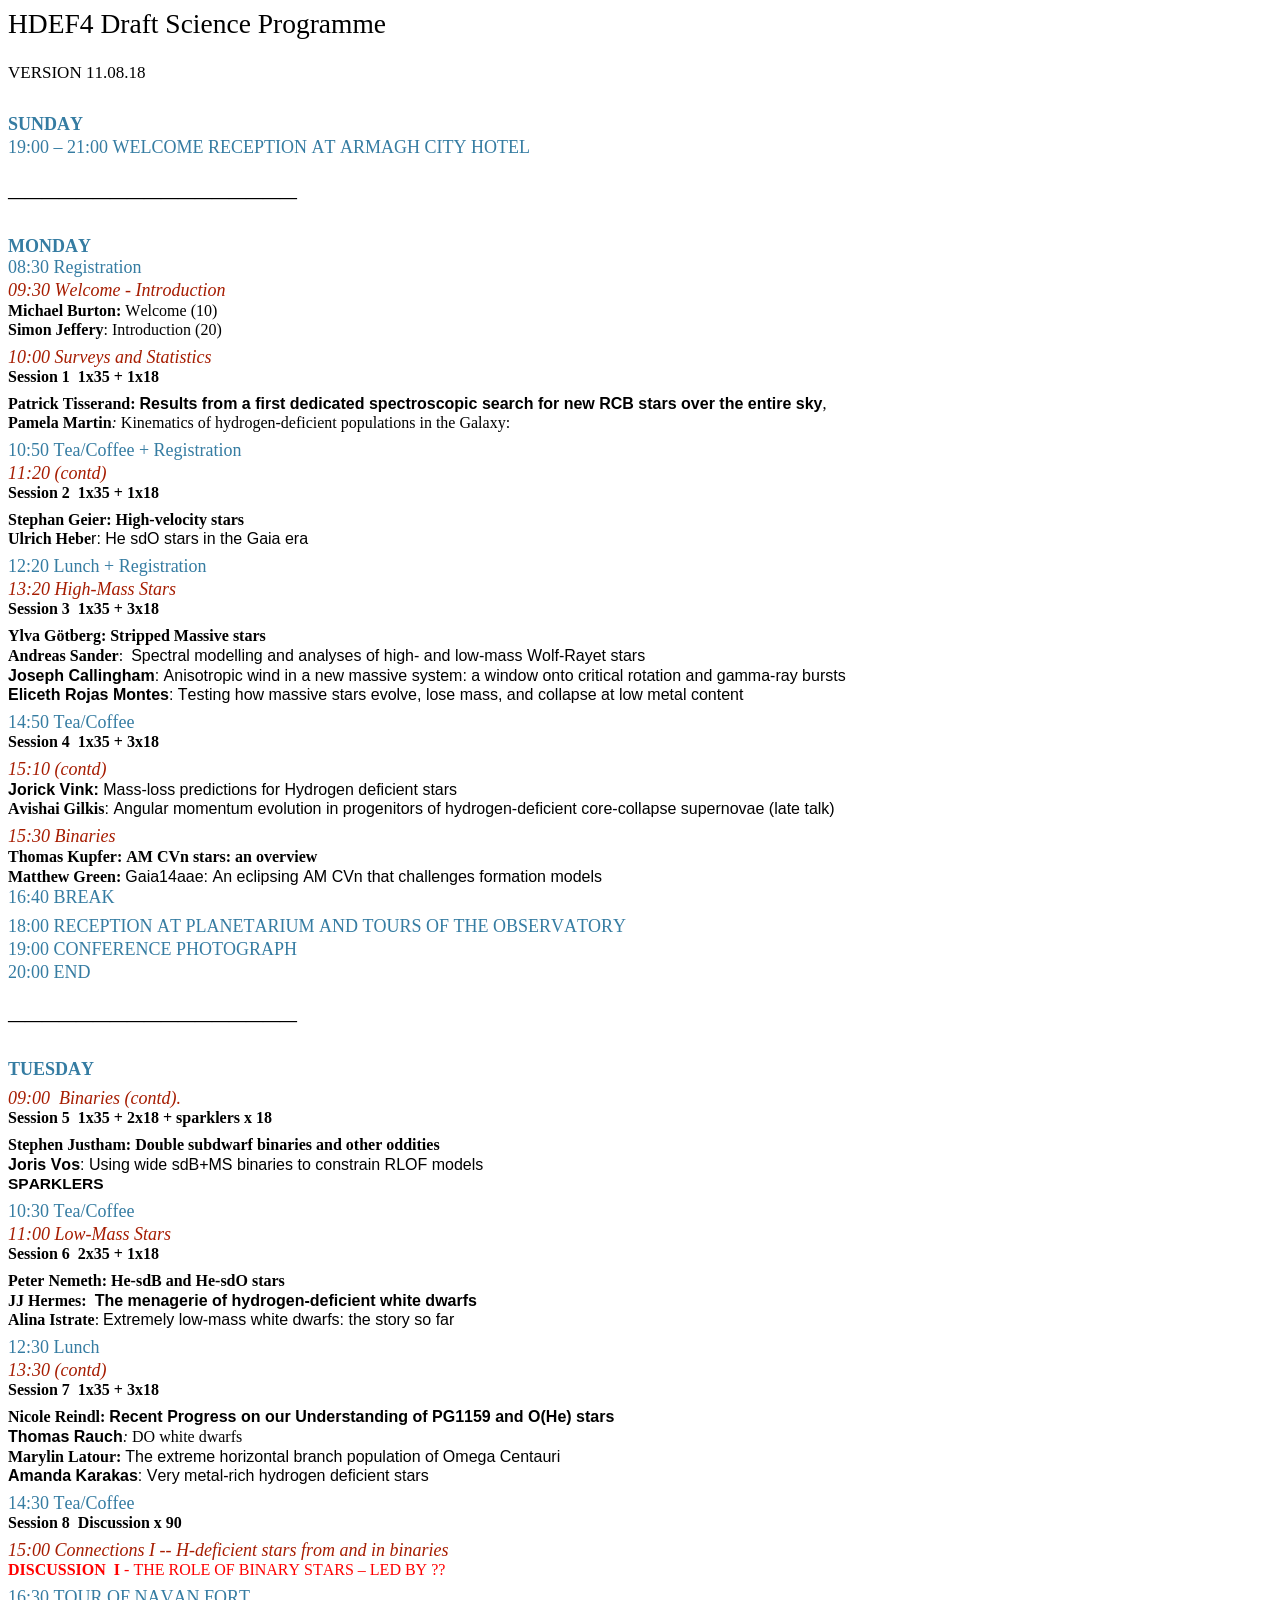
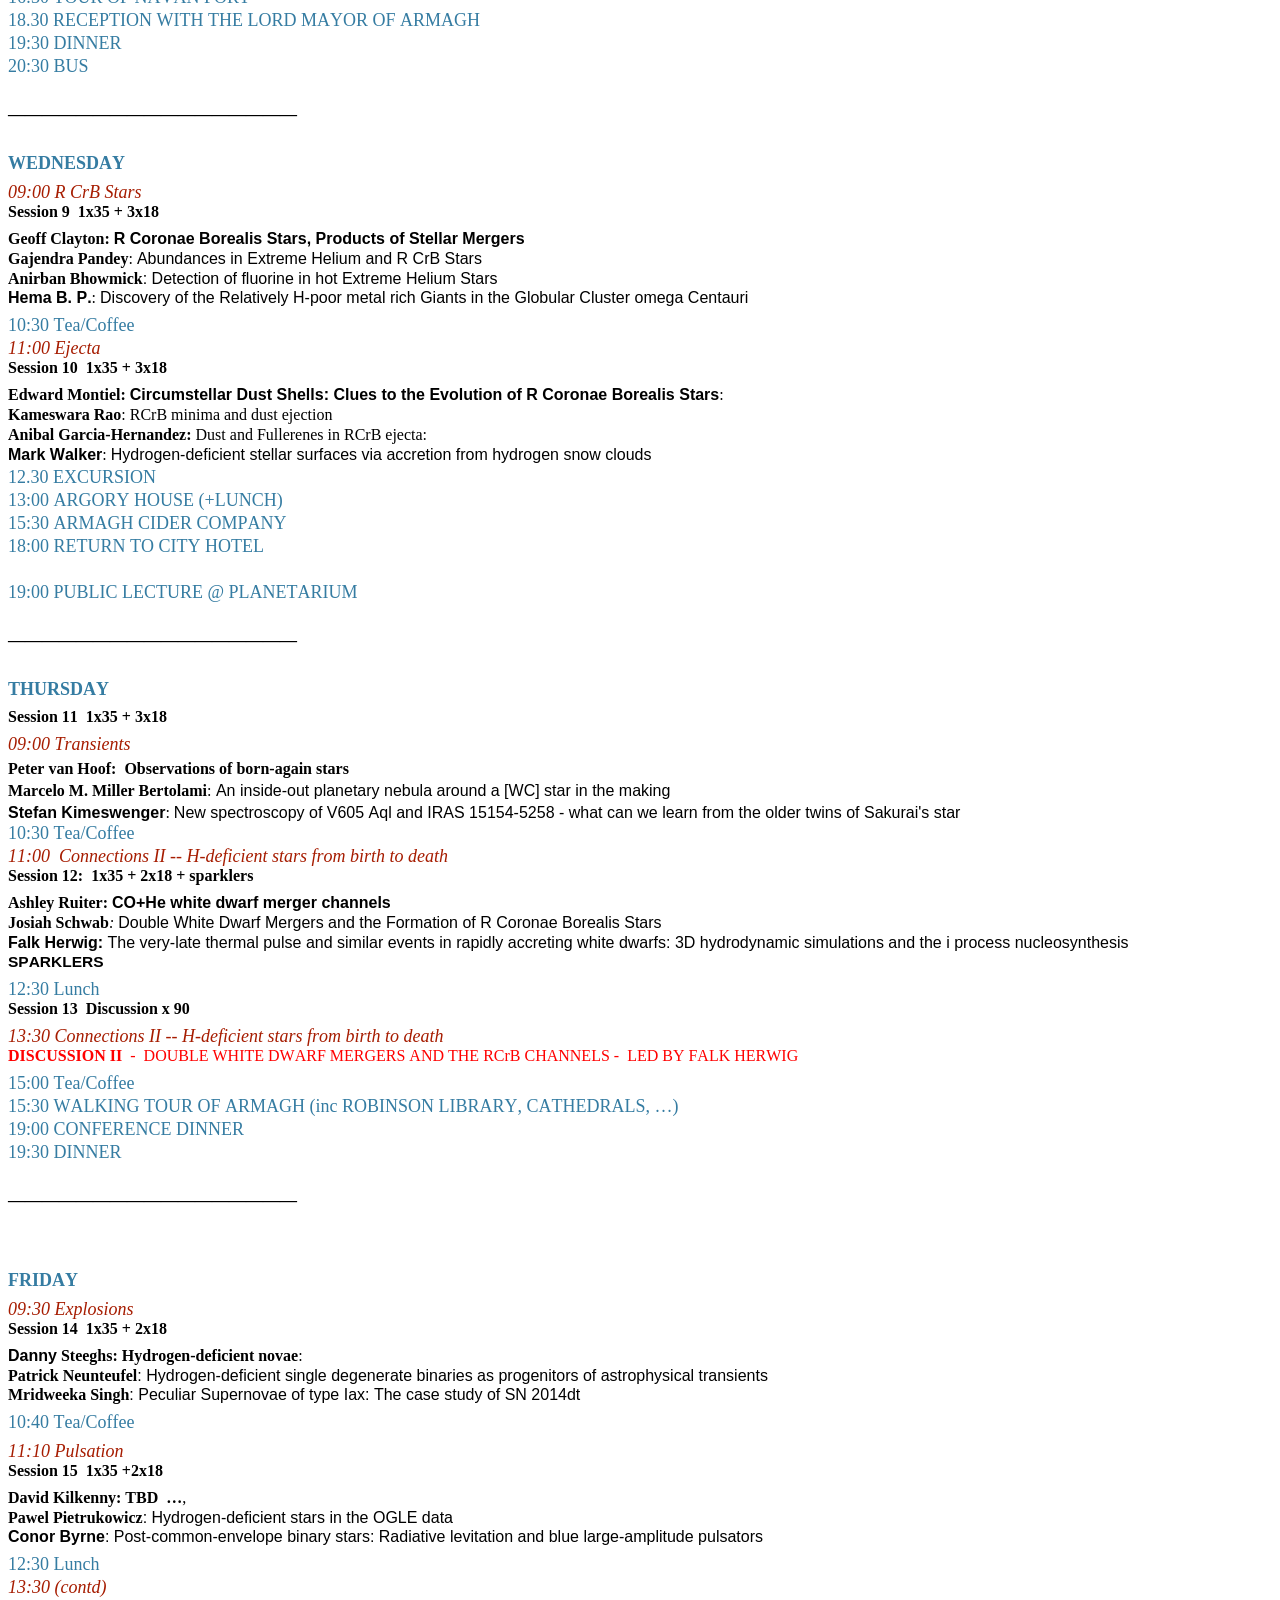
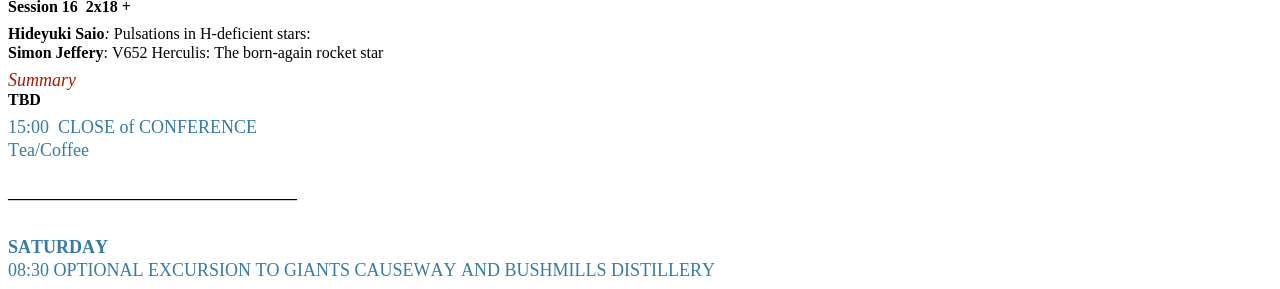
<file: doc/Science_Programme_V2.html>
<!DOCTYPE html PUBLIC "-//W3C//DTD HTML 4.01//EN" "http://www.w3.org/TR/html4/strict.dtd">
<html>
<head>
  <meta http-equiv="Content-Type" content="text/html; charset=utf-8">
  <meta http-equiv="Content-Style-Type" content="text/css">
  <title></title>
  <meta name="Generator" content="Cocoa HTML Writer">
  <meta name="CocoaVersion" content="1561.4">
  <style type="text/css">
    p.p1 {margin: 0.0px 0.0px 8.0px 0.0px; line-height: 34.0px; font: 27.5px 'Helvetica Neue'; color: #000000; -webkit-text-stroke: #000000}
    p.p2 {margin: 0.0px 0.0px 0.0px 0.0px; line-height: 14.0px; font: 12.0px 'Helvetica Neue'; color: #357ca2; -webkit-text-stroke: #357ca2}
    p.p3 {margin: 0.0px 0.0px 8.0px 0.0px; line-height: 15.0px; font: 17.0px 'Trebuchet MS'; color: #000000; -webkit-text-stroke: #000000}
    p.p4 {margin: 0.0px 0.0px 2.0px 0.0px; line-height: 16.0px; font: 18.0px 'Helvetica Neue'; color: #357ca2; -webkit-text-stroke: #357ca2}
    p.p5 {margin: 0.0px 0.0px 0.0px 0.0px; line-height: 16.0px; font: 18.0px 'Helvetica Neue'; color: #357ca2; -webkit-text-stroke: #357ca2}
    p.p6 {margin: 0.0px 0.0px 0.0px 0.0px; line-height: 16.0px; font: 18.0px 'Helvetica Neue'; color: #a61c00; -webkit-text-stroke: #a61c00}
    p.p7 {margin: 0.0px 0.0px 8.0px 0.0px; line-height: 15.0px; font: 16.0px 'Helvetica Neue'; color: #000000; -webkit-text-stroke: #000000}
    p.p8 {margin: 0.0px 0.0px 8.0px 0.0px; line-height: 15.0px; font: 16.0px Arial; color: #000000; -webkit-text-stroke: #000000}
    p.p9 {margin: 0.0px 0.0px 8.0px 0.0px; line-height: 14.0px; font: 16.0px Arial; color: #000000; -webkit-text-stroke: #000000}
    p.p10 {margin: 0.0px 0.0px 8.0px 0.0px; line-height: 16.0px; font: 18.0px 'Helvetica Neue'; color: #357ca2; -webkit-text-stroke: #357ca2}
    p.p11 {margin: 0.0px 0.0px 8.0px 0.0px; line-height: 15.0px; font: 16.0px 'Helvetica Neue'; color: #ff0000; -webkit-text-stroke: #ff0000}
    p.p12 {margin: 0.0px 0.0px 2.0px 0.0px; line-height: 15.0px; font: 16.0px Arial; color: #000000; -webkit-text-stroke: #000000}
    p.p13 {margin: 0.0px 0.0px 2.0px 0.0px; line-height: 16.0px; font: 18.0px 'Helvetica Neue'; color: #a61c00; -webkit-text-stroke: #a61c00}
    p.p14 {margin: 0.0px 0.0px 8.0px 0.0px; line-height: 16.0px; font: 18.0px 'Helvetica Neue'; color: #357ca2; -webkit-text-stroke: #357ca2; min-height: 23.0px}
    span.s1 {font-kerning: none}
    span.s2 {font: 17.0px 'Trebuchet MS'; font-kerning: none}
    span.s3 {font: 16.0px Arial; font-kerning: none}
    span.s4 {font: 16.0px 'Helvetica Neue'; font-kerning: none}
    span.s5 {font: 18.0px 'Helvetica Neue'; font-kerning: none; color: #357ca2; -webkit-text-stroke: 0px #357ca2}
    span.s6 {font: 15.5px Arial; font-kerning: none}
    span.s7 {font: 16.0px 'Helvetica Neue'; font-kerning: none; color: #1155cc; -webkit-text-stroke: 0px #1155cc}
    span.s8 {font: 16.0px 'Helvetica Neue'; font-kerning: none; color: #6d9eeb; -webkit-text-stroke: 0px #6d9eeb}
    span.s9 {font: 17.0px Times; font-kerning: none; color: #2e74b5; -webkit-text-stroke: 0px #2e74b5}
    span.s10 {font: 19.0px Times; font-kerning: none; color: #2e74b5; -webkit-text-stroke: 0px #2e74b5}
  </style>
</head>
<body>
<p class="p1"><span class="s1">HDEF4 Draft Science Programme<span class="Apple-converted-space"> </span></span></p>
<p class="p2"><span class="s1"><br>
</span></p>
<p class="p3"><span class="s1">VERSION 11.08.18</span></p>
<p class="p4"><span class="s1"><br>
</span></p>
<p class="p4"><span class="s1"><b>SUNDAY</b></span></p>
<p class="p4"><span class="s1">19:00 – 21:00 WELCOME RECEPTION AT ARMAGH CITY HOTEL<span class="Apple-converted-space"> </span></span></p>
<p class="p3"><span class="s1"><br>
</span></p>
<p class="p3"><span class="s1"><b>————————————————— </b><br>
<br>
</span></p>
<p class="p5"><span class="s1"><b>MONDAY</b></span></p>
<p class="p4"><span class="s1">08:30 Registration</span></p>
<p class="p6"><span class="s1"><i>09:30 Welcome - Introduction<span class="Apple-converted-space"> </span></i></span></p>
<p class="p7"><span class="s1"><b>Michael Burton: </b>Welcome (10)</span><span class="s2"><br>
</span><span class="s1"><b>Simon Jeffery</b>: Introduction (20)</span></p>
<p class="p6"><span class="s1"><i>10:00 Surveys and Statistics</i></span></p>
<p class="p7"><span class="s1"><b>Session 1<span class="Apple-converted-space">  </span>1x35 + 1x18</b></span></p>
<p class="p7"><span class="s1"><b>Patrick</b> <b>Tisserand: </b></span><span class="s3"><b>Results from a first dedicated spectroscopic search for new RCB stars over the entire sky</b></span><span class="s1">, </span><span class="s2"><br>
</span><span class="s1"><b>Pamela Martin</b><i>: </i>Kinematics of hydrogen-deficient populations in the Galaxy:<span class="Apple-converted-space"> </span></span></p>
<p class="p4"><span class="s1">10:50 Tea/Coffee + Registration</span></p>
<p class="p6"><span class="s1"><i>11:20 (contd)</i></span></p>
<p class="p7"><span class="s1"><b>Session 2<span class="Apple-converted-space">  </span>1x35 + 1x18<span class="Apple-converted-space"> </span></b></span></p>
<p class="p7"><span class="s1"><b>Stephan</b> <b>Geier: High-velocity stars</b></span><span class="s2"><br>
</span><span class="s1"><b>Ulrich Hebe</b></span><span class="s3">r: He sdO stars in the Gaia era</span></p>
<p class="p4"><span class="s1">12:20 Lunch + Registration</span></p>
<p class="p6"><span class="s1"><i>13:20 High-Mass Stars</i></span></p>
<p class="p7"><span class="s1"><b>Session 3<span class="Apple-converted-space">  </span>1x35 + 3x18<span class="Apple-converted-space"> </span></b></span></p>
<p class="p8"><span class="s4"><b>Ylva</b> <b>Götberg: Stripped Massive stars</b><span class="Apple-converted-space">  </span></span><span class="s2"><br>
</span><span class="s4"><b>Andreas Sander</b>:<span class="Apple-converted-space">  </span></span><span class="s1">Spectral modelling and analyses of high- and low-mass Wolf-Rayet stars</span><span class="s2"><br>
</span><span class="s1"><b>Joseph Callingham</b>: Anisotropic wind in a new massive system: a window onto critical rotation and gamma-ray bursts</span><span class="s2"><br>
</span><span class="s1"><b>Eliceth Rojas Montes</b>: Testing how massive stars evolve, lose mass, and collapse at low metal content</span></p>
<p class="p5"><span class="s1">14:50 Tea/Coffee</span></p>
<p class="p7"><span class="s1"><b>Session 4<span class="Apple-converted-space">  </span>1x35 + 3x18</b></span></p>
<p class="p6"><span class="s1"><i>15:10 (contd)</i></span></p>
<p class="p9"><span class="s1"><b>Jorick Vink:</b> Mass-loss predictions for Hydrogen deficient stars</span><span class="s2"><br>
</span><span class="s4"><b>Avishai Gilkis</b></span><span class="s1">: Angular momentum evolution in progenitors of hydrogen-deficient core-collapse supernovae (late talk)</span></p>
<p class="p6"><span class="s1"><i>15:30 Binaries</i></span></p>
<p class="p8"><span class="s4"><b>Thomas</b> <b>Kupfer: AM CVn stars: an overview</b> </span><span class="s2"><br>
</span><span class="s4"><b>Matthew Green:</b> </span><span class="s1">Gaia14aae: An eclipsing AM CVn that challenges formation models</span><span class="s2"><br>
</span><span class="s5">16:40 BREAK<span class="Apple-converted-space"> </span></span></p>
<p class="p4"><span class="s1">18:00 RECEPTION AT PLANETARIUM AND TOURS OF THE OBSERVATORY</span></p>
<p class="p4"><span class="s1">19:00 CONFERENCE PHOTOGRAPH</span></p>
<p class="p5"><span class="s1">20:00 END<span class="Apple-converted-space"> </span></span></p>
<p class="p3"><span class="s1"><br>
</span></p>
<p class="p3"><span class="s1"><b>—————————————————</b> <br>
<br>
</span></p>
<p class="p10"><span class="s1"><b>TUESDAY<span class="Apple-converted-space"> </span></b></span></p>
<p class="p6"><span class="s1"><i>09:00<span class="Apple-converted-space">  </span>Binaries (contd).</i></span></p>
<p class="p7"><span class="s1"><b>Session 5<span class="Apple-converted-space">  </span>1x35 + 2x18 + sparklers x 18</b></span></p>
<p class="p8"><span class="s4"><b>Stephen</b> <b>Justham: Double subdwarf binaries and other oddities</b></span><span class="s2"><br>
</span><span class="s1"><b>Joris Vos</b>: Using wide sdB+MS binaries to constrain RLOF models</span><span class="s2"><br>
</span><span class="s6"><b>SPARKLERS</b></span></p>
<p class="p4"><span class="s1">10:30 Tea/Coffee</span></p>
<p class="p6"><span class="s1"><i>11:00 Low-Mass Stars</i></span></p>
<p class="p7"><span class="s1"><b>Session 6<span class="Apple-converted-space">  </span>2x35 + 1x18<span class="Apple-converted-space"> </span></b></span></p>
<p class="p8"><span class="s4"><b>Peter</b> <b>Nemeth: He-sdB and He-sdO stars</b></span><span class="s2"><br>
</span><span class="s4"><b>JJ Hermes:<span class="Apple-converted-space">  </span></b></span><span class="s1"><b>The menagerie of hydrogen-deficient white dwarfs</b></span><span class="s4"><span class="Apple-converted-space"> </span></span><span class="s7"> </span><span class="s2"><br>
</span><span class="s4"><b>Alina Istrate</b>: </span><span class="s1">Extremely low-mass white dwarfs: the story so far</span></p>
<p class="p4"><span class="s1">12:30 Lunch</span></p>
<p class="p6"><span class="s1"><i>13:30 (contd)<span class="Apple-converted-space"> </span></i></span></p>
<p class="p7"><span class="s1"><b>Session 7<span class="Apple-converted-space">  </span>1x35 + 3x18<span class="Apple-converted-space"> </span></b></span></p>
<p class="p8"><span class="s4"><b>Nicole</b> <b>Reindl:</b></span><span class="s8"> </span><span class="s1"><b>Recent Progress on our Understanding of PG1159 and O(He) stars</b></span><span class="s2"><br>
</span><span class="s1"><b>Thomas Rauch</b></span><span class="s4"><i>: </i>DO white dwarfs </span><span class="s2"><br>
</span><span class="s4"><b>Marylin Latour:</b><i> </i></span><span class="s1">The extreme horizontal branch population of Omega Centauri</span><span class="s2"><br>
</span><span class="s1"><b>Amanda Karakas</b>: Very metal-rich hydrogen deficient stars</span></p>
<p class="p5"><span class="s1">14:30 Tea/Coffee</span></p>
<p class="p7"><span class="s1"><b>Session 8<span class="Apple-converted-space">  </span>Discussion x 90<span class="Apple-converted-space"> </span></b></span></p>
<p class="p6"><span class="s1"><i>15:00 Connections I -- H-deficient stars from and in binaries</i></span></p>
<p class="p11"><span class="s1"><b>DISCUSSION<span class="Apple-converted-space">  </span>I </b>- THE ROLE OF BINARY STARS – LED BY ??</span></p>
<p class="p4"><span class="s1">16:30 TOUR OF NAVAN FORT<span class="Apple-converted-space"> </span></span></p>
<p class="p4"><span class="s1">18.30 RECEPTION WITH THE LORD MAYOR OF ARMAGH<span class="Apple-converted-space"> </span></span></p>
<p class="p4"><span class="s1">19:30 DINNER</span></p>
<p class="p5"><span class="s1">20:30 BUS</span></p>
<p class="p3"><span class="s1"><br>
</span></p>
<p class="p3"><span class="s1"><b>————————————————— </b><br>
<br>
</span></p>
<p class="p10"><span class="s1"><b>WEDNESDAY</b></span></p>
<p class="p6"><span class="s1"><i>09:00 R CrB Stars</i></span></p>
<p class="p7"><span class="s1"><b>Session 9<span class="Apple-converted-space">  </span>1x35 + 3x18</b></span></p>
<p class="p8"><span class="s4"><b>Geoff</b> <b>Clayton: </b></span><span class="s1"><b>R Coronae Borealis Stars, Products of Stellar Mergers</b></span><span class="s4"> </span><span class="s2"><br>
</span><span class="s4"><b>Gajendra Pandey</b>: </span><span class="s1">Abundances in Extreme Helium and R CrB Stars</span><span class="s4"> </span><span class="s2"><br>
</span><span class="s4"><b>Anirban Bhowmick</b></span><span class="s1">: Detection of fluorine in hot Extreme Helium Stars</span><span class="s2"><br>
</span><span class="s1"><b>Hema B. P.</b></span><span class="s4">: </span><span class="s1">Discovery of the Relatively H-poor metal rich Giants in the Globular Cluster omega Centauri<span class="Apple-converted-space"> </span></span></p>
<p class="p4"><span class="s1">10:30 Tea/Coffee</span></p>
<p class="p6"><span class="s1"><i>11:00 Ejecta</i></span></p>
<p class="p7"><span class="s1"><b>Session 10<span class="Apple-converted-space">  </span>1x35 + 3x18<span class="Apple-converted-space"> </span></b></span></p>
<p class="p12"><span class="s4"><b>Edward</b> <b>Montiel: </b></span><span class="s1"><b>Circumstellar Dust Shells: Clues to the Evolution of R Coronae Borealis Stars</b></span><span class="s4">: </span><span class="s9"><i><br>
</i></span><span class="s4"><b>Kameswara Rao</b>: RCrB minima and dust ejection</span><span class="s9"><i><br>
</i></span><span class="s4"><b>Anibal Garcia-Hernandez:</b> Dust and Fullerenes in RCrB ejecta:</span><span class="s9"><i><br>
</i></span><span class="s1"><b>Mark Walker</b></span><span class="s4">: </span><span class="s1">Hydrogen-deficient stellar surfaces via accretion from hydrogen snow clouds</span><span class="s9"><i><br>
</i></span></p>
<p class="p4"><span class="s1">12.30 EXCURSION</span></p>
<p class="p4"><span class="s1">13:00 ARGORY HOUSE (+LUNCH)</span></p>
<p class="p4"><span class="s1">15:30 ARMAGH CIDER COMPANY</span></p>
<p class="p4"><span class="s1">18:00 RETURN TO CITY HOTEL</span></p>
<p class="p4"><span class="s1"><br>
</span></p>
<p class="p5"><span class="s1">19:00 PUBLIC LECTURE @ PLANETARIUM<span class="Apple-converted-space"> </span></span></p>
<p class="p3"><span class="s1"><br>
</span></p>
<p class="p3"><span class="s1"><b>————————————————— </b><br>
<br>
</span></p>
<p class="p10"><span class="s1"><b>THURSDAY<span class="Apple-converted-space"> </span></b></span></p>
<p class="p7"><span class="s1"><b>Session 11<span class="Apple-converted-space">  </span>1x35 + 3x18</b></span></p>
<p class="p13"><span class="s1"><i>09:00 Transients<span class="Apple-converted-space"> </span></i></span></p>
<p class="p12"><span class="s4"><b>Peter</b> <b>van Hoof:</b><span class="Apple-converted-space">  </span><b>Observations of born-again stars</b> </span><span class="s10"><br>
</span><span class="s4"><b>Marcelo M. Miller Bertolami</b>:</span><span class="s1"> An inside-out planetary nebula around a [WC] star in the making</span><span class="s10"><br>
</span><span class="s1"><b>Stefan Kimeswenger</b></span><span class="s4">: </span><span class="s1">New spectroscopy of V605 Aql and IRAS 15154-5258 - what can we learn from the older twins of Sakurai's star</span><span class="s10"><br>
</span><span class="s5">10:30 Tea/Coffee</span></p>
<p class="p6"><span class="s1"><i>11:00<span class="Apple-converted-space">  </span>Connections II -- H-deficient stars from birth to death</i></span></p>
<p class="p7"><span class="s1"><b>Session 12:<span class="Apple-converted-space">  </span>1x35 + 2x18 + sparklers</b></span></p>
<p class="p8"><span class="s4"><b>Ashley</b> <b>Ruiter: </b></span><span class="s1"><b>CO+He white dwarf merger channels</b></span><span class="s4"> </span><span class="s2"><br>
</span><span class="s4"><b>Josiah Schwab</b><i>: </i></span><span class="s1">Double White Dwarf Mergers and the Formation of R Coronae Borealis Stars</span><span class="s2"><br>
</span><span class="s1"><b>Falk Herwig: </b>The very-late thermal pulse and similar events in rapidly accreting white dwarfs: 3D hydrodynamic simulations and the i process nucleosynthesis</span><span class="s2"><br>
</span><span class="s6"><b>SPARKLERS</b></span></p>
<p class="p5"><span class="s1">12:30 Lunch</span></p>
<p class="p7"><span class="s1"><b>Session 13<span class="Apple-converted-space">  </span>Discussion x 90<span class="Apple-converted-space"> </span></b></span></p>
<p class="p6"><span class="s1"><i>13:30 Connections II -- H-deficient stars from birth to death</i></span></p>
<p class="p11"><span class="s1"><b>DISCUSSION II<span class="Apple-converted-space"> </span></b> -<span class="Apple-converted-space">  </span>DOUBLE WHITE DWARF MERGERS AND THE RCrB CHANNELS -<span class="Apple-converted-space">  </span>LED BY FALK HERWIG</span></p>
<p class="p4"><span class="s1">15:00 Tea/Coffee</span></p>
<p class="p4"><span class="s1">15:30 WALKING TOUR OF ARMAGH (inc ROBINSON LIBRARY, CATHEDRALS, …)</span></p>
<p class="p4"><span class="s1">19:00 CONFERENCE DINNER</span></p>
<p class="p5"><span class="s1">19:30 DINNER<span class="Apple-converted-space"> </span></span></p>
<p class="p3"><span class="s1"><br>
</span></p>
<p class="p3"><span class="s1"><b>————————————————— </b><br>
<br>
</span></p>
<p class="p14"><span class="s1"><b></b></span><br></p>
<p class="p10"><span class="s1"><b>FRIDAY</b></span></p>
<p class="p6"><span class="s1"><i>09:30 Explosions</i></span></p>
<p class="p7"><span class="s1"><b>Session 14<span class="Apple-converted-space">  </span>1x35 + 2x18</b></span></p>
<p class="p9"><span class="s1"><b>Danny</b></span><span class="s4"> <b>Steeghs: Hydrogen-deficient novae</b>: </span><span class="s2"><br>
</span><span class="s4"><b>Patrick Neunteufel</b></span><span class="s1">: Hydrogen-deficient single degenerate binaries as progenitors of astrophysical transients</span><span class="s4"> </span><span class="s2"><br>
</span><span class="s4"><b>Mridweeka Singh</b></span><span class="s1">: Peculiar Supernovae of type Iax: The case study of SN 2014dt</span></p>
<p class="p10"><span class="s1">10:40 Tea/Coffee</span></p>
<p class="p6"><span class="s1"><i>11:10 Pulsation<span class="Apple-converted-space"> </span></i></span></p>
<p class="p7"><span class="s1"><b>Session 15<span class="Apple-converted-space">  </span>1x35 +2x18</b></span></p>
<p class="p8"><span class="s4"><b>David</b> <b>Kilkenny: TBD<span class="Apple-converted-space">  </span>…</b>,</span><span class="s2"><br>
</span><span class="s4"><b>Pawel Pietrukowicz</b></span><span class="s1">: Hydrogen-deficient stars in the OGLE data</span><span class="s2"><br>
</span><span class="s1"><b>Conor Byrne</b>: Post-common-envelope binary stars: Radiative levitation and blue large-amplitude pulsators</span></p>
<p class="p4"><span class="s1">12:30 Lunch</span></p>
<p class="p6"><span class="s1"><i>13:30 (contd)<span class="Apple-converted-space"> </span></i></span></p>
<p class="p7"><span class="s1"><b>Session 16<span class="Apple-converted-space">  </span>2x18 +<span class="Apple-converted-space"> </span></b></span></p>
<p class="p7"><span class="s1"><b>Hideyuki Saio</b><i>: </i>Pulsations in H-deficient stars:</span><span class="s2"><br>
</span><span class="s1"><b>Simon Jeffery</b>: V652 Herculis: The born-again rocket star</span></p>
<p class="p6"><span class="s1"><i>Summary</i></span></p>
<p class="p7"><span class="s1"><b>TBD</b><span class="Apple-converted-space"> </span></span></p>
<p class="p4"><span class="s1">15:00<span class="Apple-converted-space">  </span>CLOSE of CONFERENCE</span></p>
<p class="p5"><span class="s1">Tea/Coffee</span></p>
<p class="p3"><span class="s1"><br>
</span></p>
<p class="p3"><span class="s1"><b>————————————————— </b><br>
<br>
</span></p>
<p class="p4"><span class="s1"><b>SATURDAY</b></span></p>
<p class="p5"><span class="s1">08:30 OPTIONAL EXCURSION TO GIANTS CAUSEWAY AND BUSHMILLS DISTILLERY</span></p>
</body>
</html>
</file>
<file: styles.css>
/* Add a black background color to the top navigation */
.topnav {
    background-color: #333;
    overflow: hidden;
}

/* Style the links inside the navigation bar */
.topnav a {
    float: left;
    display: block;
    color: #f2f2f2;
    text-align: center;
    padding: 14px 16px;
    text-decoration: none;
    font-size: 18px;
}

/* Change the color of links on hover */
.topnav a:hover {
    background-color: #ddd;
    color: black;
}

/* Add a color to the active/current link */
.topnav a.active {
    background-color: #006600;
    color: white;
}

/* Add a black background color to the top navigation */
#secondnav {
    overflow: hidden;
    display: block;
    color: #f2f2f2;
    padding: 4px 5px;
    text-decoration: none;
    font-size: 14px;
    background-color: #006600;
}

/* Style the links inside the navigation bar */
#secondnav a {
    float: left;
    display: block;
    color: #ffffff;
    text-align: center;
    padding: 10px 12px;
    text-decoration: none;
    font-size: 12px;
}

/* Change the color of links on hover */
#secondnav a:hover {
    background-color: green;
    color: black;
}


#banner {
    z-index:-1;
    overflow:hidden;
}

/* Add margin to page */
/*p {
    margin-top: 100px;
    margin-bottom: 100px;
    margin-right: 150px;
    margin-left: 80px;
}
*/
.mainbody {  
	padding: 1em; 
}

.fixed-bg {
    background-image: url("img/sag4.jpg");
    height: 150px;
    width:100%;
    top:0;
    background-attachment: fixed;
    background-position: top left;
    background-repeat: repeat;
    background-size: contain;
}

body {
    font-family: "Fira Sans", Georgia;
}
 
 h1 {
    font-size: 24pt;
 }
 
  h2 {
    font-size: 20pt;
 }
 
  h3 {
    font-size: 28pt;
    font-weight: bold;
 }
 
  h4 {
    font-size 15pt;
    font-weight: bold;
  }
  
  table {
    font-family: arial, sans-serif;
    border-collapse: collapse;
    width: 85%;
}

td, th {
    border: 1px solid #dddddd;
    text-align: left;
    padding: 8px;
}
tr{
    background-color: #ffffff;
}

* {
    box-sizing: border-box;
}

/* Create two equal columns that floats next to each other */
.column1 {
    float: left;
    width: 40%;
    padding: 10px;
    max-width: 400px;
    
}
.column2 {
    float: right;
    width: 60%;
    padding: 10px;
    max-width: 600px;
    
}

/* Clear floats after the columns */
.row:after {
    content: "";
    display: table;
    clear: both;
}
</file>
